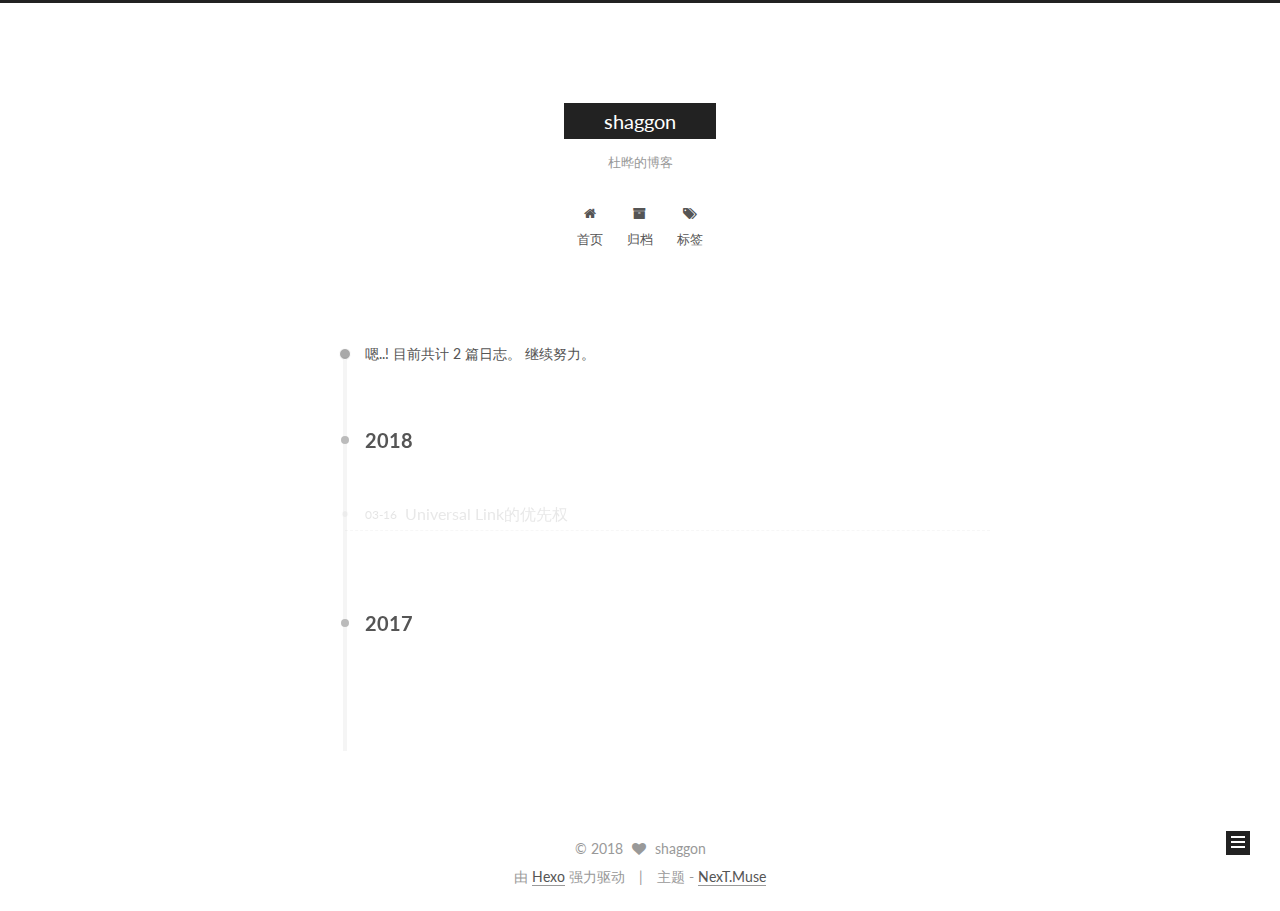
<file: archives/index.html>
<!doctype html>



  


<html class="theme-next muse use-motion" lang="zh-Hans">
<head>
  <meta charset="UTF-8"/>
<meta http-equiv="X-UA-Compatible" content="IE=edge" />
<meta name="viewport" content="width=device-width, initial-scale=1, maximum-scale=1"/>



<meta http-equiv="Cache-Control" content="no-transform" />
<meta http-equiv="Cache-Control" content="no-siteapp" />















  
  
  <link href="/lib/fancybox/source/jquery.fancybox.css?v=2.1.5" rel="stylesheet" type="text/css" />




  
  
  
  

  
    
    
  

  

  

  

  

  
    
    
    <link href="//fonts.googleapis.com/css?family=Lato:300,300italic,400,400italic,700,700italic&subset=latin,latin-ext" rel="stylesheet" type="text/css">
  






<link href="/lib/font-awesome/css/font-awesome.min.css?v=4.6.2" rel="stylesheet" type="text/css" />

<link href="/css/main.css?v=5.1.0" rel="stylesheet" type="text/css" />


  <meta name="keywords" content="Hexo, NexT" />








  <link rel="shortcut icon" type="image/x-icon" href="/favicon.ico?v=5.1.0" />






<meta name="description" content="分享技术">
<meta property="og:type" content="website">
<meta property="og:title" content="shaggon">
<meta property="og:url" content="http://yoursite.com/archives/index.html">
<meta property="og:site_name" content="shaggon">
<meta property="og:description" content="分享技术">
<meta property="og:locale" content="zh-Hans">
<meta name="twitter:card" content="summary">
<meta name="twitter:title" content="shaggon">
<meta name="twitter:description" content="分享技术">



<script type="text/javascript" id="hexo.configurations">
  var NexT = window.NexT || {};
  var CONFIG = {
    root: '/',
    scheme: 'Muse',
    sidebar: {"position":"left","display":"post","offset":12,"offset_float":0,"b2t":false,"scrollpercent":false},
    fancybox: true,
    motion: true,
    duoshuo: {
      userId: '0',
      author: '博主'
    },
    algolia: {
      applicationID: '',
      apiKey: '',
      indexName: '',
      hits: {"per_page":10},
      labels: {"input_placeholder":"Search for Posts","hits_empty":"We didn't find any results for the search: ${query}","hits_stats":"${hits} results found in ${time} ms"}
    }
  };
</script>



  <link rel="canonical" href="http://yoursite.com/archives/"/>





  <title> 归档 | shaggon </title>
</head>

<body itemscope itemtype="http://schema.org/WebPage" lang="zh-Hans">

  














  
  
    
  

  <div class="container sidebar-position-left  page-archive  ">
    <div class="headband"></div>

    <header id="header" class="header" itemscope itemtype="http://schema.org/WPHeader">
      <div class="header-inner"><div class="site-brand-wrapper">
  <div class="site-meta ">
    

    <div class="custom-logo-site-title">
      <a href="/"  class="brand" rel="start">
        <span class="logo-line-before"><i></i></span>
        <span class="site-title">shaggon</span>
        <span class="logo-line-after"><i></i></span>
      </a>
    </div>
      
        <p class="site-subtitle">杜晔的博客</p>
      
  </div>

  <div class="site-nav-toggle">
    <button>
      <span class="btn-bar"></span>
      <span class="btn-bar"></span>
      <span class="btn-bar"></span>
    </button>
  </div>
</div>

<nav class="site-nav">
  

  
    <ul id="menu" class="menu">
      
        
        <li class="menu-item menu-item-home">
          <a href="/" rel="section">
            
              <i class="menu-item-icon fa fa-fw fa-home"></i> <br />
            
            首页
          </a>
        </li>
      
        
        <li class="menu-item menu-item-archives">
          <a href="/archives" rel="section">
            
              <i class="menu-item-icon fa fa-fw fa-archive"></i> <br />
            
            归档
          </a>
        </li>
      
        
        <li class="menu-item menu-item-tags">
          <a href="/tags" rel="section">
            
              <i class="menu-item-icon fa fa-fw fa-tags"></i> <br />
            
            标签
          </a>
        </li>
      

      
    </ul>
  

  
</nav>



 </div>
    </header>

    <main id="main" class="main">
      <div class="main-inner">
        <div class="content-wrap">
          <div id="content" class="content">
            

  <section id="posts" class="posts-collapse">
    <span class="archive-move-on"></span>

    <span class="archive-page-counter">
      
      
      
        
      
      嗯..! 目前共计 2 篇日志。 继续努力。
    </span>

    

      
      
      

      
        
        <div class="collection-title">
          <h2 class="archive-year motion-element" id="archive-year-2018">2018</h2>
        </div>
      
      

      

  <article class="post post-type-normal" itemscope itemtype="http://schema.org/Article">
    <header class="post-header">

      <h1 class="post-title">
        
            <a class="post-title-link" href="/2018/03/16/Universal-Link的优先权/" itemprop="url">
              
                <span itemprop="name">Universal Link的优先权</span>
              
            </a>
        
      </h1>

      <div class="post-meta">
        <time class="post-time" itemprop="dateCreated"
              datetime="2018-03-16T16:30:37+08:00"
              content="2018-03-16" >
          03-16
        </time>
      </div>

    </header>
  </article>



    

      
      
      

      
        
        <div class="collection-title">
          <h2 class="archive-year motion-element" id="archive-year-2017">2017</h2>
        </div>
      
      

      

  <article class="post post-type-normal" itemscope itemtype="http://schema.org/Article">
    <header class="post-header">

      <h1 class="post-title">
        
            <a class="post-title-link" href="/2017/09/04/DYKit/" itemprop="url">
              
                <span itemprop="name">DYKit</span>
              
            </a>
        
      </h1>

      <div class="post-meta">
        <time class="post-time" itemprop="dateCreated"
              datetime="2017-09-04T12:02:40+08:00"
              content="2017-09-04" >
          09-04
        </time>
      </div>

    </header>
  </article>



    

  </section>

  



          </div>
          


          

        </div>
        
          
  
  <div class="sidebar-toggle">
    <div class="sidebar-toggle-line-wrap">
      <span class="sidebar-toggle-line sidebar-toggle-line-first"></span>
      <span class="sidebar-toggle-line sidebar-toggle-line-middle"></span>
      <span class="sidebar-toggle-line sidebar-toggle-line-last"></span>
    </div>
  </div>

  <aside id="sidebar" class="sidebar">
    <div class="sidebar-inner">

      

      

      <section class="site-overview sidebar-panel sidebar-panel-active">
        <div class="site-author motion-element" itemprop="author" itemscope itemtype="http://schema.org/Person">
          <img class="site-author-image" itemprop="image"
               src="/images/avatar.gif"
               alt="shaggon" />
          <p class="site-author-name" itemprop="name">shaggon</p>
           
              <p class="site-description motion-element" itemprop="description">分享技术</p>
          
        </div>
        <nav class="site-state motion-element">

          
            <div class="site-state-item site-state-posts">
              <a href="/archives">
                <span class="site-state-item-count">2</span>
                <span class="site-state-item-name">日志</span>
              </a>
            </div>
          

          

          
            
            
            <div class="site-state-item site-state-tags">
              <a href="/tags/index.html">
                <span class="site-state-item-count">1</span>
                <span class="site-state-item-name">标签</span>
              </a>
            </div>
          

        </nav>

        

        <div class="links-of-author motion-element">
          
            
              <span class="links-of-author-item">
                <a href="https://github.com/jyo2206208" target="_blank" title="GitHub">
                  
                    <i class="fa fa-fw fa-github"></i>
                  
                  GitHub
                </a>
              </span>
            
              <span class="links-of-author-item">
                <a href="http://weibo.com/1241617121" target="_blank" title="微博">
                  
                    <i class="fa fa-fw fa-globe"></i>
                  
                  微博
                </a>
              </span>
            
          
        </div>

        
        

        
        

        


      </section>

      

      

    </div>
  </aside>


        
      </div>
    </main>

    <footer id="footer" class="footer">
      <div class="footer-inner">
        <div class="copyright" >
  
  &copy; 
  <span itemprop="copyrightYear">2018</span>
  <span class="with-love">
    <i class="fa fa-heart"></i>
  </span>
  <span class="author" itemprop="copyrightHolder">shaggon</span>
</div>


<div class="powered-by">
  由 <a class="theme-link" href="https://hexo.io">Hexo</a> 强力驱动
</div>

<div class="theme-info">
  主题 -
  <a class="theme-link" href="https://github.com/iissnan/hexo-theme-next">
    NexT.Muse
  </a>
</div>


        

        
      </div>
    </footer>

    
      <div class="back-to-top">
        <i class="fa fa-arrow-up"></i>
        
      </div>
    

  </div>

  

<script type="text/javascript">
  if (Object.prototype.toString.call(window.Promise) !== '[object Function]') {
    window.Promise = null;
  }
</script>









  






  
  <script type="text/javascript" src="/lib/jquery/index.js?v=2.1.3"></script>

  
  <script type="text/javascript" src="/lib/fastclick/lib/fastclick.min.js?v=1.0.6"></script>

  
  <script type="text/javascript" src="/lib/jquery_lazyload/jquery.lazyload.js?v=1.9.7"></script>

  
  <script type="text/javascript" src="/lib/velocity/velocity.min.js?v=1.2.1"></script>

  
  <script type="text/javascript" src="/lib/velocity/velocity.ui.min.js?v=1.2.1"></script>

  
  <script type="text/javascript" src="/lib/fancybox/source/jquery.fancybox.pack.js?v=2.1.5"></script>


  


  <script type="text/javascript" src="/js/src/utils.js?v=5.1.0"></script>

  <script type="text/javascript" src="/js/src/motion.js?v=5.1.0"></script>



  
  

  
  
    <script type="text/javascript" id="motion.page.archive">
      $('.archive-year').velocity('transition.slideLeftIn');
    </script>
  


  


  <script type="text/javascript" src="/js/src/bootstrap.js?v=5.1.0"></script>



  


  




	





  





  





  






  





  

  

  

  

</body>
</html>
</file>
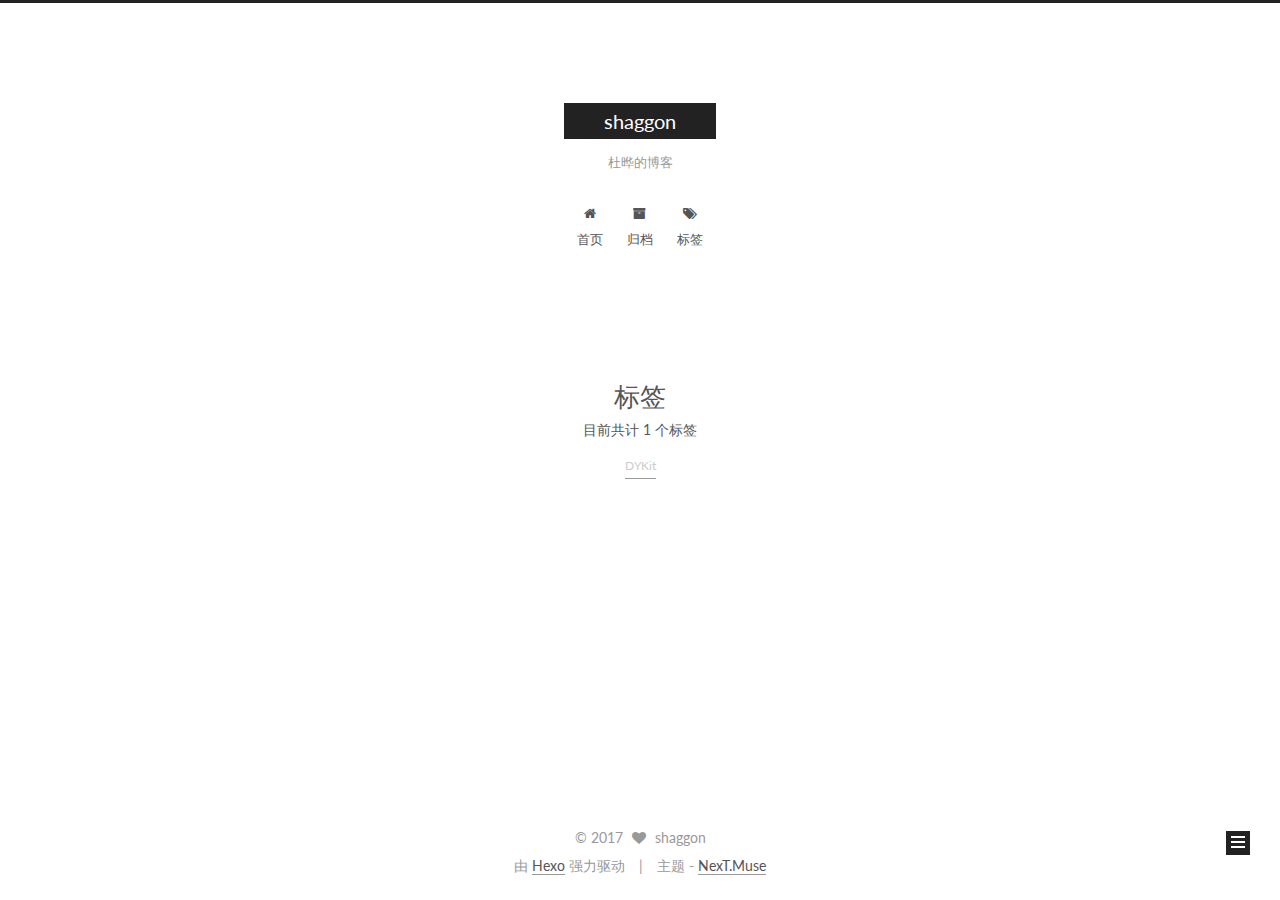
<file: tags/index.html>
<!doctype html>



  


<html class="theme-next muse use-motion" lang="zh-Hans">
<head>
  <meta charset="UTF-8"/>
<meta http-equiv="X-UA-Compatible" content="IE=edge" />
<meta name="viewport" content="width=device-width, initial-scale=1, maximum-scale=1"/>



<meta http-equiv="Cache-Control" content="no-transform" />
<meta http-equiv="Cache-Control" content="no-siteapp" />















  
  
  <link href="/lib/fancybox/source/jquery.fancybox.css?v=2.1.5" rel="stylesheet" type="text/css" />




  
  
  
  

  
    
    
  

  

  

  

  

  
    
    
    <link href="//fonts.googleapis.com/css?family=Lato:300,300italic,400,400italic,700,700italic&subset=latin,latin-ext" rel="stylesheet" type="text/css">
  






<link href="/lib/font-awesome/css/font-awesome.min.css?v=4.6.2" rel="stylesheet" type="text/css" />

<link href="/css/main.css?v=5.1.0" rel="stylesheet" type="text/css" />


  <meta name="keywords" content="Hexo, NexT" />








  <link rel="shortcut icon" type="image/x-icon" href="/favicon.ico?v=5.1.0" />






<meta name="description" content="分享技术">
<meta property="og:type" content="website">
<meta property="og:title" content="标签">
<meta property="og:url" content="http://yoursite.com/tags/index.html">
<meta property="og:site_name" content="shaggon">
<meta property="og:description" content="分享技术">
<meta property="og:locale" content="zh-Hans">
<meta property="og:updated_time" content="2017-09-04T04:44:54.000Z">
<meta name="twitter:card" content="summary">
<meta name="twitter:title" content="标签">
<meta name="twitter:description" content="分享技术">



<script type="text/javascript" id="hexo.configurations">
  var NexT = window.NexT || {};
  var CONFIG = {
    root: '/',
    scheme: 'Muse',
    sidebar: {"position":"left","display":"post","offset":12,"offset_float":0,"b2t":false,"scrollpercent":false},
    fancybox: true,
    motion: true,
    duoshuo: {
      userId: '0',
      author: '博主'
    },
    algolia: {
      applicationID: '',
      apiKey: '',
      indexName: '',
      hits: {"per_page":10},
      labels: {"input_placeholder":"Search for Posts","hits_empty":"We didn't find any results for the search: ${query}","hits_stats":"${hits} results found in ${time} ms"}
    }
  };
</script>



  <link rel="canonical" href="http://yoursite.com/tags/"/>





  <title>
  

  
    标签 | shaggon
  
</title>
</head>

<body itemscope itemtype="http://schema.org/WebPage" lang="zh-Hans">

  














  
  
    
  

  <div class="container sidebar-position-left  ">
    <div class="headband"></div>

    <header id="header" class="header" itemscope itemtype="http://schema.org/WPHeader">
      <div class="header-inner"><div class="site-brand-wrapper">
  <div class="site-meta ">
    

    <div class="custom-logo-site-title">
      <a href="/"  class="brand" rel="start">
        <span class="logo-line-before"><i></i></span>
        <span class="site-title">shaggon</span>
        <span class="logo-line-after"><i></i></span>
      </a>
    </div>
      
        <p class="site-subtitle">杜晔的博客</p>
      
  </div>

  <div class="site-nav-toggle">
    <button>
      <span class="btn-bar"></span>
      <span class="btn-bar"></span>
      <span class="btn-bar"></span>
    </button>
  </div>
</div>

<nav class="site-nav">
  

  
    <ul id="menu" class="menu">
      
        
        <li class="menu-item menu-item-home">
          <a href="/" rel="section">
            
              <i class="menu-item-icon fa fa-fw fa-home"></i> <br />
            
            首页
          </a>
        </li>
      
        
        <li class="menu-item menu-item-archives">
          <a href="/archives" rel="section">
            
              <i class="menu-item-icon fa fa-fw fa-archive"></i> <br />
            
            归档
          </a>
        </li>
      
        
        <li class="menu-item menu-item-tags">
          <a href="/tags" rel="section">
            
              <i class="menu-item-icon fa fa-fw fa-tags"></i> <br />
            
            标签
          </a>
        </li>
      

      
    </ul>
  

  
</nav>



 </div>
    </header>

    <main id="main" class="main">
      <div class="main-inner">
        <div class="content-wrap">
          <div id="content" class="content">
            

  <div id="posts" class="posts-expand">
  <header class="post-header">

	<h1 class="post-title" itemprop="name headline">标签</h1>



</header>

    
    
      <div class="tag-cloud">
        <div class="tag-cloud-title">
            目前共计 1 个标签
        </div>
        <div class="tag-cloud-tags">
          <a href="/tags/DYKit/" style="font-size: 12px; color: #ccc">DYKit</a>
        </div>
      </div>
    
  </div>


          </div>
          


          

        </div>
        
          
  
  <div class="sidebar-toggle">
    <div class="sidebar-toggle-line-wrap">
      <span class="sidebar-toggle-line sidebar-toggle-line-first"></span>
      <span class="sidebar-toggle-line sidebar-toggle-line-middle"></span>
      <span class="sidebar-toggle-line sidebar-toggle-line-last"></span>
    </div>
  </div>

  <aside id="sidebar" class="sidebar">
    <div class="sidebar-inner">

      

      

      <section class="site-overview sidebar-panel sidebar-panel-active">
        <div class="site-author motion-element" itemprop="author" itemscope itemtype="http://schema.org/Person">
          <img class="site-author-image" itemprop="image"
               src="/images/avatar.gif"
               alt="shaggon" />
          <p class="site-author-name" itemprop="name">shaggon</p>
           
              <p class="site-description motion-element" itemprop="description">分享技术</p>
          
        </div>
        <nav class="site-state motion-element">

          
            <div class="site-state-item site-state-posts">
              <a href="/archives">
                <span class="site-state-item-count">1</span>
                <span class="site-state-item-name">日志</span>
              </a>
            </div>
          

          

          
            
            
            <div class="site-state-item site-state-tags">
              <a href="/tags/index.html">
                <span class="site-state-item-count">1</span>
                <span class="site-state-item-name">标签</span>
              </a>
            </div>
          

        </nav>

        

        <div class="links-of-author motion-element">
          
            
              <span class="links-of-author-item">
                <a href="https://github.com/jyo2206208" target="_blank" title="GitHub">
                  
                    <i class="fa fa-fw fa-github"></i>
                  
                  GitHub
                </a>
              </span>
            
              <span class="links-of-author-item">
                <a href="http://weibo.com/1241617121" target="_blank" title="微博">
                  
                    <i class="fa fa-fw fa-globe"></i>
                  
                  微博
                </a>
              </span>
            
          
        </div>

        
        

        
        

        


      </section>

      

      

    </div>
  </aside>


        
      </div>
    </main>

    <footer id="footer" class="footer">
      <div class="footer-inner">
        <div class="copyright" >
  
  &copy; 
  <span itemprop="copyrightYear">2017</span>
  <span class="with-love">
    <i class="fa fa-heart"></i>
  </span>
  <span class="author" itemprop="copyrightHolder">shaggon</span>
</div>


<div class="powered-by">
  由 <a class="theme-link" href="https://hexo.io">Hexo</a> 强力驱动
</div>

<div class="theme-info">
  主题 -
  <a class="theme-link" href="https://github.com/iissnan/hexo-theme-next">
    NexT.Muse
  </a>
</div>


        

        
      </div>
    </footer>

    
      <div class="back-to-top">
        <i class="fa fa-arrow-up"></i>
        
      </div>
    

  </div>

  

<script type="text/javascript">
  if (Object.prototype.toString.call(window.Promise) !== '[object Function]') {
    window.Promise = null;
  }
</script>









  






  
  <script type="text/javascript" src="/lib/jquery/index.js?v=2.1.3"></script>

  
  <script type="text/javascript" src="/lib/fastclick/lib/fastclick.min.js?v=1.0.6"></script>

  
  <script type="text/javascript" src="/lib/jquery_lazyload/jquery.lazyload.js?v=1.9.7"></script>

  
  <script type="text/javascript" src="/lib/velocity/velocity.min.js?v=1.2.1"></script>

  
  <script type="text/javascript" src="/lib/velocity/velocity.ui.min.js?v=1.2.1"></script>

  
  <script type="text/javascript" src="/lib/fancybox/source/jquery.fancybox.pack.js?v=2.1.5"></script>


  


  <script type="text/javascript" src="/js/src/utils.js?v=5.1.0"></script>

  <script type="text/javascript" src="/js/src/motion.js?v=5.1.0"></script>



  
  

  

  


  <script type="text/javascript" src="/js/src/bootstrap.js?v=5.1.0"></script>



  


  




	





  





  





  






  





  

  

  

  

</body>
</html>
</file>
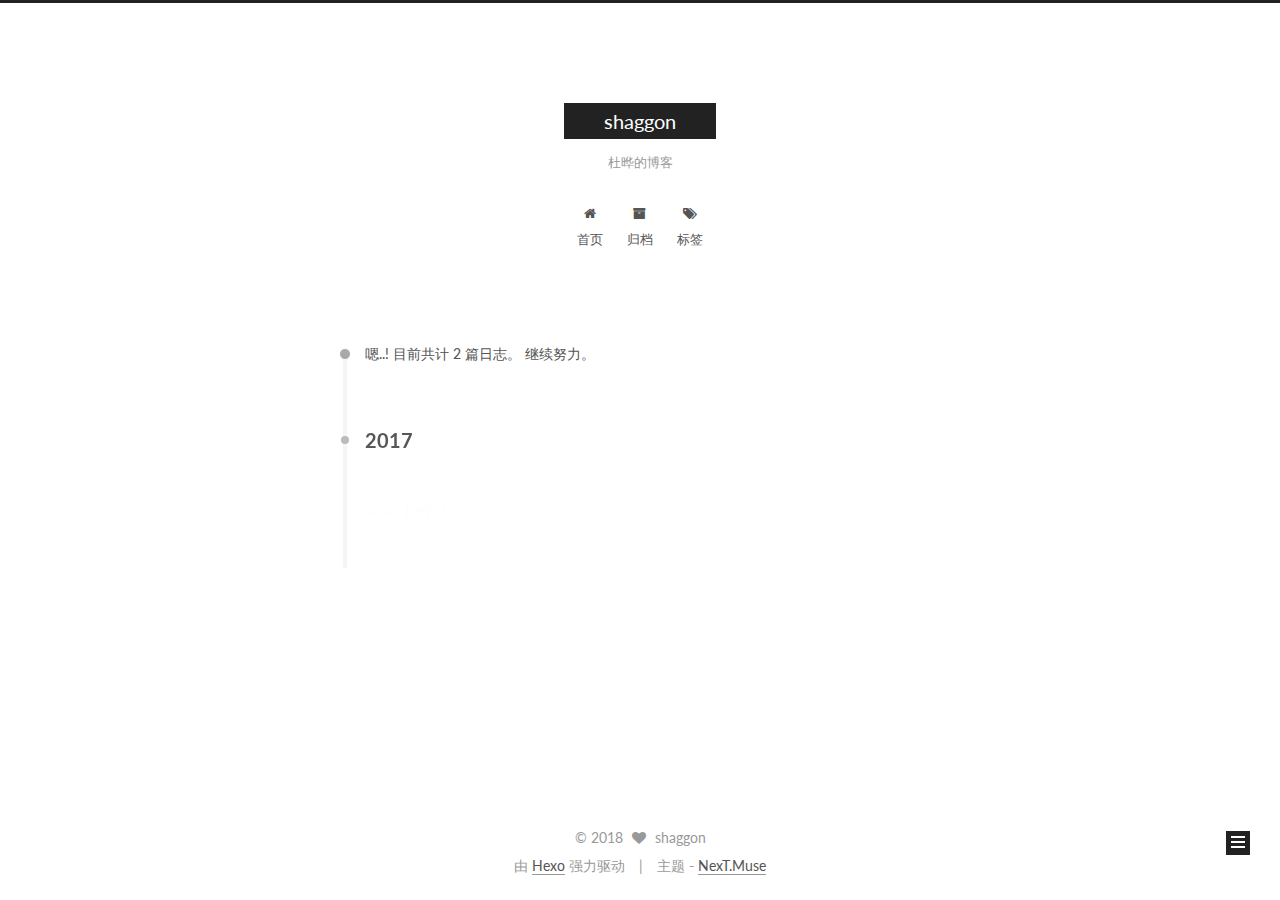
<file: archives/2017/index.html>
<!doctype html>



  


<html class="theme-next muse use-motion" lang="zh-Hans">
<head>
  <meta charset="UTF-8"/>
<meta http-equiv="X-UA-Compatible" content="IE=edge" />
<meta name="viewport" content="width=device-width, initial-scale=1, maximum-scale=1"/>



<meta http-equiv="Cache-Control" content="no-transform" />
<meta http-equiv="Cache-Control" content="no-siteapp" />















  
  
  <link href="/lib/fancybox/source/jquery.fancybox.css?v=2.1.5" rel="stylesheet" type="text/css" />




  
  
  
  

  
    
    
  

  

  

  

  

  
    
    
    <link href="//fonts.googleapis.com/css?family=Lato:300,300italic,400,400italic,700,700italic&subset=latin,latin-ext" rel="stylesheet" type="text/css">
  






<link href="/lib/font-awesome/css/font-awesome.min.css?v=4.6.2" rel="stylesheet" type="text/css" />

<link href="/css/main.css?v=5.1.0" rel="stylesheet" type="text/css" />


  <meta name="keywords" content="Hexo, NexT" />








  <link rel="shortcut icon" type="image/x-icon" href="/favicon.ico?v=5.1.0" />






<meta name="description" content="分享技术">
<meta property="og:type" content="website">
<meta property="og:title" content="shaggon">
<meta property="og:url" content="http://yoursite.com/archives/2017/index.html">
<meta property="og:site_name" content="shaggon">
<meta property="og:description" content="分享技术">
<meta property="og:locale" content="zh-Hans">
<meta name="twitter:card" content="summary">
<meta name="twitter:title" content="shaggon">
<meta name="twitter:description" content="分享技术">



<script type="text/javascript" id="hexo.configurations">
  var NexT = window.NexT || {};
  var CONFIG = {
    root: '/',
    scheme: 'Muse',
    sidebar: {"position":"left","display":"post","offset":12,"offset_float":0,"b2t":false,"scrollpercent":false},
    fancybox: true,
    motion: true,
    duoshuo: {
      userId: '0',
      author: '博主'
    },
    algolia: {
      applicationID: '',
      apiKey: '',
      indexName: '',
      hits: {"per_page":10},
      labels: {"input_placeholder":"Search for Posts","hits_empty":"We didn't find any results for the search: ${query}","hits_stats":"${hits} results found in ${time} ms"}
    }
  };
</script>



  <link rel="canonical" href="http://yoursite.com/archives/2017/"/>





  <title> 归档 | shaggon </title>
</head>

<body itemscope itemtype="http://schema.org/WebPage" lang="zh-Hans">

  














  
  
    
  

  <div class="container sidebar-position-left  page-archive  ">
    <div class="headband"></div>

    <header id="header" class="header" itemscope itemtype="http://schema.org/WPHeader">
      <div class="header-inner"><div class="site-brand-wrapper">
  <div class="site-meta ">
    

    <div class="custom-logo-site-title">
      <a href="/"  class="brand" rel="start">
        <span class="logo-line-before"><i></i></span>
        <span class="site-title">shaggon</span>
        <span class="logo-line-after"><i></i></span>
      </a>
    </div>
      
        <p class="site-subtitle">杜晔的博客</p>
      
  </div>

  <div class="site-nav-toggle">
    <button>
      <span class="btn-bar"></span>
      <span class="btn-bar"></span>
      <span class="btn-bar"></span>
    </button>
  </div>
</div>

<nav class="site-nav">
  

  
    <ul id="menu" class="menu">
      
        
        <li class="menu-item menu-item-home">
          <a href="/" rel="section">
            
              <i class="menu-item-icon fa fa-fw fa-home"></i> <br />
            
            首页
          </a>
        </li>
      
        
        <li class="menu-item menu-item-archives">
          <a href="/archives" rel="section">
            
              <i class="menu-item-icon fa fa-fw fa-archive"></i> <br />
            
            归档
          </a>
        </li>
      
        
        <li class="menu-item menu-item-tags">
          <a href="/tags" rel="section">
            
              <i class="menu-item-icon fa fa-fw fa-tags"></i> <br />
            
            标签
          </a>
        </li>
      

      
    </ul>
  

  
</nav>



 </div>
    </header>

    <main id="main" class="main">
      <div class="main-inner">
        <div class="content-wrap">
          <div id="content" class="content">
            

  <section id="posts" class="posts-collapse">
    <span class="archive-move-on"></span>

    <span class="archive-page-counter">
      
      
      
        
      
      嗯..! 目前共计 2 篇日志。 继续努力。
    </span>

    

      
      
      

      
        
        <div class="collection-title">
          <h2 class="archive-year motion-element" id="archive-year-2017">2017</h2>
        </div>
      
      

      

  <article class="post post-type-normal" itemscope itemtype="http://schema.org/Article">
    <header class="post-header">

      <h1 class="post-title">
        
            <a class="post-title-link" href="/2017/09/04/DYKit/" itemprop="url">
              
                <span itemprop="name">DYKit</span>
              
            </a>
        
      </h1>

      <div class="post-meta">
        <time class="post-time" itemprop="dateCreated"
              datetime="2017-09-04T12:02:40+08:00"
              content="2017-09-04" >
          09-04
        </time>
      </div>

    </header>
  </article>



    

  </section>

  



          </div>
          


          

        </div>
        
          
  
  <div class="sidebar-toggle">
    <div class="sidebar-toggle-line-wrap">
      <span class="sidebar-toggle-line sidebar-toggle-line-first"></span>
      <span class="sidebar-toggle-line sidebar-toggle-line-middle"></span>
      <span class="sidebar-toggle-line sidebar-toggle-line-last"></span>
    </div>
  </div>

  <aside id="sidebar" class="sidebar">
    <div class="sidebar-inner">

      

      

      <section class="site-overview sidebar-panel sidebar-panel-active">
        <div class="site-author motion-element" itemprop="author" itemscope itemtype="http://schema.org/Person">
          <img class="site-author-image" itemprop="image"
               src="/images/avatar.gif"
               alt="shaggon" />
          <p class="site-author-name" itemprop="name">shaggon</p>
           
              <p class="site-description motion-element" itemprop="description">分享技术</p>
          
        </div>
        <nav class="site-state motion-element">

          
            <div class="site-state-item site-state-posts">
              <a href="/archives">
                <span class="site-state-item-count">2</span>
                <span class="site-state-item-name">日志</span>
              </a>
            </div>
          

          

          
            
            
            <div class="site-state-item site-state-tags">
              <a href="/tags/index.html">
                <span class="site-state-item-count">1</span>
                <span class="site-state-item-name">标签</span>
              </a>
            </div>
          

        </nav>

        

        <div class="links-of-author motion-element">
          
            
              <span class="links-of-author-item">
                <a href="https://github.com/jyo2206208" target="_blank" title="GitHub">
                  
                    <i class="fa fa-fw fa-github"></i>
                  
                  GitHub
                </a>
              </span>
            
              <span class="links-of-author-item">
                <a href="http://weibo.com/1241617121" target="_blank" title="微博">
                  
                    <i class="fa fa-fw fa-globe"></i>
                  
                  微博
                </a>
              </span>
            
          
        </div>

        
        

        
        

        


      </section>

      

      

    </div>
  </aside>


        
      </div>
    </main>

    <footer id="footer" class="footer">
      <div class="footer-inner">
        <div class="copyright" >
  
  &copy; 
  <span itemprop="copyrightYear">2018</span>
  <span class="with-love">
    <i class="fa fa-heart"></i>
  </span>
  <span class="author" itemprop="copyrightHolder">shaggon</span>
</div>


<div class="powered-by">
  由 <a class="theme-link" href="https://hexo.io">Hexo</a> 强力驱动
</div>

<div class="theme-info">
  主题 -
  <a class="theme-link" href="https://github.com/iissnan/hexo-theme-next">
    NexT.Muse
  </a>
</div>


        

        
      </div>
    </footer>

    
      <div class="back-to-top">
        <i class="fa fa-arrow-up"></i>
        
      </div>
    

  </div>

  

<script type="text/javascript">
  if (Object.prototype.toString.call(window.Promise) !== '[object Function]') {
    window.Promise = null;
  }
</script>









  






  
  <script type="text/javascript" src="/lib/jquery/index.js?v=2.1.3"></script>

  
  <script type="text/javascript" src="/lib/fastclick/lib/fastclick.min.js?v=1.0.6"></script>

  
  <script type="text/javascript" src="/lib/jquery_lazyload/jquery.lazyload.js?v=1.9.7"></script>

  
  <script type="text/javascript" src="/lib/velocity/velocity.min.js?v=1.2.1"></script>

  
  <script type="text/javascript" src="/lib/velocity/velocity.ui.min.js?v=1.2.1"></script>

  
  <script type="text/javascript" src="/lib/fancybox/source/jquery.fancybox.pack.js?v=2.1.5"></script>


  


  <script type="text/javascript" src="/js/src/utils.js?v=5.1.0"></script>

  <script type="text/javascript" src="/js/src/motion.js?v=5.1.0"></script>



  
  

  
  
    <script type="text/javascript" id="motion.page.archive">
      $('.archive-year').velocity('transition.slideLeftIn');
    </script>
  


  


  <script type="text/javascript" src="/js/src/bootstrap.js?v=5.1.0"></script>



  


  




	





  





  





  






  





  

  

  

  

</body>
</html>
</file>
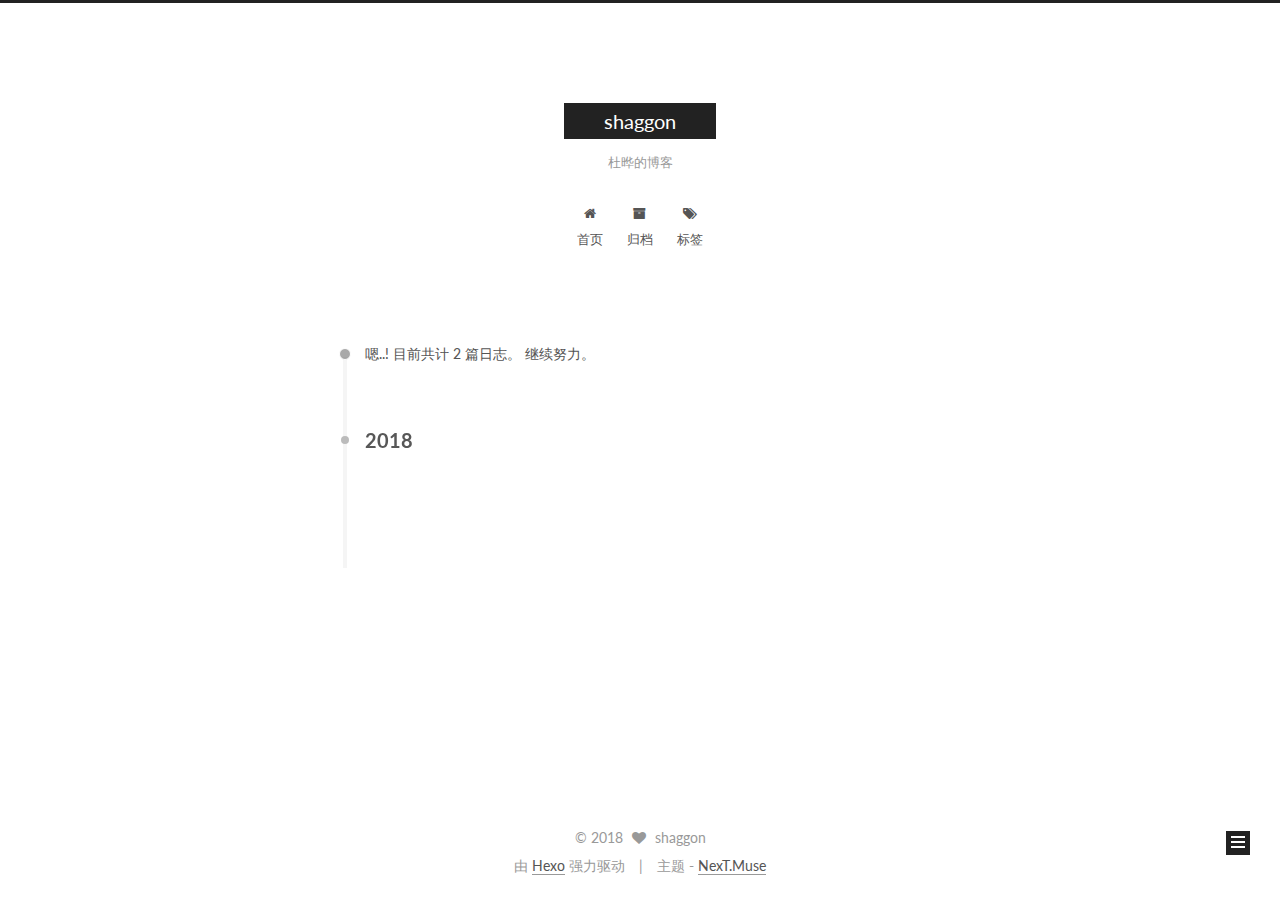
<file: archives/2018/index.html>
<!doctype html>



  


<html class="theme-next muse use-motion" lang="zh-Hans">
<head>
  <meta charset="UTF-8"/>
<meta http-equiv="X-UA-Compatible" content="IE=edge" />
<meta name="viewport" content="width=device-width, initial-scale=1, maximum-scale=1"/>



<meta http-equiv="Cache-Control" content="no-transform" />
<meta http-equiv="Cache-Control" content="no-siteapp" />















  
  
  <link href="/lib/fancybox/source/jquery.fancybox.css?v=2.1.5" rel="stylesheet" type="text/css" />




  
  
  
  

  
    
    
  

  

  

  

  

  
    
    
    <link href="//fonts.googleapis.com/css?family=Lato:300,300italic,400,400italic,700,700italic&subset=latin,latin-ext" rel="stylesheet" type="text/css">
  






<link href="/lib/font-awesome/css/font-awesome.min.css?v=4.6.2" rel="stylesheet" type="text/css" />

<link href="/css/main.css?v=5.1.0" rel="stylesheet" type="text/css" />


  <meta name="keywords" content="Hexo, NexT" />








  <link rel="shortcut icon" type="image/x-icon" href="/favicon.ico?v=5.1.0" />






<meta name="description" content="分享技术">
<meta property="og:type" content="website">
<meta property="og:title" content="shaggon">
<meta property="og:url" content="http://yoursite.com/archives/2018/index.html">
<meta property="og:site_name" content="shaggon">
<meta property="og:description" content="分享技术">
<meta property="og:locale" content="zh-Hans">
<meta name="twitter:card" content="summary">
<meta name="twitter:title" content="shaggon">
<meta name="twitter:description" content="分享技术">



<script type="text/javascript" id="hexo.configurations">
  var NexT = window.NexT || {};
  var CONFIG = {
    root: '/',
    scheme: 'Muse',
    sidebar: {"position":"left","display":"post","offset":12,"offset_float":0,"b2t":false,"scrollpercent":false},
    fancybox: true,
    motion: true,
    duoshuo: {
      userId: '0',
      author: '博主'
    },
    algolia: {
      applicationID: '',
      apiKey: '',
      indexName: '',
      hits: {"per_page":10},
      labels: {"input_placeholder":"Search for Posts","hits_empty":"We didn't find any results for the search: ${query}","hits_stats":"${hits} results found in ${time} ms"}
    }
  };
</script>



  <link rel="canonical" href="http://yoursite.com/archives/2018/"/>





  <title> 归档 | shaggon </title>
</head>

<body itemscope itemtype="http://schema.org/WebPage" lang="zh-Hans">

  














  
  
    
  

  <div class="container sidebar-position-left  page-archive  ">
    <div class="headband"></div>

    <header id="header" class="header" itemscope itemtype="http://schema.org/WPHeader">
      <div class="header-inner"><div class="site-brand-wrapper">
  <div class="site-meta ">
    

    <div class="custom-logo-site-title">
      <a href="/"  class="brand" rel="start">
        <span class="logo-line-before"><i></i></span>
        <span class="site-title">shaggon</span>
        <span class="logo-line-after"><i></i></span>
      </a>
    </div>
      
        <p class="site-subtitle">杜晔的博客</p>
      
  </div>

  <div class="site-nav-toggle">
    <button>
      <span class="btn-bar"></span>
      <span class="btn-bar"></span>
      <span class="btn-bar"></span>
    </button>
  </div>
</div>

<nav class="site-nav">
  

  
    <ul id="menu" class="menu">
      
        
        <li class="menu-item menu-item-home">
          <a href="/" rel="section">
            
              <i class="menu-item-icon fa fa-fw fa-home"></i> <br />
            
            首页
          </a>
        </li>
      
        
        <li class="menu-item menu-item-archives">
          <a href="/archives" rel="section">
            
              <i class="menu-item-icon fa fa-fw fa-archive"></i> <br />
            
            归档
          </a>
        </li>
      
        
        <li class="menu-item menu-item-tags">
          <a href="/tags" rel="section">
            
              <i class="menu-item-icon fa fa-fw fa-tags"></i> <br />
            
            标签
          </a>
        </li>
      

      
    </ul>
  

  
</nav>



 </div>
    </header>

    <main id="main" class="main">
      <div class="main-inner">
        <div class="content-wrap">
          <div id="content" class="content">
            

  <section id="posts" class="posts-collapse">
    <span class="archive-move-on"></span>

    <span class="archive-page-counter">
      
      
      
        
      
      嗯..! 目前共计 2 篇日志。 继续努力。
    </span>

    

      
      
      

      
        
        <div class="collection-title">
          <h2 class="archive-year motion-element" id="archive-year-2018">2018</h2>
        </div>
      
      

      

  <article class="post post-type-normal" itemscope itemtype="http://schema.org/Article">
    <header class="post-header">

      <h1 class="post-title">
        
            <a class="post-title-link" href="/2018/03/16/Universal-Link的优先权/" itemprop="url">
              
                <span itemprop="name">Universal Link的优先权</span>
              
            </a>
        
      </h1>

      <div class="post-meta">
        <time class="post-time" itemprop="dateCreated"
              datetime="2018-03-16T16:30:37+08:00"
              content="2018-03-16" >
          03-16
        </time>
      </div>

    </header>
  </article>



    

  </section>

  



          </div>
          


          

        </div>
        
          
  
  <div class="sidebar-toggle">
    <div class="sidebar-toggle-line-wrap">
      <span class="sidebar-toggle-line sidebar-toggle-line-first"></span>
      <span class="sidebar-toggle-line sidebar-toggle-line-middle"></span>
      <span class="sidebar-toggle-line sidebar-toggle-line-last"></span>
    </div>
  </div>

  <aside id="sidebar" class="sidebar">
    <div class="sidebar-inner">

      

      

      <section class="site-overview sidebar-panel sidebar-panel-active">
        <div class="site-author motion-element" itemprop="author" itemscope itemtype="http://schema.org/Person">
          <img class="site-author-image" itemprop="image"
               src="/images/avatar.gif"
               alt="shaggon" />
          <p class="site-author-name" itemprop="name">shaggon</p>
           
              <p class="site-description motion-element" itemprop="description">分享技术</p>
          
        </div>
        <nav class="site-state motion-element">

          
            <div class="site-state-item site-state-posts">
              <a href="/archives">
                <span class="site-state-item-count">2</span>
                <span class="site-state-item-name">日志</span>
              </a>
            </div>
          

          

          
            
            
            <div class="site-state-item site-state-tags">
              <a href="/tags/index.html">
                <span class="site-state-item-count">1</span>
                <span class="site-state-item-name">标签</span>
              </a>
            </div>
          

        </nav>

        

        <div class="links-of-author motion-element">
          
            
              <span class="links-of-author-item">
                <a href="https://github.com/jyo2206208" target="_blank" title="GitHub">
                  
                    <i class="fa fa-fw fa-github"></i>
                  
                  GitHub
                </a>
              </span>
            
              <span class="links-of-author-item">
                <a href="http://weibo.com/1241617121" target="_blank" title="微博">
                  
                    <i class="fa fa-fw fa-globe"></i>
                  
                  微博
                </a>
              </span>
            
          
        </div>

        
        

        
        

        


      </section>

      

      

    </div>
  </aside>


        
      </div>
    </main>

    <footer id="footer" class="footer">
      <div class="footer-inner">
        <div class="copyright" >
  
  &copy; 
  <span itemprop="copyrightYear">2018</span>
  <span class="with-love">
    <i class="fa fa-heart"></i>
  </span>
  <span class="author" itemprop="copyrightHolder">shaggon</span>
</div>


<div class="powered-by">
  由 <a class="theme-link" href="https://hexo.io">Hexo</a> 强力驱动
</div>

<div class="theme-info">
  主题 -
  <a class="theme-link" href="https://github.com/iissnan/hexo-theme-next">
    NexT.Muse
  </a>
</div>


        

        
      </div>
    </footer>

    
      <div class="back-to-top">
        <i class="fa fa-arrow-up"></i>
        
      </div>
    

  </div>

  

<script type="text/javascript">
  if (Object.prototype.toString.call(window.Promise) !== '[object Function]') {
    window.Promise = null;
  }
</script>









  






  
  <script type="text/javascript" src="/lib/jquery/index.js?v=2.1.3"></script>

  
  <script type="text/javascript" src="/lib/fastclick/lib/fastclick.min.js?v=1.0.6"></script>

  
  <script type="text/javascript" src="/lib/jquery_lazyload/jquery.lazyload.js?v=1.9.7"></script>

  
  <script type="text/javascript" src="/lib/velocity/velocity.min.js?v=1.2.1"></script>

  
  <script type="text/javascript" src="/lib/velocity/velocity.ui.min.js?v=1.2.1"></script>

  
  <script type="text/javascript" src="/lib/fancybox/source/jquery.fancybox.pack.js?v=2.1.5"></script>


  


  <script type="text/javascript" src="/js/src/utils.js?v=5.1.0"></script>

  <script type="text/javascript" src="/js/src/motion.js?v=5.1.0"></script>



  
  

  
  
    <script type="text/javascript" id="motion.page.archive">
      $('.archive-year').velocity('transition.slideLeftIn');
    </script>
  


  


  <script type="text/javascript" src="/js/src/bootstrap.js?v=5.1.0"></script>



  


  




	





  





  





  






  





  

  

  

  

</body>
</html>
</file>
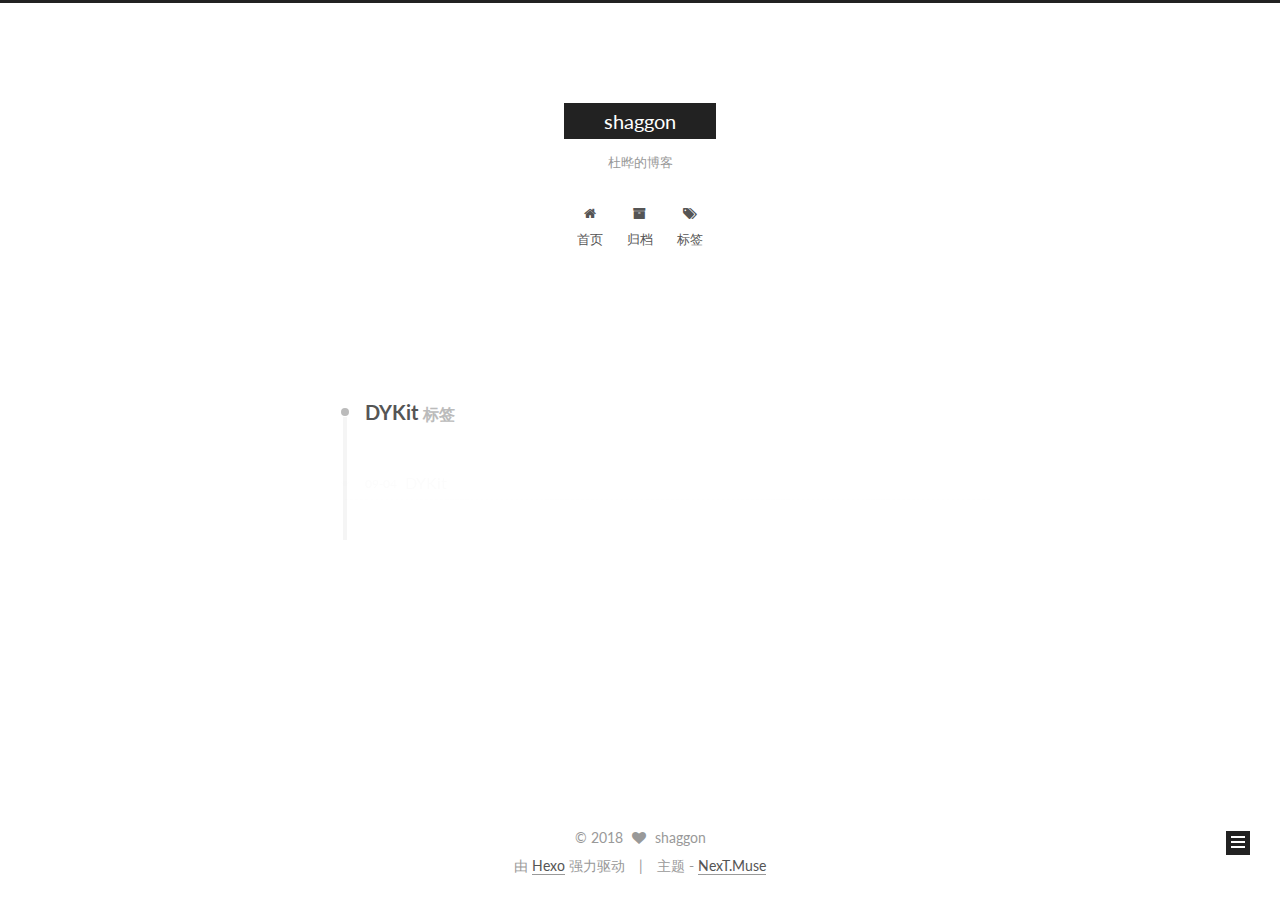
<file: tags/DYKit/index.html>
<!doctype html>



  


<html class="theme-next muse use-motion" lang="zh-Hans">
<head>
  <meta charset="UTF-8"/>
<meta http-equiv="X-UA-Compatible" content="IE=edge" />
<meta name="viewport" content="width=device-width, initial-scale=1, maximum-scale=1"/>



<meta http-equiv="Cache-Control" content="no-transform" />
<meta http-equiv="Cache-Control" content="no-siteapp" />















  
  
  <link href="/lib/fancybox/source/jquery.fancybox.css?v=2.1.5" rel="stylesheet" type="text/css" />




  
  
  
  

  
    
    
  

  

  

  

  

  
    
    
    <link href="//fonts.googleapis.com/css?family=Lato:300,300italic,400,400italic,700,700italic&subset=latin,latin-ext" rel="stylesheet" type="text/css">
  






<link href="/lib/font-awesome/css/font-awesome.min.css?v=4.6.2" rel="stylesheet" type="text/css" />

<link href="/css/main.css?v=5.1.0" rel="stylesheet" type="text/css" />


  <meta name="keywords" content="Hexo, NexT" />








  <link rel="shortcut icon" type="image/x-icon" href="/favicon.ico?v=5.1.0" />






<meta name="description" content="分享技术">
<meta property="og:type" content="website">
<meta property="og:title" content="shaggon">
<meta property="og:url" content="http://yoursite.com/tags/DYKit/index.html">
<meta property="og:site_name" content="shaggon">
<meta property="og:description" content="分享技术">
<meta property="og:locale" content="zh-Hans">
<meta name="twitter:card" content="summary">
<meta name="twitter:title" content="shaggon">
<meta name="twitter:description" content="分享技术">



<script type="text/javascript" id="hexo.configurations">
  var NexT = window.NexT || {};
  var CONFIG = {
    root: '/',
    scheme: 'Muse',
    sidebar: {"position":"left","display":"post","offset":12,"offset_float":0,"b2t":false,"scrollpercent":false},
    fancybox: true,
    motion: true,
    duoshuo: {
      userId: '0',
      author: '博主'
    },
    algolia: {
      applicationID: '',
      apiKey: '',
      indexName: '',
      hits: {"per_page":10},
      labels: {"input_placeholder":"Search for Posts","hits_empty":"We didn't find any results for the search: ${query}","hits_stats":"${hits} results found in ${time} ms"}
    }
  };
</script>



  <link rel="canonical" href="http://yoursite.com/tags/DYKit/"/>





  <title> 标签: DYKit | shaggon </title>
</head>

<body itemscope itemtype="http://schema.org/WebPage" lang="zh-Hans">

  














  
  
    
  

  <div class="container sidebar-position-left  ">
    <div class="headband"></div>

    <header id="header" class="header" itemscope itemtype="http://schema.org/WPHeader">
      <div class="header-inner"><div class="site-brand-wrapper">
  <div class="site-meta ">
    

    <div class="custom-logo-site-title">
      <a href="/"  class="brand" rel="start">
        <span class="logo-line-before"><i></i></span>
        <span class="site-title">shaggon</span>
        <span class="logo-line-after"><i></i></span>
      </a>
    </div>
      
        <p class="site-subtitle">杜晔的博客</p>
      
  </div>

  <div class="site-nav-toggle">
    <button>
      <span class="btn-bar"></span>
      <span class="btn-bar"></span>
      <span class="btn-bar"></span>
    </button>
  </div>
</div>

<nav class="site-nav">
  

  
    <ul id="menu" class="menu">
      
        
        <li class="menu-item menu-item-home">
          <a href="/" rel="section">
            
              <i class="menu-item-icon fa fa-fw fa-home"></i> <br />
            
            首页
          </a>
        </li>
      
        
        <li class="menu-item menu-item-archives">
          <a href="/archives" rel="section">
            
              <i class="menu-item-icon fa fa-fw fa-archive"></i> <br />
            
            归档
          </a>
        </li>
      
        
        <li class="menu-item menu-item-tags">
          <a href="/tags" rel="section">
            
              <i class="menu-item-icon fa fa-fw fa-tags"></i> <br />
            
            标签
          </a>
        </li>
      

      
    </ul>
  

  
</nav>



 </div>
    </header>

    <main id="main" class="main">
      <div class="main-inner">
        <div class="content-wrap">
          <div id="content" class="content">
            

  <div id="posts" class="posts-collapse">
    <div class="collection-title">
      <h2 >
        DYKit
        <small>标签</small>
      </h2>
    </div>

    
      

  <article class="post post-type-normal" itemscope itemtype="http://schema.org/Article">
    <header class="post-header">

      <h1 class="post-title">
        
            <a class="post-title-link" href="/2017/09/04/DYKit/" itemprop="url">
              
                <span itemprop="name">DYKit</span>
              
            </a>
        
      </h1>

      <div class="post-meta">
        <time class="post-time" itemprop="dateCreated"
              datetime="2017-09-04T12:02:40+08:00"
              content="2017-09-04" >
          09-04
        </time>
      </div>

    </header>
  </article>


    
  </div>

  


          </div>
          


          

        </div>
        
          
  
  <div class="sidebar-toggle">
    <div class="sidebar-toggle-line-wrap">
      <span class="sidebar-toggle-line sidebar-toggle-line-first"></span>
      <span class="sidebar-toggle-line sidebar-toggle-line-middle"></span>
      <span class="sidebar-toggle-line sidebar-toggle-line-last"></span>
    </div>
  </div>

  <aside id="sidebar" class="sidebar">
    <div class="sidebar-inner">

      

      

      <section class="site-overview sidebar-panel sidebar-panel-active">
        <div class="site-author motion-element" itemprop="author" itemscope itemtype="http://schema.org/Person">
          <img class="site-author-image" itemprop="image"
               src="/images/avatar.gif"
               alt="shaggon" />
          <p class="site-author-name" itemprop="name">shaggon</p>
           
              <p class="site-description motion-element" itemprop="description">分享技术</p>
          
        </div>
        <nav class="site-state motion-element">

          
            <div class="site-state-item site-state-posts">
              <a href="/archives">
                <span class="site-state-item-count">2</span>
                <span class="site-state-item-name">日志</span>
              </a>
            </div>
          

          

          
            
            
            <div class="site-state-item site-state-tags">
              <a href="/tags/index.html">
                <span class="site-state-item-count">1</span>
                <span class="site-state-item-name">标签</span>
              </a>
            </div>
          

        </nav>

        

        <div class="links-of-author motion-element">
          
            
              <span class="links-of-author-item">
                <a href="https://github.com/jyo2206208" target="_blank" title="GitHub">
                  
                    <i class="fa fa-fw fa-github"></i>
                  
                  GitHub
                </a>
              </span>
            
              <span class="links-of-author-item">
                <a href="http://weibo.com/1241617121" target="_blank" title="微博">
                  
                    <i class="fa fa-fw fa-globe"></i>
                  
                  微博
                </a>
              </span>
            
          
        </div>

        
        

        
        

        


      </section>

      

      

    </div>
  </aside>


        
      </div>
    </main>

    <footer id="footer" class="footer">
      <div class="footer-inner">
        <div class="copyright" >
  
  &copy; 
  <span itemprop="copyrightYear">2018</span>
  <span class="with-love">
    <i class="fa fa-heart"></i>
  </span>
  <span class="author" itemprop="copyrightHolder">shaggon</span>
</div>


<div class="powered-by">
  由 <a class="theme-link" href="https://hexo.io">Hexo</a> 强力驱动
</div>

<div class="theme-info">
  主题 -
  <a class="theme-link" href="https://github.com/iissnan/hexo-theme-next">
    NexT.Muse
  </a>
</div>


        

        
      </div>
    </footer>

    
      <div class="back-to-top">
        <i class="fa fa-arrow-up"></i>
        
      </div>
    

  </div>

  

<script type="text/javascript">
  if (Object.prototype.toString.call(window.Promise) !== '[object Function]') {
    window.Promise = null;
  }
</script>









  






  
  <script type="text/javascript" src="/lib/jquery/index.js?v=2.1.3"></script>

  
  <script type="text/javascript" src="/lib/fastclick/lib/fastclick.min.js?v=1.0.6"></script>

  
  <script type="text/javascript" src="/lib/jquery_lazyload/jquery.lazyload.js?v=1.9.7"></script>

  
  <script type="text/javascript" src="/lib/velocity/velocity.min.js?v=1.2.1"></script>

  
  <script type="text/javascript" src="/lib/velocity/velocity.ui.min.js?v=1.2.1"></script>

  
  <script type="text/javascript" src="/lib/fancybox/source/jquery.fancybox.pack.js?v=2.1.5"></script>


  


  <script type="text/javascript" src="/js/src/utils.js?v=5.1.0"></script>

  <script type="text/javascript" src="/js/src/motion.js?v=5.1.0"></script>



  
  

  

  


  <script type="text/javascript" src="/js/src/bootstrap.js?v=5.1.0"></script>



  


  




	





  





  





  






  





  

  

  

  

</body>
</html>
</file>
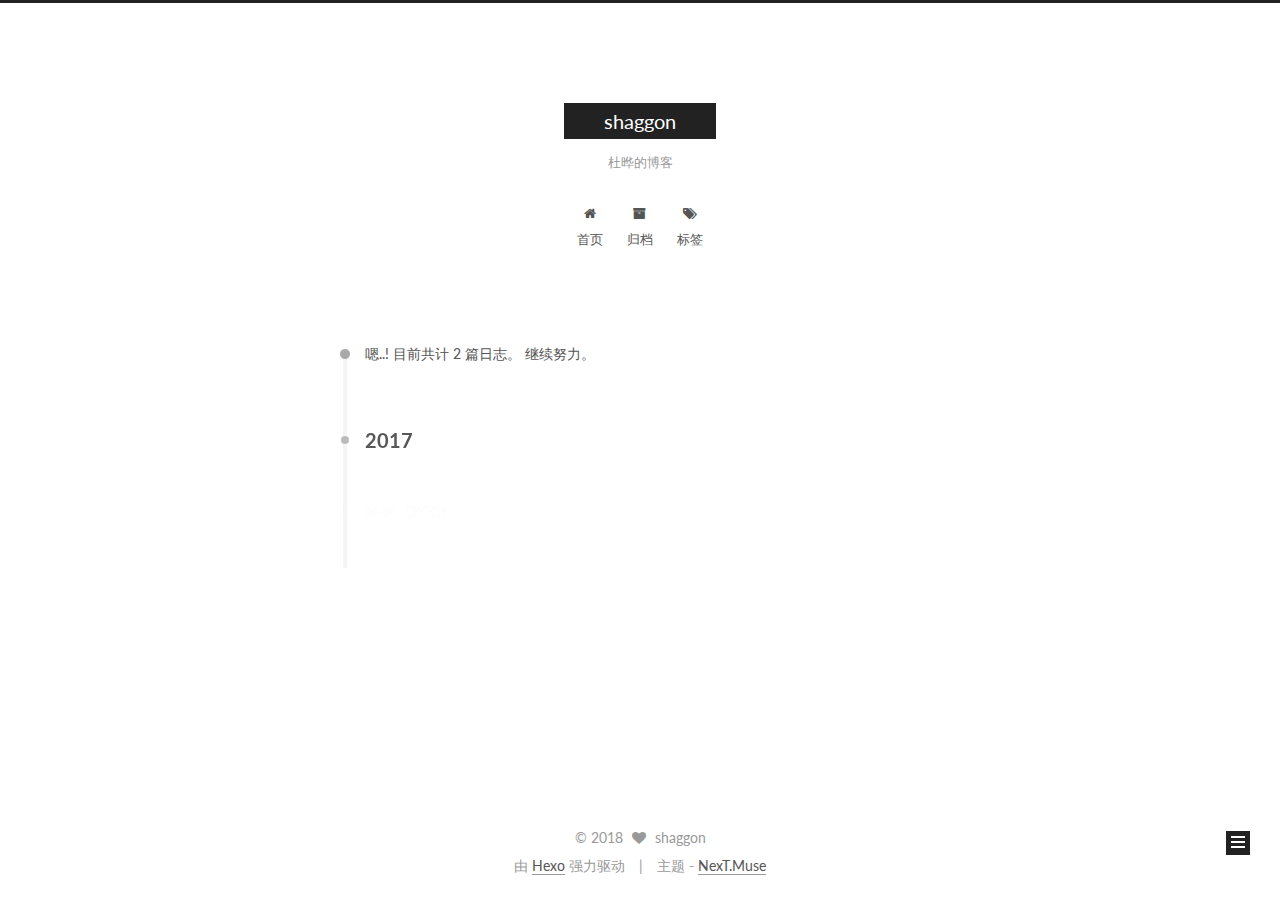
<file: archives/2017/09/index.html>
<!doctype html>



  


<html class="theme-next muse use-motion" lang="zh-Hans">
<head>
  <meta charset="UTF-8"/>
<meta http-equiv="X-UA-Compatible" content="IE=edge" />
<meta name="viewport" content="width=device-width, initial-scale=1, maximum-scale=1"/>



<meta http-equiv="Cache-Control" content="no-transform" />
<meta http-equiv="Cache-Control" content="no-siteapp" />















  
  
  <link href="/lib/fancybox/source/jquery.fancybox.css?v=2.1.5" rel="stylesheet" type="text/css" />




  
  
  
  

  
    
    
  

  

  

  

  

  
    
    
    <link href="//fonts.googleapis.com/css?family=Lato:300,300italic,400,400italic,700,700italic&subset=latin,latin-ext" rel="stylesheet" type="text/css">
  






<link href="/lib/font-awesome/css/font-awesome.min.css?v=4.6.2" rel="stylesheet" type="text/css" />

<link href="/css/main.css?v=5.1.0" rel="stylesheet" type="text/css" />


  <meta name="keywords" content="Hexo, NexT" />








  <link rel="shortcut icon" type="image/x-icon" href="/favicon.ico?v=5.1.0" />






<meta name="description" content="分享技术">
<meta property="og:type" content="website">
<meta property="og:title" content="shaggon">
<meta property="og:url" content="http://yoursite.com/archives/2017/09/index.html">
<meta property="og:site_name" content="shaggon">
<meta property="og:description" content="分享技术">
<meta property="og:locale" content="zh-Hans">
<meta name="twitter:card" content="summary">
<meta name="twitter:title" content="shaggon">
<meta name="twitter:description" content="分享技术">



<script type="text/javascript" id="hexo.configurations">
  var NexT = window.NexT || {};
  var CONFIG = {
    root: '/',
    scheme: 'Muse',
    sidebar: {"position":"left","display":"post","offset":12,"offset_float":0,"b2t":false,"scrollpercent":false},
    fancybox: true,
    motion: true,
    duoshuo: {
      userId: '0',
      author: '博主'
    },
    algolia: {
      applicationID: '',
      apiKey: '',
      indexName: '',
      hits: {"per_page":10},
      labels: {"input_placeholder":"Search for Posts","hits_empty":"We didn't find any results for the search: ${query}","hits_stats":"${hits} results found in ${time} ms"}
    }
  };
</script>



  <link rel="canonical" href="http://yoursite.com/archives/2017/09/"/>





  <title> 归档 | shaggon </title>
</head>

<body itemscope itemtype="http://schema.org/WebPage" lang="zh-Hans">

  














  
  
    
  

  <div class="container sidebar-position-left  page-archive  ">
    <div class="headband"></div>

    <header id="header" class="header" itemscope itemtype="http://schema.org/WPHeader">
      <div class="header-inner"><div class="site-brand-wrapper">
  <div class="site-meta ">
    

    <div class="custom-logo-site-title">
      <a href="/"  class="brand" rel="start">
        <span class="logo-line-before"><i></i></span>
        <span class="site-title">shaggon</span>
        <span class="logo-line-after"><i></i></span>
      </a>
    </div>
      
        <p class="site-subtitle">杜晔的博客</p>
      
  </div>

  <div class="site-nav-toggle">
    <button>
      <span class="btn-bar"></span>
      <span class="btn-bar"></span>
      <span class="btn-bar"></span>
    </button>
  </div>
</div>

<nav class="site-nav">
  

  
    <ul id="menu" class="menu">
      
        
        <li class="menu-item menu-item-home">
          <a href="/" rel="section">
            
              <i class="menu-item-icon fa fa-fw fa-home"></i> <br />
            
            首页
          </a>
        </li>
      
        
        <li class="menu-item menu-item-archives">
          <a href="/archives" rel="section">
            
              <i class="menu-item-icon fa fa-fw fa-archive"></i> <br />
            
            归档
          </a>
        </li>
      
        
        <li class="menu-item menu-item-tags">
          <a href="/tags" rel="section">
            
              <i class="menu-item-icon fa fa-fw fa-tags"></i> <br />
            
            标签
          </a>
        </li>
      

      
    </ul>
  

  
</nav>



 </div>
    </header>

    <main id="main" class="main">
      <div class="main-inner">
        <div class="content-wrap">
          <div id="content" class="content">
            

  <section id="posts" class="posts-collapse">
    <span class="archive-move-on"></span>

    <span class="archive-page-counter">
      
      
      
        
      
      嗯..! 目前共计 2 篇日志。 继续努力。
    </span>

    

      
      
      

      
        
        <div class="collection-title">
          <h2 class="archive-year motion-element" id="archive-year-2017">2017</h2>
        </div>
      
      

      

  <article class="post post-type-normal" itemscope itemtype="http://schema.org/Article">
    <header class="post-header">

      <h1 class="post-title">
        
            <a class="post-title-link" href="/2017/09/04/DYKit/" itemprop="url">
              
                <span itemprop="name">DYKit</span>
              
            </a>
        
      </h1>

      <div class="post-meta">
        <time class="post-time" itemprop="dateCreated"
              datetime="2017-09-04T12:02:40+08:00"
              content="2017-09-04" >
          09-04
        </time>
      </div>

    </header>
  </article>



    

  </section>

  



          </div>
          


          

        </div>
        
          
  
  <div class="sidebar-toggle">
    <div class="sidebar-toggle-line-wrap">
      <span class="sidebar-toggle-line sidebar-toggle-line-first"></span>
      <span class="sidebar-toggle-line sidebar-toggle-line-middle"></span>
      <span class="sidebar-toggle-line sidebar-toggle-line-last"></span>
    </div>
  </div>

  <aside id="sidebar" class="sidebar">
    <div class="sidebar-inner">

      

      

      <section class="site-overview sidebar-panel sidebar-panel-active">
        <div class="site-author motion-element" itemprop="author" itemscope itemtype="http://schema.org/Person">
          <img class="site-author-image" itemprop="image"
               src="/images/avatar.gif"
               alt="shaggon" />
          <p class="site-author-name" itemprop="name">shaggon</p>
           
              <p class="site-description motion-element" itemprop="description">分享技术</p>
          
        </div>
        <nav class="site-state motion-element">

          
            <div class="site-state-item site-state-posts">
              <a href="/archives">
                <span class="site-state-item-count">2</span>
                <span class="site-state-item-name">日志</span>
              </a>
            </div>
          

          

          
            
            
            <div class="site-state-item site-state-tags">
              <a href="/tags/index.html">
                <span class="site-state-item-count">1</span>
                <span class="site-state-item-name">标签</span>
              </a>
            </div>
          

        </nav>

        

        <div class="links-of-author motion-element">
          
            
              <span class="links-of-author-item">
                <a href="https://github.com/jyo2206208" target="_blank" title="GitHub">
                  
                    <i class="fa fa-fw fa-github"></i>
                  
                  GitHub
                </a>
              </span>
            
              <span class="links-of-author-item">
                <a href="http://weibo.com/1241617121" target="_blank" title="微博">
                  
                    <i class="fa fa-fw fa-globe"></i>
                  
                  微博
                </a>
              </span>
            
          
        </div>

        
        

        
        

        


      </section>

      

      

    </div>
  </aside>


        
      </div>
    </main>

    <footer id="footer" class="footer">
      <div class="footer-inner">
        <div class="copyright" >
  
  &copy; 
  <span itemprop="copyrightYear">2018</span>
  <span class="with-love">
    <i class="fa fa-heart"></i>
  </span>
  <span class="author" itemprop="copyrightHolder">shaggon</span>
</div>


<div class="powered-by">
  由 <a class="theme-link" href="https://hexo.io">Hexo</a> 强力驱动
</div>

<div class="theme-info">
  主题 -
  <a class="theme-link" href="https://github.com/iissnan/hexo-theme-next">
    NexT.Muse
  </a>
</div>


        

        
      </div>
    </footer>

    
      <div class="back-to-top">
        <i class="fa fa-arrow-up"></i>
        
      </div>
    

  </div>

  

<script type="text/javascript">
  if (Object.prototype.toString.call(window.Promise) !== '[object Function]') {
    window.Promise = null;
  }
</script>









  






  
  <script type="text/javascript" src="/lib/jquery/index.js?v=2.1.3"></script>

  
  <script type="text/javascript" src="/lib/fastclick/lib/fastclick.min.js?v=1.0.6"></script>

  
  <script type="text/javascript" src="/lib/jquery_lazyload/jquery.lazyload.js?v=1.9.7"></script>

  
  <script type="text/javascript" src="/lib/velocity/velocity.min.js?v=1.2.1"></script>

  
  <script type="text/javascript" src="/lib/velocity/velocity.ui.min.js?v=1.2.1"></script>

  
  <script type="text/javascript" src="/lib/fancybox/source/jquery.fancybox.pack.js?v=2.1.5"></script>


  


  <script type="text/javascript" src="/js/src/utils.js?v=5.1.0"></script>

  <script type="text/javascript" src="/js/src/motion.js?v=5.1.0"></script>



  
  

  
  
    <script type="text/javascript" id="motion.page.archive">
      $('.archive-year').velocity('transition.slideLeftIn');
    </script>
  


  


  <script type="text/javascript" src="/js/src/bootstrap.js?v=5.1.0"></script>



  


  




	





  





  





  






  





  

  

  

  

</body>
</html>
</file>
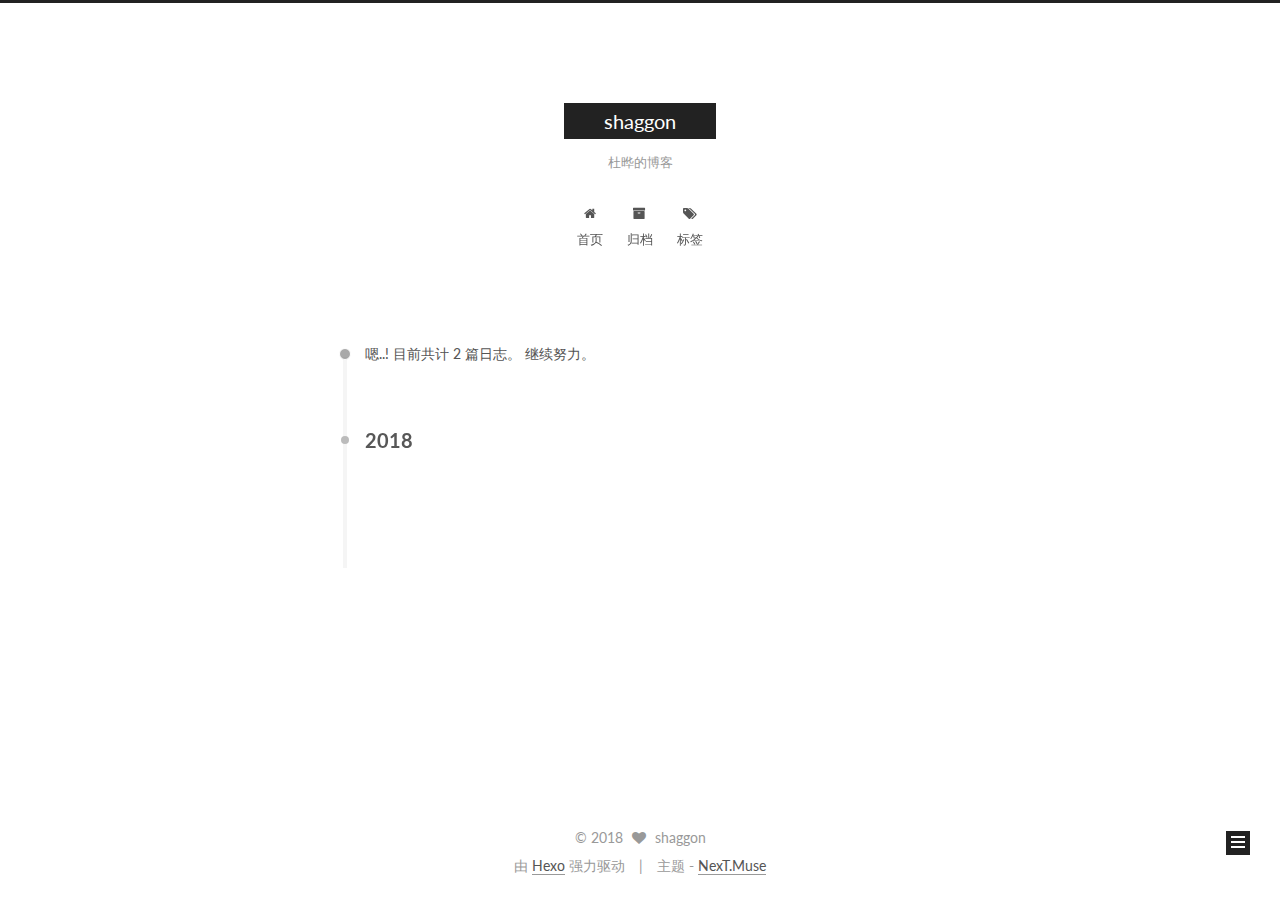
<file: archives/2018/03/index.html>
<!doctype html>



  


<html class="theme-next muse use-motion" lang="zh-Hans">
<head>
  <meta charset="UTF-8"/>
<meta http-equiv="X-UA-Compatible" content="IE=edge" />
<meta name="viewport" content="width=device-width, initial-scale=1, maximum-scale=1"/>



<meta http-equiv="Cache-Control" content="no-transform" />
<meta http-equiv="Cache-Control" content="no-siteapp" />















  
  
  <link href="/lib/fancybox/source/jquery.fancybox.css?v=2.1.5" rel="stylesheet" type="text/css" />




  
  
  
  

  
    
    
  

  

  

  

  

  
    
    
    <link href="//fonts.googleapis.com/css?family=Lato:300,300italic,400,400italic,700,700italic&subset=latin,latin-ext" rel="stylesheet" type="text/css">
  






<link href="/lib/font-awesome/css/font-awesome.min.css?v=4.6.2" rel="stylesheet" type="text/css" />

<link href="/css/main.css?v=5.1.0" rel="stylesheet" type="text/css" />


  <meta name="keywords" content="Hexo, NexT" />








  <link rel="shortcut icon" type="image/x-icon" href="/favicon.ico?v=5.1.0" />






<meta name="description" content="分享技术">
<meta property="og:type" content="website">
<meta property="og:title" content="shaggon">
<meta property="og:url" content="http://yoursite.com/archives/2018/03/index.html">
<meta property="og:site_name" content="shaggon">
<meta property="og:description" content="分享技术">
<meta property="og:locale" content="zh-Hans">
<meta name="twitter:card" content="summary">
<meta name="twitter:title" content="shaggon">
<meta name="twitter:description" content="分享技术">



<script type="text/javascript" id="hexo.configurations">
  var NexT = window.NexT || {};
  var CONFIG = {
    root: '/',
    scheme: 'Muse',
    sidebar: {"position":"left","display":"post","offset":12,"offset_float":0,"b2t":false,"scrollpercent":false},
    fancybox: true,
    motion: true,
    duoshuo: {
      userId: '0',
      author: '博主'
    },
    algolia: {
      applicationID: '',
      apiKey: '',
      indexName: '',
      hits: {"per_page":10},
      labels: {"input_placeholder":"Search for Posts","hits_empty":"We didn't find any results for the search: ${query}","hits_stats":"${hits} results found in ${time} ms"}
    }
  };
</script>



  <link rel="canonical" href="http://yoursite.com/archives/2018/03/"/>





  <title> 归档 | shaggon </title>
</head>

<body itemscope itemtype="http://schema.org/WebPage" lang="zh-Hans">

  














  
  
    
  

  <div class="container sidebar-position-left  page-archive  ">
    <div class="headband"></div>

    <header id="header" class="header" itemscope itemtype="http://schema.org/WPHeader">
      <div class="header-inner"><div class="site-brand-wrapper">
  <div class="site-meta ">
    

    <div class="custom-logo-site-title">
      <a href="/"  class="brand" rel="start">
        <span class="logo-line-before"><i></i></span>
        <span class="site-title">shaggon</span>
        <span class="logo-line-after"><i></i></span>
      </a>
    </div>
      
        <p class="site-subtitle">杜晔的博客</p>
      
  </div>

  <div class="site-nav-toggle">
    <button>
      <span class="btn-bar"></span>
      <span class="btn-bar"></span>
      <span class="btn-bar"></span>
    </button>
  </div>
</div>

<nav class="site-nav">
  

  
    <ul id="menu" class="menu">
      
        
        <li class="menu-item menu-item-home">
          <a href="/" rel="section">
            
              <i class="menu-item-icon fa fa-fw fa-home"></i> <br />
            
            首页
          </a>
        </li>
      
        
        <li class="menu-item menu-item-archives">
          <a href="/archives" rel="section">
            
              <i class="menu-item-icon fa fa-fw fa-archive"></i> <br />
            
            归档
          </a>
        </li>
      
        
        <li class="menu-item menu-item-tags">
          <a href="/tags" rel="section">
            
              <i class="menu-item-icon fa fa-fw fa-tags"></i> <br />
            
            标签
          </a>
        </li>
      

      
    </ul>
  

  
</nav>



 </div>
    </header>

    <main id="main" class="main">
      <div class="main-inner">
        <div class="content-wrap">
          <div id="content" class="content">
            

  <section id="posts" class="posts-collapse">
    <span class="archive-move-on"></span>

    <span class="archive-page-counter">
      
      
      
        
      
      嗯..! 目前共计 2 篇日志。 继续努力。
    </span>

    

      
      
      

      
        
        <div class="collection-title">
          <h2 class="archive-year motion-element" id="archive-year-2018">2018</h2>
        </div>
      
      

      

  <article class="post post-type-normal" itemscope itemtype="http://schema.org/Article">
    <header class="post-header">

      <h1 class="post-title">
        
            <a class="post-title-link" href="/2018/03/16/Universal-Link的优先权/" itemprop="url">
              
                <span itemprop="name">Universal Link的优先权</span>
              
            </a>
        
      </h1>

      <div class="post-meta">
        <time class="post-time" itemprop="dateCreated"
              datetime="2018-03-16T16:30:37+08:00"
              content="2018-03-16" >
          03-16
        </time>
      </div>

    </header>
  </article>



    

  </section>

  



          </div>
          


          

        </div>
        
          
  
  <div class="sidebar-toggle">
    <div class="sidebar-toggle-line-wrap">
      <span class="sidebar-toggle-line sidebar-toggle-line-first"></span>
      <span class="sidebar-toggle-line sidebar-toggle-line-middle"></span>
      <span class="sidebar-toggle-line sidebar-toggle-line-last"></span>
    </div>
  </div>

  <aside id="sidebar" class="sidebar">
    <div class="sidebar-inner">

      

      

      <section class="site-overview sidebar-panel sidebar-panel-active">
        <div class="site-author motion-element" itemprop="author" itemscope itemtype="http://schema.org/Person">
          <img class="site-author-image" itemprop="image"
               src="/images/avatar.gif"
               alt="shaggon" />
          <p class="site-author-name" itemprop="name">shaggon</p>
           
              <p class="site-description motion-element" itemprop="description">分享技术</p>
          
        </div>
        <nav class="site-state motion-element">

          
            <div class="site-state-item site-state-posts">
              <a href="/archives">
                <span class="site-state-item-count">2</span>
                <span class="site-state-item-name">日志</span>
              </a>
            </div>
          

          

          
            
            
            <div class="site-state-item site-state-tags">
              <a href="/tags/index.html">
                <span class="site-state-item-count">1</span>
                <span class="site-state-item-name">标签</span>
              </a>
            </div>
          

        </nav>

        

        <div class="links-of-author motion-element">
          
            
              <span class="links-of-author-item">
                <a href="https://github.com/jyo2206208" target="_blank" title="GitHub">
                  
                    <i class="fa fa-fw fa-github"></i>
                  
                  GitHub
                </a>
              </span>
            
              <span class="links-of-author-item">
                <a href="http://weibo.com/1241617121" target="_blank" title="微博">
                  
                    <i class="fa fa-fw fa-globe"></i>
                  
                  微博
                </a>
              </span>
            
          
        </div>

        
        

        
        

        


      </section>

      

      

    </div>
  </aside>


        
      </div>
    </main>

    <footer id="footer" class="footer">
      <div class="footer-inner">
        <div class="copyright" >
  
  &copy; 
  <span itemprop="copyrightYear">2018</span>
  <span class="with-love">
    <i class="fa fa-heart"></i>
  </span>
  <span class="author" itemprop="copyrightHolder">shaggon</span>
</div>


<div class="powered-by">
  由 <a class="theme-link" href="https://hexo.io">Hexo</a> 强力驱动
</div>

<div class="theme-info">
  主题 -
  <a class="theme-link" href="https://github.com/iissnan/hexo-theme-next">
    NexT.Muse
  </a>
</div>


        

        
      </div>
    </footer>

    
      <div class="back-to-top">
        <i class="fa fa-arrow-up"></i>
        
      </div>
    

  </div>

  

<script type="text/javascript">
  if (Object.prototype.toString.call(window.Promise) !== '[object Function]') {
    window.Promise = null;
  }
</script>









  






  
  <script type="text/javascript" src="/lib/jquery/index.js?v=2.1.3"></script>

  
  <script type="text/javascript" src="/lib/fastclick/lib/fastclick.min.js?v=1.0.6"></script>

  
  <script type="text/javascript" src="/lib/jquery_lazyload/jquery.lazyload.js?v=1.9.7"></script>

  
  <script type="text/javascript" src="/lib/velocity/velocity.min.js?v=1.2.1"></script>

  
  <script type="text/javascript" src="/lib/velocity/velocity.ui.min.js?v=1.2.1"></script>

  
  <script type="text/javascript" src="/lib/fancybox/source/jquery.fancybox.pack.js?v=2.1.5"></script>


  


  <script type="text/javascript" src="/js/src/utils.js?v=5.1.0"></script>

  <script type="text/javascript" src="/js/src/motion.js?v=5.1.0"></script>



  
  

  
  
    <script type="text/javascript" id="motion.page.archive">
      $('.archive-year').velocity('transition.slideLeftIn');
    </script>
  


  


  <script type="text/javascript" src="/js/src/bootstrap.js?v=5.1.0"></script>



  


  




	





  





  





  






  





  

  

  

  

</body>
</html>
</file>
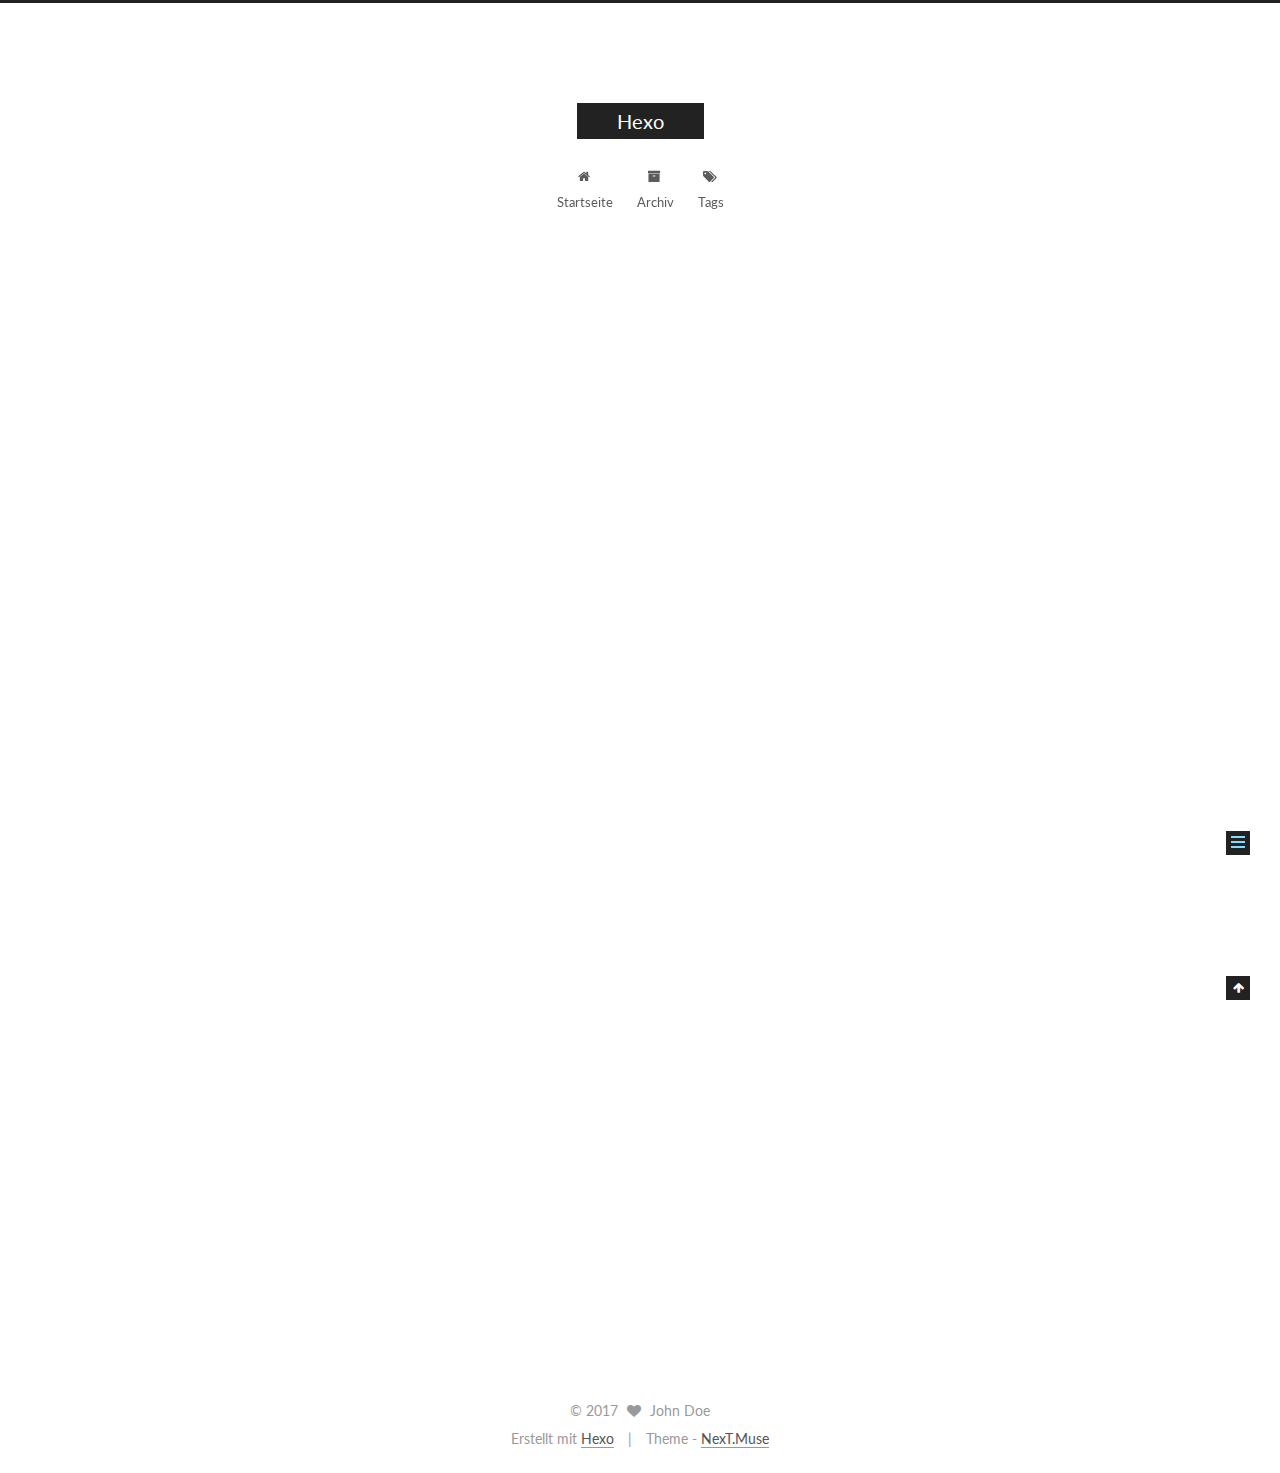
<file: 2017/09/04/hello-world/index.html>
<!doctype html>



  


<html class="theme-next muse use-motion" lang="">
<head>
  <meta charset="UTF-8"/>
<meta http-equiv="X-UA-Compatible" content="IE=edge" />
<meta name="viewport" content="width=device-width, initial-scale=1, maximum-scale=1"/>



<meta http-equiv="Cache-Control" content="no-transform" />
<meta http-equiv="Cache-Control" content="no-siteapp" />















  
  
  <link href="/lib/fancybox/source/jquery.fancybox.css?v=2.1.5" rel="stylesheet" type="text/css" />




  
  
  
  

  
    
    
  

  

  

  

  

  
    
    
    <link href="//fonts.googleapis.com/css?family=Lato:300,300italic,400,400italic,700,700italic&subset=latin,latin-ext" rel="stylesheet" type="text/css">
  






<link href="/lib/font-awesome/css/font-awesome.min.css?v=4.6.2" rel="stylesheet" type="text/css" />

<link href="/css/main.css?v=5.1.0" rel="stylesheet" type="text/css" />


  <meta name="keywords" content="Hexo, NexT" />








  <link rel="shortcut icon" type="image/x-icon" href="/favicon.ico?v=5.1.0" />






<meta name="description" content="Welcome to Hexo! This is your very first post. Check documentation for more info. If you get any problems when using Hexo, you can find the answer in troubleshooting or you can ask me on GitHub. Quick">
<meta property="og:type" content="article">
<meta property="og:title" content="Hello World">
<meta property="og:url" content="http://yoursite.com/2017/09/04/hello-world/index.html">
<meta property="og:site_name" content="Hexo">
<meta property="og:description" content="Welcome to Hexo! This is your very first post. Check documentation for more info. If you get any problems when using Hexo, you can find the answer in troubleshooting or you can ask me on GitHub. Quick">
<meta property="og:updated_time" content="2017-09-04T02:26:33.000Z">
<meta name="twitter:card" content="summary">
<meta name="twitter:title" content="Hello World">
<meta name="twitter:description" content="Welcome to Hexo! This is your very first post. Check documentation for more info. If you get any problems when using Hexo, you can find the answer in troubleshooting or you can ask me on GitHub. Quick">



<script type="text/javascript" id="hexo.configurations">
  var NexT = window.NexT || {};
  var CONFIG = {
    root: '/',
    scheme: 'Muse',
    sidebar: {"position":"left","display":"post","offset":12,"offset_float":0,"b2t":false,"scrollpercent":false},
    fancybox: true,
    motion: true,
    duoshuo: {
      userId: '0',
      author: 'Author'
    },
    algolia: {
      applicationID: '',
      apiKey: '',
      indexName: '',
      hits: {"per_page":10},
      labels: {"input_placeholder":"Search for Posts","hits_empty":"We didn't find any results for the search: ${query}","hits_stats":"${hits} results found in ${time} ms"}
    }
  };
</script>



  <link rel="canonical" href="http://yoursite.com/2017/09/04/hello-world/"/>





  <title> Hello World | Hexo </title>
</head>

<body itemscope itemtype="http://schema.org/WebPage" lang="">

  














  
  
    
  

  <div class="container sidebar-position-left page-post-detail ">
    <div class="headband"></div>

    <header id="header" class="header" itemscope itemtype="http://schema.org/WPHeader">
      <div class="header-inner"><div class="site-brand-wrapper">
  <div class="site-meta ">
    

    <div class="custom-logo-site-title">
      <a href="/"  class="brand" rel="start">
        <span class="logo-line-before"><i></i></span>
        <span class="site-title">Hexo</span>
        <span class="logo-line-after"><i></i></span>
      </a>
    </div>
      
        <p class="site-subtitle"></p>
      
  </div>

  <div class="site-nav-toggle">
    <button>
      <span class="btn-bar"></span>
      <span class="btn-bar"></span>
      <span class="btn-bar"></span>
    </button>
  </div>
</div>

<nav class="site-nav">
  

  
    <ul id="menu" class="menu">
      
        
        <li class="menu-item menu-item-home">
          <a href="/" rel="section">
            
              <i class="menu-item-icon fa fa-fw fa-home"></i> <br />
            
            Startseite
          </a>
        </li>
      
        
        <li class="menu-item menu-item-archives">
          <a href="/archives" rel="section">
            
              <i class="menu-item-icon fa fa-fw fa-archive"></i> <br />
            
            Archiv
          </a>
        </li>
      
        
        <li class="menu-item menu-item-tags">
          <a href="/tags" rel="section">
            
              <i class="menu-item-icon fa fa-fw fa-tags"></i> <br />
            
            Tags
          </a>
        </li>
      

      
    </ul>
  

  
</nav>



 </div>
    </header>

    <main id="main" class="main">
      <div class="main-inner">
        <div class="content-wrap">
          <div id="content" class="content">
            

  <div id="posts" class="posts-expand">
    

  

  
  
  

  <article class="post post-type-normal " itemscope itemtype="http://schema.org/Article">
    <link itemprop="mainEntityOfPage" href="http://yoursite.com/2017/09/04/hello-world/">

    <span hidden itemprop="author" itemscope itemtype="http://schema.org/Person">
      <meta itemprop="name" content="John Doe">
      <meta itemprop="description" content="">
      <meta itemprop="image" content="/images/avatar.gif">
    </span>

    <span hidden itemprop="publisher" itemscope itemtype="http://schema.org/Organization">
      <meta itemprop="name" content="Hexo">
    </span>

    
      <header class="post-header">

        
        
          <h1 class="post-title" itemprop="name headline">
            
            
              
                Hello World
              
            
          </h1>
        

        <div class="post-meta">
          <span class="post-time">
            
              <span class="post-meta-item-icon">
                <i class="fa fa-calendar-o"></i>
              </span>
              
                <span class="post-meta-item-text">Veröffentlicht am</span>
              
              <time title="Post created" itemprop="dateCreated datePublished" datetime="2017-09-04T10:26:33+08:00">
                2017-09-04
              </time>
            

            

            
          </span>

          

          
            
          

          
          

          

          

          

        </div>
      </header>
    


    <div class="post-body" itemprop="articleBody">

      
      

      
        <p>Welcome to <a href="https://hexo.io/" target="_blank" rel="external">Hexo</a>! This is your very first post. Check <a href="https://hexo.io/docs/" target="_blank" rel="external">documentation</a> for more info. If you get any problems when using Hexo, you can find the answer in <a href="https://hexo.io/docs/troubleshooting.html" target="_blank" rel="external">troubleshooting</a> or you can ask me on <a href="https://github.com/hexojs/hexo/issues" target="_blank" rel="external">GitHub</a>.</p>
<h2 id="Quick-Start"><a href="#Quick-Start" class="headerlink" title="Quick Start"></a>Quick Start</h2><h3 id="Create-a-new-post"><a href="#Create-a-new-post" class="headerlink" title="Create a new post"></a>Create a new post</h3><figure class="highlight bash"><table><tr><td class="gutter"><pre><div class="line">1</div></pre></td><td class="code"><pre><div class="line">$ hexo new <span class="string">"My New Post"</span></div></pre></td></tr></table></figure>
<p>More info: <a href="https://hexo.io/docs/writing.html" target="_blank" rel="external">Writing</a></p>
<h3 id="Run-server"><a href="#Run-server" class="headerlink" title="Run server"></a>Run server</h3><figure class="highlight bash"><table><tr><td class="gutter"><pre><div class="line">1</div></pre></td><td class="code"><pre><div class="line">$ hexo server</div></pre></td></tr></table></figure>
<p>More info: <a href="https://hexo.io/docs/server.html" target="_blank" rel="external">Server</a></p>
<h3 id="Generate-static-files"><a href="#Generate-static-files" class="headerlink" title="Generate static files"></a>Generate static files</h3><figure class="highlight bash"><table><tr><td class="gutter"><pre><div class="line">1</div></pre></td><td class="code"><pre><div class="line">$ hexo generate</div></pre></td></tr></table></figure>
<p>More info: <a href="https://hexo.io/docs/generating.html" target="_blank" rel="external">Generating</a></p>
<h3 id="Deploy-to-remote-sites"><a href="#Deploy-to-remote-sites" class="headerlink" title="Deploy to remote sites"></a>Deploy to remote sites</h3><figure class="highlight bash"><table><tr><td class="gutter"><pre><div class="line">1</div></pre></td><td class="code"><pre><div class="line">$ hexo deploy</div></pre></td></tr></table></figure>
<p>More info: <a href="https://hexo.io/docs/deployment.html" target="_blank" rel="external">Deployment</a></p>

      
    </div>

    <div>
      
        

      
    </div>

    <div>
      
        

      
    </div>

    <div>
      
        

      
    </div>

    <footer class="post-footer">
      

      
        
      

      

      
      
    </footer>
  </article>



    <div class="post-spread">
      
    </div>
  </div>


          </div>
          


          
  <div class="comments" id="comments">
    
  </div>


        </div>
        
          
  
  <div class="sidebar-toggle">
    <div class="sidebar-toggle-line-wrap">
      <span class="sidebar-toggle-line sidebar-toggle-line-first"></span>
      <span class="sidebar-toggle-line sidebar-toggle-line-middle"></span>
      <span class="sidebar-toggle-line sidebar-toggle-line-last"></span>
    </div>
  </div>

  <aside id="sidebar" class="sidebar">
    <div class="sidebar-inner">

      

      
        <ul class="sidebar-nav motion-element">
          <li class="sidebar-nav-toc sidebar-nav-active" data-target="post-toc-wrap" >
            Inhaltsverzeichnis
          </li>
          <li class="sidebar-nav-overview" data-target="site-overview">
            Übersicht
          </li>
        </ul>
      

      <section class="site-overview sidebar-panel">
        <div class="site-author motion-element" itemprop="author" itemscope itemtype="http://schema.org/Person">
          <img class="site-author-image" itemprop="image"
               src="/images/avatar.gif"
               alt="John Doe" />
          <p class="site-author-name" itemprop="name">John Doe</p>
           
              <p class="site-description motion-element" itemprop="description"></p>
          
        </div>
        <nav class="site-state motion-element">

          
            <div class="site-state-item site-state-posts">
              <a href="/archives">
                <span class="site-state-item-count">1</span>
                <span class="site-state-item-name">Artikel</span>
              </a>
            </div>
          

          

          

        </nav>

        

        <div class="links-of-author motion-element">
          
        </div>

        
        

        
        

        


      </section>

      
      <!--noindex-->
        <section class="post-toc-wrap motion-element sidebar-panel sidebar-panel-active">
          <div class="post-toc">

            
              
            

            
              <div class="post-toc-content"><ol class="nav"><li class="nav-item nav-level-2"><a class="nav-link" href="#Quick-Start"><span class="nav-number">1.</span> <span class="nav-text">Quick Start</span></a><ol class="nav-child"><li class="nav-item nav-level-3"><a class="nav-link" href="#Create-a-new-post"><span class="nav-number">1.1.</span> <span class="nav-text">Create a new post</span></a></li><li class="nav-item nav-level-3"><a class="nav-link" href="#Run-server"><span class="nav-number">1.2.</span> <span class="nav-text">Run server</span></a></li><li class="nav-item nav-level-3"><a class="nav-link" href="#Generate-static-files"><span class="nav-number">1.3.</span> <span class="nav-text">Generate static files</span></a></li><li class="nav-item nav-level-3"><a class="nav-link" href="#Deploy-to-remote-sites"><span class="nav-number">1.4.</span> <span class="nav-text">Deploy to remote sites</span></a></li></ol></li></ol></div>
            

          </div>
        </section>
      <!--/noindex-->
      

      

    </div>
  </aside>


        
      </div>
    </main>

    <footer id="footer" class="footer">
      <div class="footer-inner">
        <div class="copyright" >
  
  &copy; 
  <span itemprop="copyrightYear">2017</span>
  <span class="with-love">
    <i class="fa fa-heart"></i>
  </span>
  <span class="author" itemprop="copyrightHolder">John Doe</span>
</div>


<div class="powered-by">
  Erstellt mit  <a class="theme-link" href="https://hexo.io">Hexo</a>
</div>

<div class="theme-info">
  Theme -
  <a class="theme-link" href="https://github.com/iissnan/hexo-theme-next">
    NexT.Muse
  </a>
</div>


        

        
      </div>
    </footer>

    
      <div class="back-to-top">
        <i class="fa fa-arrow-up"></i>
        
      </div>
    

  </div>

  

<script type="text/javascript">
  if (Object.prototype.toString.call(window.Promise) !== '[object Function]') {
    window.Promise = null;
  }
</script>









  






  
  <script type="text/javascript" src="/lib/jquery/index.js?v=2.1.3"></script>

  
  <script type="text/javascript" src="/lib/fastclick/lib/fastclick.min.js?v=1.0.6"></script>

  
  <script type="text/javascript" src="/lib/jquery_lazyload/jquery.lazyload.js?v=1.9.7"></script>

  
  <script type="text/javascript" src="/lib/velocity/velocity.min.js?v=1.2.1"></script>

  
  <script type="text/javascript" src="/lib/velocity/velocity.ui.min.js?v=1.2.1"></script>

  
  <script type="text/javascript" src="/lib/fancybox/source/jquery.fancybox.pack.js?v=2.1.5"></script>


  


  <script type="text/javascript" src="/js/src/utils.js?v=5.1.0"></script>

  <script type="text/javascript" src="/js/src/motion.js?v=5.1.0"></script>



  
  

  
  <script type="text/javascript" src="/js/src/scrollspy.js?v=5.1.0"></script>
<script type="text/javascript" src="/js/src/post-details.js?v=5.1.0"></script>



  


  <script type="text/javascript" src="/js/src/bootstrap.js?v=5.1.0"></script>



  


  




	





  





  





  






  





  

  

  

  

</body>
</html>
</file>
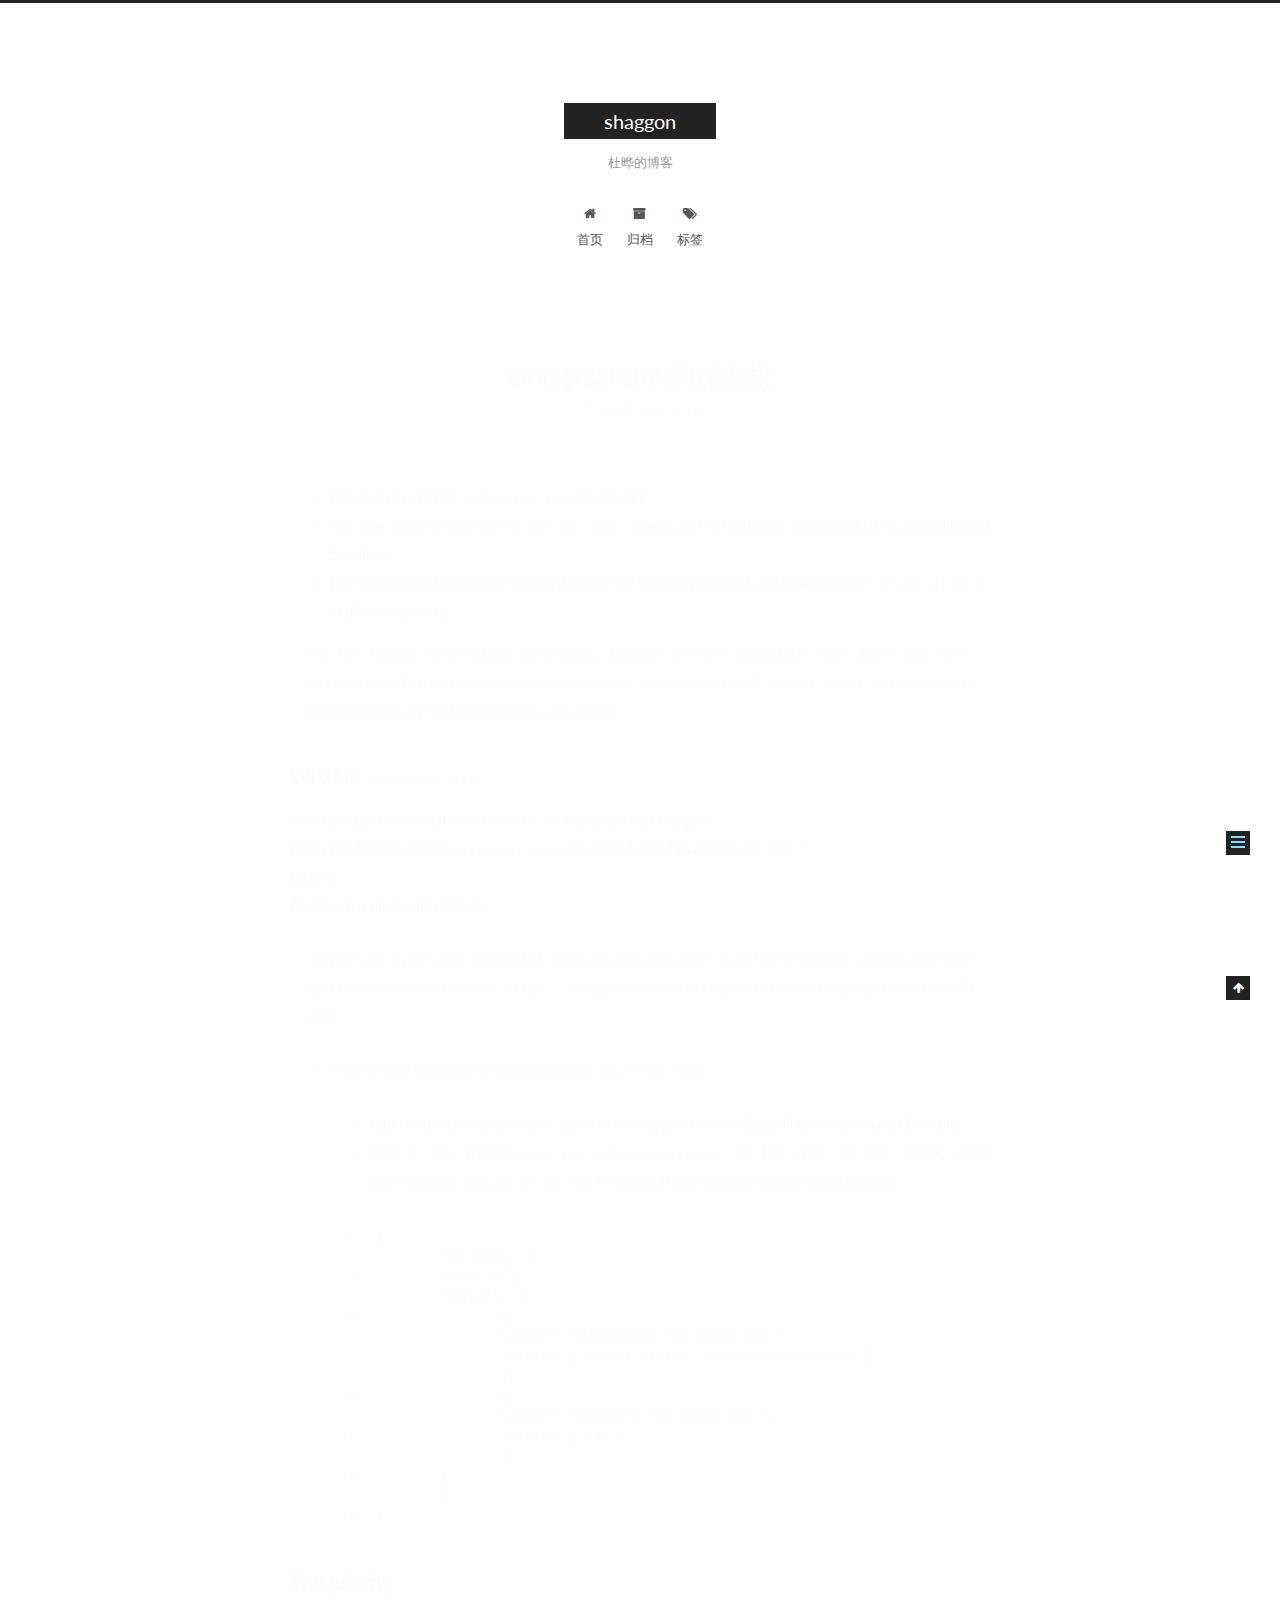
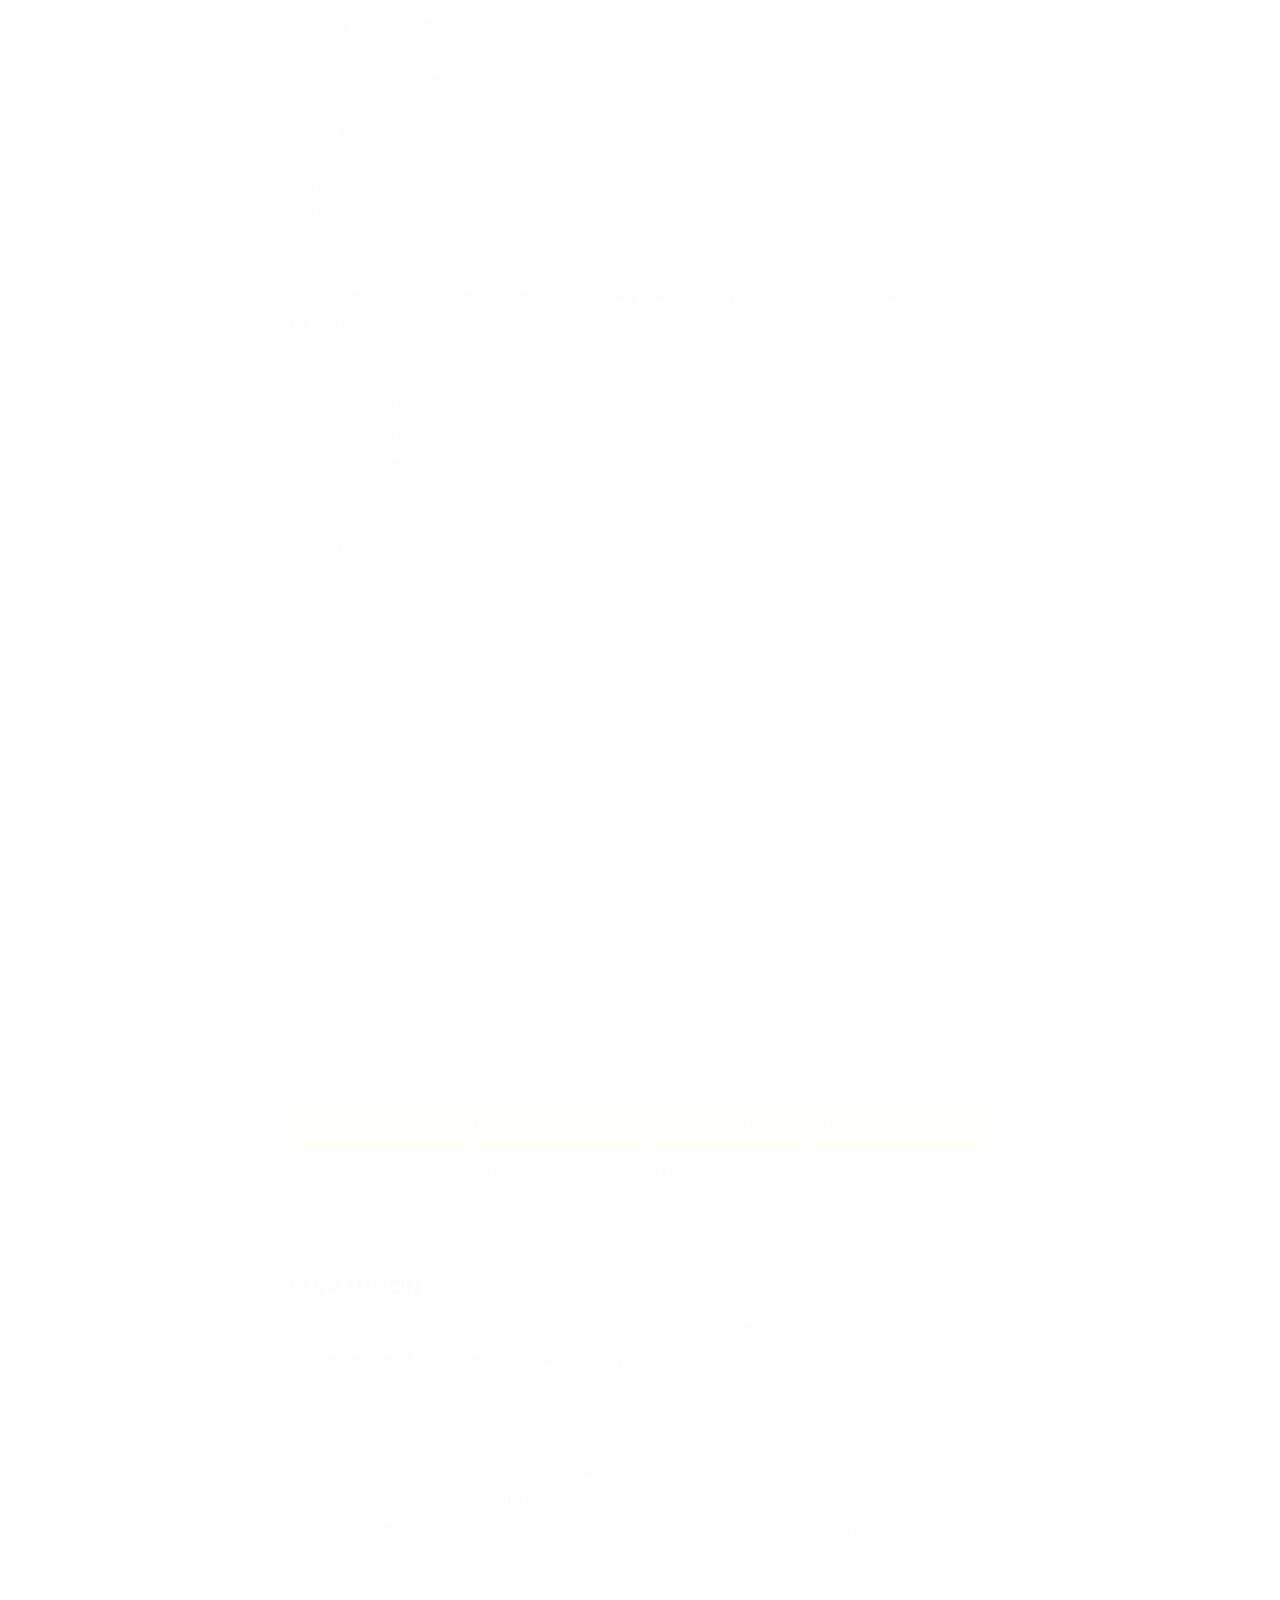
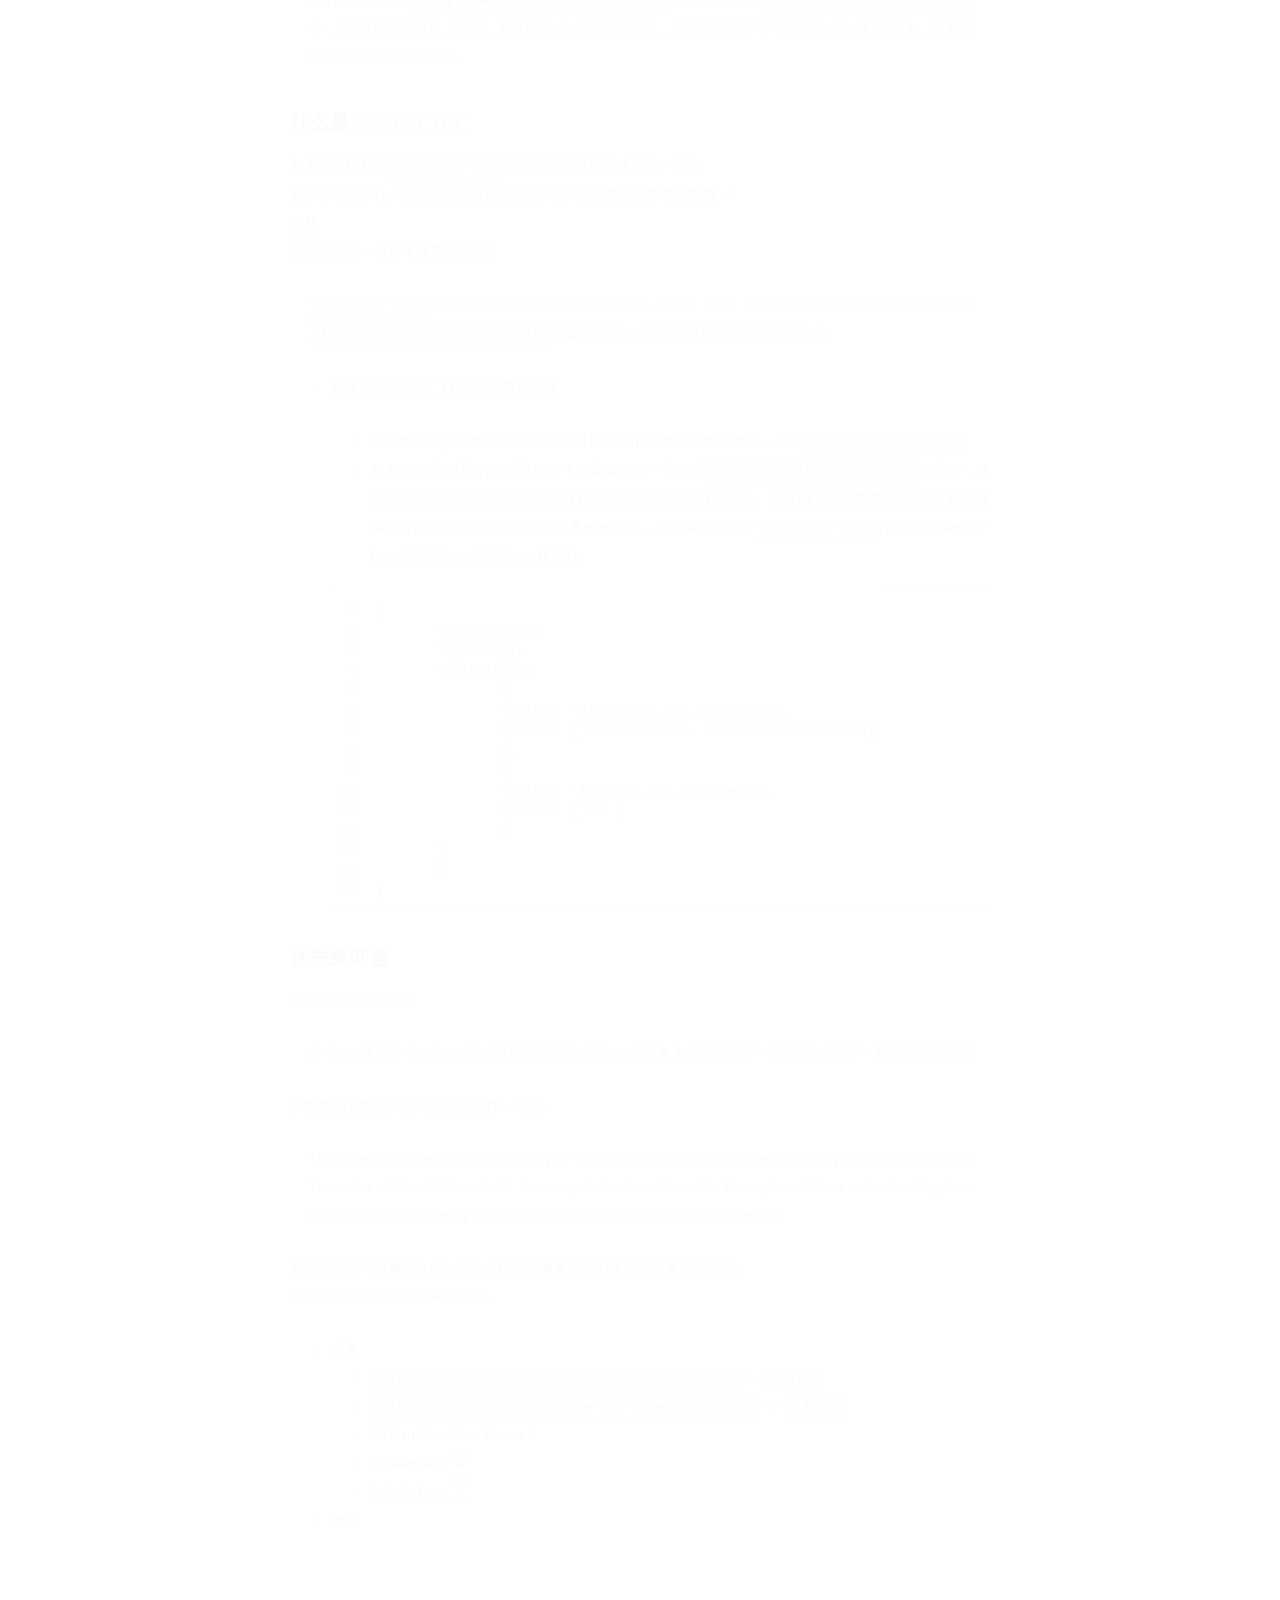
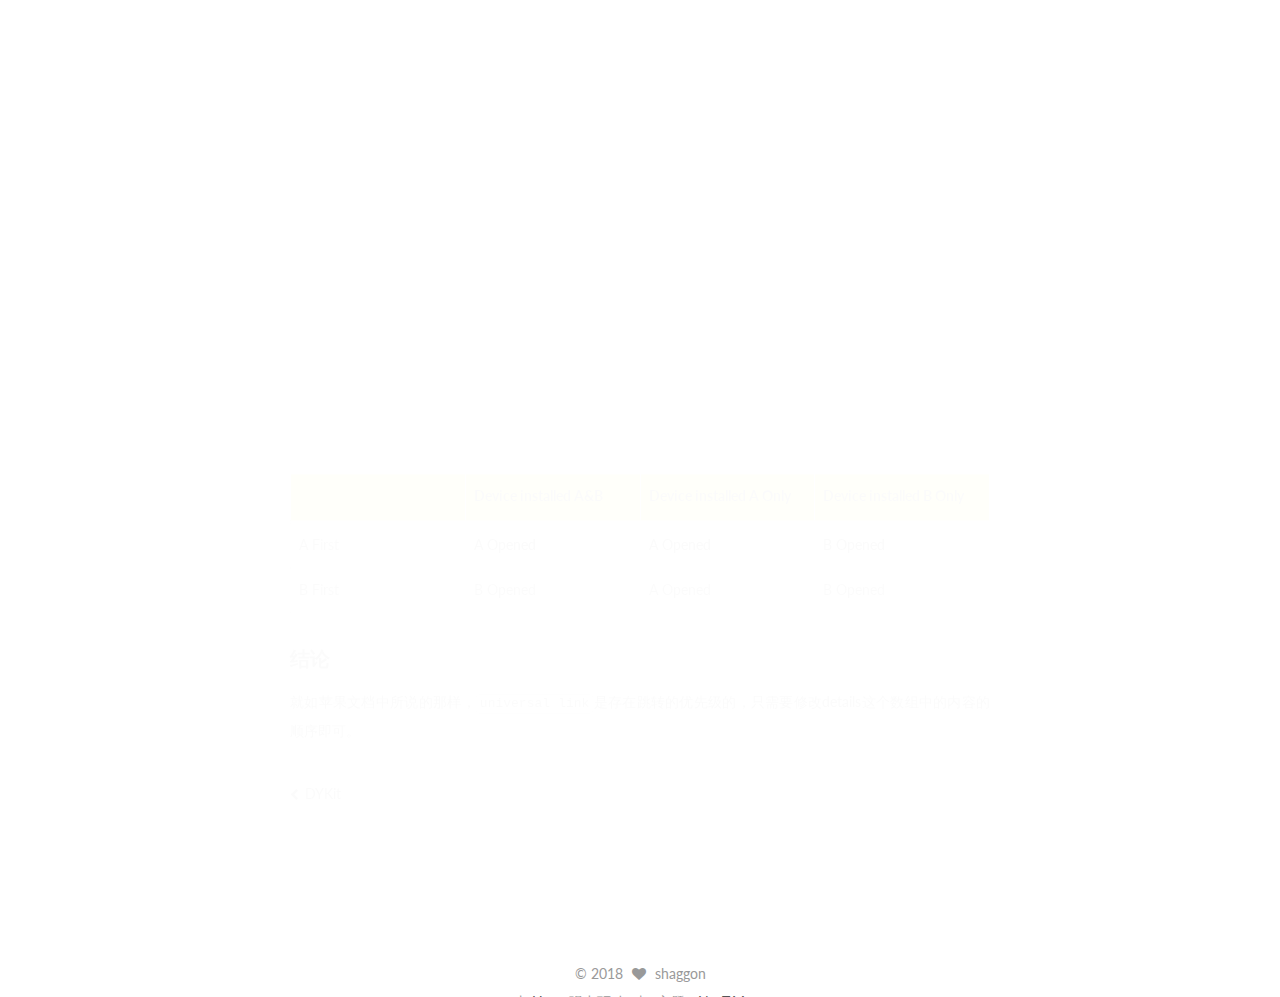
<file: 2018/03/16/Universal-Link的优先权/index.html>
<!doctype html>



  


<html class="theme-next muse use-motion" lang="zh-Hans">
<head>
  <meta charset="UTF-8"/>
<meta http-equiv="X-UA-Compatible" content="IE=edge" />
<meta name="viewport" content="width=device-width, initial-scale=1, maximum-scale=1"/>



<meta http-equiv="Cache-Control" content="no-transform" />
<meta http-equiv="Cache-Control" content="no-siteapp" />















  
  
  <link href="/lib/fancybox/source/jquery.fancybox.css?v=2.1.5" rel="stylesheet" type="text/css" />




  
  
  
  

  
    
    
  

  

  

  

  

  
    
    
    <link href="//fonts.googleapis.com/css?family=Lato:300,300italic,400,400italic,700,700italic&subset=latin,latin-ext" rel="stylesheet" type="text/css">
  






<link href="/lib/font-awesome/css/font-awesome.min.css?v=4.6.2" rel="stylesheet" type="text/css" />

<link href="/css/main.css?v=5.1.0" rel="stylesheet" type="text/css" />


  <meta name="keywords" content="Hexo, NexT" />








  <link rel="shortcut icon" type="image/x-icon" href="/favicon.ico?v=5.1.0" />






<meta name="description" content="It is usual to use one universal link in one app. It is also usual to use one universal link in one app for different scheme witch is using different bundle Id. But it is unusual for mutable apps ins">
<meta property="og:type" content="article">
<meta property="og:title" content="Universal Link的优先权">
<meta property="og:url" content="http://yoursite.com/2018/03/16/Universal-Link的优先权/index.html">
<meta property="og:site_name" content="shaggon">
<meta property="og:description" content="It is usual to use one universal link in one app. It is also usual to use one universal link in one app for different scheme witch is using different bundle Id. But it is unusual for mutable apps ins">
<meta property="og:locale" content="zh-Hans">
<meta property="og:updated_time" content="2018-03-20T03:23:21.734Z">
<meta name="twitter:card" content="summary">
<meta name="twitter:title" content="Universal Link的优先权">
<meta name="twitter:description" content="It is usual to use one universal link in one app. It is also usual to use one universal link in one app for different scheme witch is using different bundle Id. But it is unusual for mutable apps ins">



<script type="text/javascript" id="hexo.configurations">
  var NexT = window.NexT || {};
  var CONFIG = {
    root: '/',
    scheme: 'Muse',
    sidebar: {"position":"left","display":"post","offset":12,"offset_float":0,"b2t":false,"scrollpercent":false},
    fancybox: true,
    motion: true,
    duoshuo: {
      userId: '0',
      author: '博主'
    },
    algolia: {
      applicationID: '',
      apiKey: '',
      indexName: '',
      hits: {"per_page":10},
      labels: {"input_placeholder":"Search for Posts","hits_empty":"We didn't find any results for the search: ${query}","hits_stats":"${hits} results found in ${time} ms"}
    }
  };
</script>



  <link rel="canonical" href="http://yoursite.com/2018/03/16/Universal-Link的优先权/"/>





  <title> Universal Link的优先权 | shaggon </title>
</head>

<body itemscope itemtype="http://schema.org/WebPage" lang="zh-Hans">

  














  
  
    
  

  <div class="container sidebar-position-left page-post-detail ">
    <div class="headband"></div>

    <header id="header" class="header" itemscope itemtype="http://schema.org/WPHeader">
      <div class="header-inner"><div class="site-brand-wrapper">
  <div class="site-meta ">
    

    <div class="custom-logo-site-title">
      <a href="/"  class="brand" rel="start">
        <span class="logo-line-before"><i></i></span>
        <span class="site-title">shaggon</span>
        <span class="logo-line-after"><i></i></span>
      </a>
    </div>
      
        <p class="site-subtitle">杜晔的博客</p>
      
  </div>

  <div class="site-nav-toggle">
    <button>
      <span class="btn-bar"></span>
      <span class="btn-bar"></span>
      <span class="btn-bar"></span>
    </button>
  </div>
</div>

<nav class="site-nav">
  

  
    <ul id="menu" class="menu">
      
        
        <li class="menu-item menu-item-home">
          <a href="/" rel="section">
            
              <i class="menu-item-icon fa fa-fw fa-home"></i> <br />
            
            首页
          </a>
        </li>
      
        
        <li class="menu-item menu-item-archives">
          <a href="/archives" rel="section">
            
              <i class="menu-item-icon fa fa-fw fa-archive"></i> <br />
            
            归档
          </a>
        </li>
      
        
        <li class="menu-item menu-item-tags">
          <a href="/tags" rel="section">
            
              <i class="menu-item-icon fa fa-fw fa-tags"></i> <br />
            
            标签
          </a>
        </li>
      

      
    </ul>
  

  
</nav>



 </div>
    </header>

    <main id="main" class="main">
      <div class="main-inner">
        <div class="content-wrap">
          <div id="content" class="content">
            

  <div id="posts" class="posts-expand">
    

  

  
  
  

  <article class="post post-type-normal " itemscope itemtype="http://schema.org/Article">
    <link itemprop="mainEntityOfPage" href="http://yoursite.com/2018/03/16/Universal-Link的优先权/">

    <span hidden itemprop="author" itemscope itemtype="http://schema.org/Person">
      <meta itemprop="name" content="shaggon">
      <meta itemprop="description" content="">
      <meta itemprop="image" content="/images/avatar.gif">
    </span>

    <span hidden itemprop="publisher" itemscope itemtype="http://schema.org/Organization">
      <meta itemprop="name" content="shaggon">
    </span>

    
      <header class="post-header">

        
        
          <h1 class="post-title" itemprop="name headline">
            
            
              
                Universal Link的优先权
              
            
          </h1>
        

        <div class="post-meta">
          <span class="post-time">
            
              <span class="post-meta-item-icon">
                <i class="fa fa-calendar-o"></i>
              </span>
              
                <span class="post-meta-item-text">发表于</span>
              
              <time title="创建于" itemprop="dateCreated datePublished" datetime="2018-03-16T16:30:37+08:00">
                2018-03-16
              </time>
            

            

            
          </span>

          

          
            
          

          
          

          

          

          

        </div>
      </header>
    


    <div class="post-body" itemprop="articleBody">

      
      

      
        <ul>
<li>It is usual to use one <code>universal link</code> in one app.</li>
<li>It is also usual to use one <code>universal link</code> in one app for different scheme witch is using different bundle Id.</li>
<li>But it is unusual for mutable apps installed in the same device which are using mutable <code>universal link</code> in different priority.  </li>
</ul>
<blockquote>
<p>For QA Testing, we’re setting some<code>Debug</code>,<code>InHouse</code>,<code>Release-Candidate</code> into <code>apple-app-site-association</code>.There’s no problems happened befor, because users can’t install a  <code>Debug</code> version, and also the test device did not have to install a life version.</p>
</blockquote>
<h2 id="What-is-universal-link"><a href="#What-is-universal-link" class="headerlink" title="What is universal link"></a>What is <code>universal link</code></h2><p>If you already know what is<code>universal link</code>you can skip this part<br>If you don’t know what is<code>universal link</code>you should read this apple’s doc first =&gt;<br><a href="https://developer.apple.com/library/content/documentation/General/Conceptual/AppSearch/UniversalLinks.html" target="_blank" rel="external">clickMe</a><br>And this is a simple description↓  </p>
<blockquote>
<p><code>universal link</code>is a technique that can make your apps wake up and deep linking to a target page while user click some normal url like <code>https://shaggon.com/man/322113</code> in safari,mail,message or social media apps.</p>
</blockquote>
<ul>
<li><p>There’re only two steps to implementation<code>universal link</code></p>
<ol>
<li>Add the domain(for example: <code>applinks:shaggon.com</code>) in Capabilities =&gt; Associated Domains</li>
<li>Add a file named<code>apple-app-site-association</code> at the root of the server, make sure<code>shaggon.com/apple-app-site-association</code>is visible. content is like below↓</li>
</ol>
<figure class="highlight plain"><table><tr><td class="gutter"><pre><div class="line">1</div><div class="line">2</div><div class="line">3</div><div class="line">4</div><div class="line">5</div><div class="line">6</div><div class="line">7</div><div class="line">8</div><div class="line">9</div><div class="line">10</div><div class="line">11</div><div class="line">12</div><div class="line">13</div><div class="line">14</div><div class="line">15</div></pre></td><td class="code"><pre><div class="line">&#123;</div><div class="line">   	&quot;applinks&quot;: &#123;</div><div class="line">       	&quot;apps&quot;: [],</div><div class="line">       	&quot;details&quot;: [</div><div class="line">           	&#123;</div><div class="line">               	&quot;appID&quot;: &quot;9JA89QQLNQ.com.apple.wwdc&quot;,</div><div class="line">               	&quot;paths&quot;: [ &quot;/wwdc/news/&quot;, &quot;/videos/wwdc/2015/*&quot;]</div><div class="line">           	&#125;,</div><div class="line">           	&#123;</div><div class="line">               	&quot;appID&quot;: &quot;ABCD1234.com.apple.wwdc&quot;,</div><div class="line">               	&quot;paths&quot;: [ &quot;*&quot; ]</div><div class="line">           	&#125;</div><div class="line">       	]</div><div class="line">   	&#125;</div><div class="line">&#125;</div></pre></td></tr></table></figure>
</li>
</ul>
<h2 id="The-priority"><a href="#The-priority" class="headerlink" title="The priority"></a>The priority</h2><p>Let’s back to the question</p>
<blockquote>
<p>mutable apps installed in the same device which are using mutable <code>universal link</code> in different priority</p>
</blockquote>
<p>We can find this in <a href="https://developer.apple.com/library/content/documentation/General/Conceptual/AppSearch/UniversalLinks.html" target="_blank" rel="external">apple’s Doc</a>:</p>
<blockquote>
<p>The value of the details key is an array of dictionaries, one dictionary per app that your website supports. The order of the dictionaries in the array determines the order the system follows when looking for a match, so you can specify an app to handle a particular part of your website.</p>
</blockquote>
<p>It looks like we can adjust the priorities of the dictionary inside the array of <code>details</code> to make that work.<br>Let’s try it!</p>
<ul>
<li>PREPARE <ul>
<li><code>https://shaggon.com/apple-app-site-association</code>       &lt;– <code>A First</code></li>
<li><code>https://www.doruby.com/apple-app-site-association</code>    &lt;– <code>B First</code></li>
<li>A clean Simulator iPhone 7  </li>
<li>Installed app <code>A</code></li>
<li>Installed app <code>B</code></li>
</ul>
</li>
<li>TEST </li>
</ul>
<table><br>  <tr><br>    <th bgcolor="yellow"></th><br>    <th bgcolor="yellow">Device installed A&amp;B</th><br>    <th bgcolor="yellow">Device installed A Only</th><br>    <th bgcolor="yellow">Device installed B Only</th><br>  </tr><br>  <tr><br>    <td bgcolor="#eeeeee"> A First </td><br>    <td> A Opened </td><br>    <td> A Opened </td><br>    <td> B Opened </td><br>  </tr><br>  <tr><br>    <td bgcolor="#eeeeee"> B First </td><br>    <td> B Opened </td><br>    <td> A Opened </td><br>    <td> B Opened </td><br></tr></table>

<h2 id="CONCLUSION"><a href="#CONCLUSION" class="headerlink" title="CONCLUSION"></a>CONCLUSION</h2><p>Just like apple’s doc said,<code>universal link</code>dose have the priority for different apps, what you need to do is to change the order of the different apps inside the array of <code>detail</code>.</p>
<hr>
<ul>
<li>一个app使用一个<code>universal link</code>很普遍  </li>
<li>一个app的多个使用不同bundle Id的scheme共用一个<code>universal link</code>也很常见  </li>
<li>多个app使用多个<code>universal link</code>且在同时安装多个app的设备上需要保证不一样的link实现不一样的跳转优先级这个就不常见了。  </li>
</ul>
<blockquote>
<p>我们天生的会把<code>Debug</code>,<code>InHouse</code>,<code>Release-Candidate</code>等的记录填写在<code>apple-app-site-association</code>中，以供QA在测试机上使用。我们没有发生过任何问题，因为正式用户不可能安装任何非life版本，而测试机也不怎么安装life版本。</p>
</blockquote>
<h2 id="什么是universal-link"><a href="#什么是universal-link" class="headerlink" title="什么是universal link"></a>什么是<code>universal link</code></h2><p>如果你已经知道<code>universal link</code>是什么的话可以先略过这一部分<br>如果你不明白什么是<code>universal link</code>你可以先阅读这份苹果的文档 =&gt;<br><a href="https://developer.apple.com/library/content/documentation/General/Conceptual/AppSearch/UniversalLinks.html" target="_blank" rel="external">点我</a><br>然后下面是一份简单浅显的说明↓  </p>
<blockquote>
<p><code>universal link</code>是一种可以让iOS用户通过在浏览器、邮件、短信、或社交软件中点击一个普通的url例如<code>https://shaggon.com/man/322113</code>而直接唤醒app并深度链接到指定页面的技术。</p>
</blockquote>
<ul>
<li><p>实现<code>universal link</code>只需要做两步</p>
<ol>
<li>在工程的Capabilities =&gt; Associated Domains中加入domain名字，例如<code>applinks:shaggon.com</code></li>
<li>在domain所对应的网站根目录下添加如下的一个名叫<code>apple-app-site-association</code>的文件，使得<code>shaggon.com/apple-app-site-association</code>可供访问。内容如下↓需要关注和修改的点在details下面的一个包含着多个字典的数组中，它用来描述这个<code>universal link</code>的哪些path被哪个team的哪个bundleID的app所支持。</li>
</ol>
<figure class="highlight plain"><table><tr><td class="gutter"><pre><div class="line">1</div><div class="line">2</div><div class="line">3</div><div class="line">4</div><div class="line">5</div><div class="line">6</div><div class="line">7</div><div class="line">8</div><div class="line">9</div><div class="line">10</div><div class="line">11</div><div class="line">12</div><div class="line">13</div><div class="line">14</div><div class="line">15</div></pre></td><td class="code"><pre><div class="line">&#123;</div><div class="line">   	&quot;applinks&quot;: &#123;</div><div class="line">       	&quot;apps&quot;: [],</div><div class="line">       	&quot;details&quot;: [</div><div class="line">           	&#123;</div><div class="line">               	&quot;appID&quot;: &quot;9JA89QQLNQ.com.apple.wwdc&quot;,</div><div class="line">               	&quot;paths&quot;: [ &quot;/wwdc/news/&quot;, &quot;/videos/wwdc/2015/*&quot;]</div><div class="line">           	&#125;,</div><div class="line">           	&#123;</div><div class="line">               	&quot;appID&quot;: &quot;ABCD1234.com.apple.wwdc&quot;,</div><div class="line">               	&quot;paths&quot;: [ &quot;*&quot; ]</div><div class="line">           	&#125;</div><div class="line">       	]</div><div class="line">   	&#125;</div><div class="line">&#125;</div></pre></td></tr></table></figure>
</li>
</ul>
<h2 id="优先级问题"><a href="#优先级问题" class="headerlink" title="优先级问题"></a>优先级问题</h2><p>让我们再次回到问题</p>
<blockquote>
<p>多个app使用多个universal link且在同时安装多个app的设备上需要保证不一样的link实现不一样的跳转优先级</p>
</blockquote>
<p>在<a href="https://developer.apple.com/library/content/documentation/General/Conceptual/AppSearch/UniversalLinks.html" target="_blank" rel="external">苹果的文档</a>中我们可以发现这样一句话：</p>
<blockquote>
<p>The value of the details key is an array of dictionaries, one dictionary per app that your website supports. The order of the dictionaries in the array determines the order the system follows when looking for a match, so you can specify an app to handle a particular part of your website.</p>
</blockquote>
<p>看起来我们可以通过在details这个数组中调整内容的优先顺序来达到目的。<br>那到底行不行呢？我们来测测看。</p>
<ul>
<li>准备  <ul>
<li><code>https://shaggon.com/apple-app-site-association</code>       &lt;– <code>A First</code></li>
<li><code>https://www.doruby.com/apple-app-site-association</code>    &lt;– <code>B First</code></li>
<li>A clean Simulator iPhone 7  </li>
<li>Installed app <code>A</code></li>
<li>Installed app <code>B</code></li>
</ul>
</li>
<li>测试  </li>
</ul>
<table><br>  <tr><br>    <th bgcolor="yellow"></th><br>    <th bgcolor="yellow">Device installed A&amp;B</th><br>    <th bgcolor="yellow">Device installed A Only</th><br>    <th bgcolor="yellow">Device installed B Only</th><br>  </tr><br>  <tr><br>    <td bgcolor="#eeeeee"> A First </td><br>    <td> A Opened </td><br>    <td> A Opened </td><br>    <td> B Opened </td><br>  </tr><br>  <tr><br>    <td bgcolor="#eeeeee"> B First </td><br>    <td> B Opened </td><br>    <td> A Opened </td><br>    <td> B Opened </td><br></tr></table>

<h2 id="结论"><a href="#结论" class="headerlink" title="结论"></a>结论</h2><p>就如苹果文档中所说的那样，<code>universal link</code>是存在跳转的优先级的，只需要修改details这个数组中的内容的顺序即可。</p>

      
    </div>

    <div>
      
        

      
    </div>

    <div>
      
        

      
    </div>

    <div>
      
        

      
    </div>

    <footer class="post-footer">
      

      
        
      

      
        <div class="post-nav">
          <div class="post-nav-next post-nav-item">
            
              <a href="/2017/09/04/DYKit/" rel="next" title="DYKit">
                <i class="fa fa-chevron-left"></i> DYKit
              </a>
            
          </div>

          <span class="post-nav-divider"></span>

          <div class="post-nav-prev post-nav-item">
            
          </div>
        </div>
      

      
      
    </footer>
  </article>



    <div class="post-spread">
      
    </div>
  </div>


          </div>
          


          
  <div class="comments" id="comments">
    
  </div>


        </div>
        
          
  
  <div class="sidebar-toggle">
    <div class="sidebar-toggle-line-wrap">
      <span class="sidebar-toggle-line sidebar-toggle-line-first"></span>
      <span class="sidebar-toggle-line sidebar-toggle-line-middle"></span>
      <span class="sidebar-toggle-line sidebar-toggle-line-last"></span>
    </div>
  </div>

  <aside id="sidebar" class="sidebar">
    <div class="sidebar-inner">

      

      
        <ul class="sidebar-nav motion-element">
          <li class="sidebar-nav-toc sidebar-nav-active" data-target="post-toc-wrap" >
            文章目录
          </li>
          <li class="sidebar-nav-overview" data-target="site-overview">
            站点概览
          </li>
        </ul>
      

      <section class="site-overview sidebar-panel">
        <div class="site-author motion-element" itemprop="author" itemscope itemtype="http://schema.org/Person">
          <img class="site-author-image" itemprop="image"
               src="/images/avatar.gif"
               alt="shaggon" />
          <p class="site-author-name" itemprop="name">shaggon</p>
           
              <p class="site-description motion-element" itemprop="description">分享技术</p>
          
        </div>
        <nav class="site-state motion-element">

          
            <div class="site-state-item site-state-posts">
              <a href="/archives">
                <span class="site-state-item-count">2</span>
                <span class="site-state-item-name">日志</span>
              </a>
            </div>
          

          

          
            
            
            <div class="site-state-item site-state-tags">
              <a href="/tags/index.html">
                <span class="site-state-item-count">1</span>
                <span class="site-state-item-name">标签</span>
              </a>
            </div>
          

        </nav>

        

        <div class="links-of-author motion-element">
          
            
              <span class="links-of-author-item">
                <a href="https://github.com/jyo2206208" target="_blank" title="GitHub">
                  
                    <i class="fa fa-fw fa-github"></i>
                  
                  GitHub
                </a>
              </span>
            
              <span class="links-of-author-item">
                <a href="http://weibo.com/1241617121" target="_blank" title="微博">
                  
                    <i class="fa fa-fw fa-globe"></i>
                  
                  微博
                </a>
              </span>
            
          
        </div>

        
        

        
        

        


      </section>

      
      <!--noindex-->
        <section class="post-toc-wrap motion-element sidebar-panel sidebar-panel-active">
          <div class="post-toc">

            
              
            

            
              <div class="post-toc-content"><ol class="nav"><li class="nav-item nav-level-2"><a class="nav-link" href="#What-is-universal-link"><span class="nav-number">1.</span> <span class="nav-text">What is universal link</span></a></li><li class="nav-item nav-level-2"><a class="nav-link" href="#The-priority"><span class="nav-number">2.</span> <span class="nav-text">The priority</span></a></li><li class="nav-item nav-level-2"><a class="nav-link" href="#CONCLUSION"><span class="nav-number">3.</span> <span class="nav-text">CONCLUSION</span></a></li><li class="nav-item nav-level-2"><a class="nav-link" href="#什么是universal-link"><span class="nav-number">4.</span> <span class="nav-text">什么是universal link</span></a></li><li class="nav-item nav-level-2"><a class="nav-link" href="#优先级问题"><span class="nav-number">5.</span> <span class="nav-text">优先级问题</span></a></li><li class="nav-item nav-level-2"><a class="nav-link" href="#结论"><span class="nav-number">6.</span> <span class="nav-text">结论</span></a></li></ol></div>
            

          </div>
        </section>
      <!--/noindex-->
      

      

    </div>
  </aside>


        
      </div>
    </main>

    <footer id="footer" class="footer">
      <div class="footer-inner">
        <div class="copyright" >
  
  &copy; 
  <span itemprop="copyrightYear">2018</span>
  <span class="with-love">
    <i class="fa fa-heart"></i>
  </span>
  <span class="author" itemprop="copyrightHolder">shaggon</span>
</div>


<div class="powered-by">
  由 <a class="theme-link" href="https://hexo.io">Hexo</a> 强力驱动
</div>

<div class="theme-info">
  主题 -
  <a class="theme-link" href="https://github.com/iissnan/hexo-theme-next">
    NexT.Muse
  </a>
</div>


        

        
      </div>
    </footer>

    
      <div class="back-to-top">
        <i class="fa fa-arrow-up"></i>
        
      </div>
    

  </div>

  

<script type="text/javascript">
  if (Object.prototype.toString.call(window.Promise) !== '[object Function]') {
    window.Promise = null;
  }
</script>









  






  
  <script type="text/javascript" src="/lib/jquery/index.js?v=2.1.3"></script>

  
  <script type="text/javascript" src="/lib/fastclick/lib/fastclick.min.js?v=1.0.6"></script>

  
  <script type="text/javascript" src="/lib/jquery_lazyload/jquery.lazyload.js?v=1.9.7"></script>

  
  <script type="text/javascript" src="/lib/velocity/velocity.min.js?v=1.2.1"></script>

  
  <script type="text/javascript" src="/lib/velocity/velocity.ui.min.js?v=1.2.1"></script>

  
  <script type="text/javascript" src="/lib/fancybox/source/jquery.fancybox.pack.js?v=2.1.5"></script>


  


  <script type="text/javascript" src="/js/src/utils.js?v=5.1.0"></script>

  <script type="text/javascript" src="/js/src/motion.js?v=5.1.0"></script>



  
  

  
  <script type="text/javascript" src="/js/src/scrollspy.js?v=5.1.0"></script>
<script type="text/javascript" src="/js/src/post-details.js?v=5.1.0"></script>



  


  <script type="text/javascript" src="/js/src/bootstrap.js?v=5.1.0"></script>



  


  




	





  





  





  






  





  

  

  

  

</body>
</html>
</file>
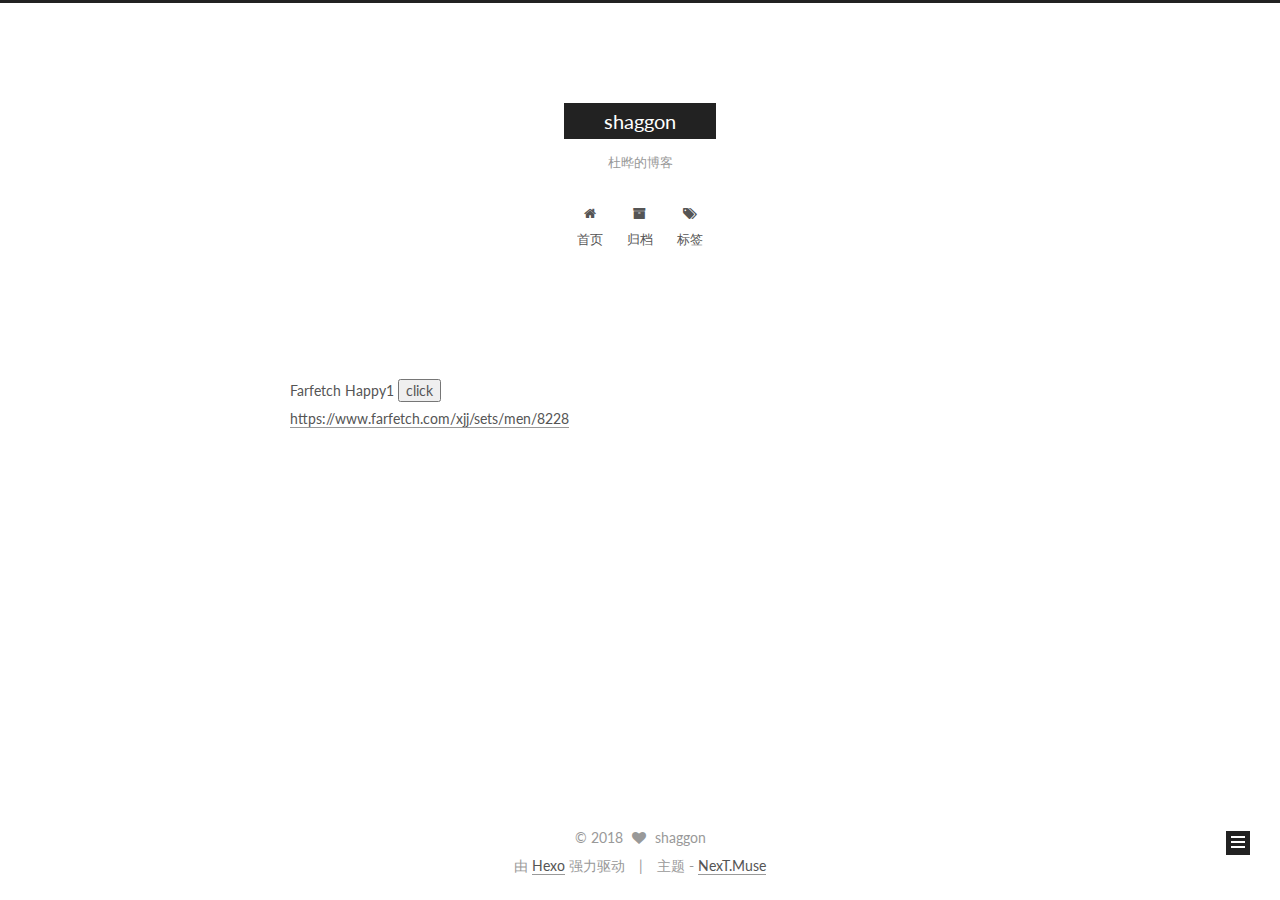
<file: farfetch.html>
<!doctype html>



  


<html class="theme-next muse use-motion" lang="zh-Hans">
<head>
  <meta charset="UTF-8"/>
<meta http-equiv="X-UA-Compatible" content="IE=edge" />
<meta name="viewport" content="width=device-width, initial-scale=1, maximum-scale=1"/>



<meta http-equiv="Cache-Control" content="no-transform" />
<meta http-equiv="Cache-Control" content="no-siteapp" />















  
  
  <link href="/lib/fancybox/source/jquery.fancybox.css?v=2.1.5" rel="stylesheet" type="text/css" />




  
  
  
  

  
    
    
  

  

  

  

  

  
    
    
    <link href="//fonts.googleapis.com/css?family=Lato:300,300italic,400,400italic,700,700italic&subset=latin,latin-ext" rel="stylesheet" type="text/css">
  






<link href="/lib/font-awesome/css/font-awesome.min.css?v=4.6.2" rel="stylesheet" type="text/css" />

<link href="/css/main.css?v=5.1.0" rel="stylesheet" type="text/css" />


  <meta name="keywords" content="Hexo, NexT" />








  <link rel="shortcut icon" type="image/x-icon" href="/favicon.ico?v=5.1.0" />






<meta name="description" content="Farfetch Happy1 	 	https://www.farfetch.com/xjj/sets/men/8228        // var oBtn = document.getElementById(&apos;btn&apos;);     // oBtn.onclick = function(){     //     alert(1);     // };     // oBtn.click(">
<meta property="og:type" content="website">
<meta property="og:title" content="shaggon">
<meta property="og:url" content="http://yoursite.com/farfetch.html">
<meta property="og:site_name" content="shaggon">
<meta property="og:description" content="Farfetch Happy1 	 	https://www.farfetch.com/xjj/sets/men/8228        // var oBtn = document.getElementById(&apos;btn&apos;);     // oBtn.onclick = function(){     //     alert(1);     // };     // oBtn.click(">
<meta property="og:locale" content="zh-Hans">
<meta property="og:updated_time" content="2018-03-20T07:15:04.814Z">
<meta name="twitter:card" content="summary">
<meta name="twitter:title" content="shaggon">
<meta name="twitter:description" content="Farfetch Happy1 	 	https://www.farfetch.com/xjj/sets/men/8228        // var oBtn = document.getElementById(&apos;btn&apos;);     // oBtn.onclick = function(){     //     alert(1);     // };     // oBtn.click(">



<script type="text/javascript" id="hexo.configurations">
  var NexT = window.NexT || {};
  var CONFIG = {
    root: '/',
    scheme: 'Muse',
    sidebar: {"position":"left","display":"post","offset":12,"offset_float":0,"b2t":false,"scrollpercent":false},
    fancybox: true,
    motion: true,
    duoshuo: {
      userId: '0',
      author: '博主'
    },
    algolia: {
      applicationID: '',
      apiKey: '',
      indexName: '',
      hits: {"per_page":10},
      labels: {"input_placeholder":"Search for Posts","hits_empty":"We didn't find any results for the search: ${query}","hits_stats":"${hits} results found in ${time} ms"}
    }
  };
</script>



  <link rel="canonical" href="http://yoursite.com/farfetch.html"/>





  <title>
  

  
     | shaggon
  
</title>
</head>

<body itemscope itemtype="http://schema.org/WebPage" lang="zh-Hans">

  














  
  
    
  

  <div class="container sidebar-position-left  ">
    <div class="headband"></div>

    <header id="header" class="header" itemscope itemtype="http://schema.org/WPHeader">
      <div class="header-inner"><div class="site-brand-wrapper">
  <div class="site-meta ">
    

    <div class="custom-logo-site-title">
      <a href="/"  class="brand" rel="start">
        <span class="logo-line-before"><i></i></span>
        <span class="site-title">shaggon</span>
        <span class="logo-line-after"><i></i></span>
      </a>
    </div>
      
        <p class="site-subtitle">杜晔的博客</p>
      
  </div>

  <div class="site-nav-toggle">
    <button>
      <span class="btn-bar"></span>
      <span class="btn-bar"></span>
      <span class="btn-bar"></span>
    </button>
  </div>
</div>

<nav class="site-nav">
  

  
    <ul id="menu" class="menu">
      
        
        <li class="menu-item menu-item-home">
          <a href="/" rel="section">
            
              <i class="menu-item-icon fa fa-fw fa-home"></i> <br />
            
            首页
          </a>
        </li>
      
        
        <li class="menu-item menu-item-archives">
          <a href="/archives" rel="section">
            
              <i class="menu-item-icon fa fa-fw fa-archive"></i> <br />
            
            归档
          </a>
        </li>
      
        
        <li class="menu-item menu-item-tags">
          <a href="/tags" rel="section">
            
              <i class="menu-item-icon fa fa-fw fa-tags"></i> <br />
            
            标签
          </a>
        </li>
      

      
    </ul>
  

  
</nav>



 </div>
    </header>

    <main id="main" class="main">
      <div class="main-inner">
        <div class="content-wrap">
          <div id="content" class="content">
            

  <div id="posts" class="posts-expand">
  <header class="post-header">

	<h1 class="post-title" itemprop="name headline"></h1>



</header>

    
    
      <html>
	Farfetch Happy1
	<input type="button" id="btn" value="click"><br>
	<a href="https://www.farfetch.com/xjj/sets/men/8228" target="_blank" rel="external">https://www.farfetch.com/xjj/sets/men/8228</a>
</html>

<script>
    // var oBtn = document.getElementById('btn');
    // oBtn.onclick = function(){
    //     alert(1);
    // };
    // oBtn.click();
</script>
    
  </div>


          </div>
          


          
  <div class="comments" id="comments">
    
  </div>


        </div>
        
          
  
  <div class="sidebar-toggle">
    <div class="sidebar-toggle-line-wrap">
      <span class="sidebar-toggle-line sidebar-toggle-line-first"></span>
      <span class="sidebar-toggle-line sidebar-toggle-line-middle"></span>
      <span class="sidebar-toggle-line sidebar-toggle-line-last"></span>
    </div>
  </div>

  <aside id="sidebar" class="sidebar">
    <div class="sidebar-inner">

      

      

      <section class="site-overview sidebar-panel sidebar-panel-active">
        <div class="site-author motion-element" itemprop="author" itemscope itemtype="http://schema.org/Person">
          <img class="site-author-image" itemprop="image"
               src="/images/avatar.gif"
               alt="shaggon" />
          <p class="site-author-name" itemprop="name">shaggon</p>
           
              <p class="site-description motion-element" itemprop="description">分享技术</p>
          
        </div>
        <nav class="site-state motion-element">

          
            <div class="site-state-item site-state-posts">
              <a href="/archives">
                <span class="site-state-item-count">2</span>
                <span class="site-state-item-name">日志</span>
              </a>
            </div>
          

          

          
            
            
            <div class="site-state-item site-state-tags">
              <a href="/tags/index.html">
                <span class="site-state-item-count">1</span>
                <span class="site-state-item-name">标签</span>
              </a>
            </div>
          

        </nav>

        

        <div class="links-of-author motion-element">
          
            
              <span class="links-of-author-item">
                <a href="https://github.com/jyo2206208" target="_blank" title="GitHub">
                  
                    <i class="fa fa-fw fa-github"></i>
                  
                  GitHub
                </a>
              </span>
            
              <span class="links-of-author-item">
                <a href="http://weibo.com/1241617121" target="_blank" title="微博">
                  
                    <i class="fa fa-fw fa-globe"></i>
                  
                  微博
                </a>
              </span>
            
          
        </div>

        
        

        
        

        


      </section>

      

      

    </div>
  </aside>


        
      </div>
    </main>

    <footer id="footer" class="footer">
      <div class="footer-inner">
        <div class="copyright" >
  
  &copy; 
  <span itemprop="copyrightYear">2018</span>
  <span class="with-love">
    <i class="fa fa-heart"></i>
  </span>
  <span class="author" itemprop="copyrightHolder">shaggon</span>
</div>


<div class="powered-by">
  由 <a class="theme-link" href="https://hexo.io">Hexo</a> 强力驱动
</div>

<div class="theme-info">
  主题 -
  <a class="theme-link" href="https://github.com/iissnan/hexo-theme-next">
    NexT.Muse
  </a>
</div>


        

        
      </div>
    </footer>

    
      <div class="back-to-top">
        <i class="fa fa-arrow-up"></i>
        
      </div>
    

  </div>

  

<script type="text/javascript">
  if (Object.prototype.toString.call(window.Promise) !== '[object Function]') {
    window.Promise = null;
  }
</script>









  






  
  <script type="text/javascript" src="/lib/jquery/index.js?v=2.1.3"></script>

  
  <script type="text/javascript" src="/lib/fastclick/lib/fastclick.min.js?v=1.0.6"></script>

  
  <script type="text/javascript" src="/lib/jquery_lazyload/jquery.lazyload.js?v=1.9.7"></script>

  
  <script type="text/javascript" src="/lib/velocity/velocity.min.js?v=1.2.1"></script>

  
  <script type="text/javascript" src="/lib/velocity/velocity.ui.min.js?v=1.2.1"></script>

  
  <script type="text/javascript" src="/lib/fancybox/source/jquery.fancybox.pack.js?v=2.1.5"></script>


  


  <script type="text/javascript" src="/js/src/utils.js?v=5.1.0"></script>

  <script type="text/javascript" src="/js/src/motion.js?v=5.1.0"></script>



  
  

  

  


  <script type="text/javascript" src="/js/src/bootstrap.js?v=5.1.0"></script>



  


  




	





  





  





  






  





  

  

  

  

</body>
</html>
</file>
<file: css/main.css>
/* normalize.css v3.0.2 | MIT License | git.io/normalize */
html {
  font-family: sans-serif; /* 1 */
  -ms-text-size-adjust: 100%; /* 2 */
  -webkit-text-size-adjust: 100%; /* 2 */
}
body {
  margin: 0;
}
article,
aside,
details,
figcaption,
figure,
footer,
header,
hgroup,
main,
menu,
nav,
section,
summary {
  display: block;
}
audio,
canvas,
progress,
video {
  display: inline-block; /* 1 */
  vertical-align: baseline; /* 2 */
}
audio:not([controls]) {
  display: none;
  height: 0;
}
[hidden],
template {
  display: none;
}
a {
  background-color: transparent;
}
a:active,
a:hover {
  outline: 0;
}
abbr[title] {
  border-bottom: 1px dotted;
}
b,
strong {
  font-weight: bold;
}
dfn {
  font-style: italic;
}
h1 {
  font-size: 2em;
  margin: 0.67em 0;
}
mark {
  background: #ff0;
  color: #000;
}
small {
  font-size: 80%;
}
sub,
sup {
  font-size: 75%;
  line-height: 0;
  position: relative;
  vertical-align: baseline;
}
sup {
  top: -0.5em;
}
sub {
  bottom: -0.25em;
}
img {
  border: 0;
}
svg:not(:root) {
  overflow: hidden;
}
figure {
  margin: 1em 40px;
}
hr {
  -moz-box-sizing: content-box;
  box-sizing: content-box;
  height: 0;
}
pre {
  overflow: auto;
}
code,
kbd,
pre,
samp {
  font-family: monospace, monospace;
  font-size: 1em;
}
button,
input,
optgroup,
select,
textarea {
  color: inherit; /* 1 */
  font: inherit; /* 2 */
  margin: 0; /* 3 */
}
button {
  overflow: visible;
}
button,
select {
  text-transform: none;
}
button,
html input[type="button"],
input[type="reset"],
input[type="submit"] {
  -webkit-appearance: button; /* 2 */
  cursor: pointer; /* 3 */
}
button[disabled],
html input[disabled] {
  cursor: default;
}
button::-moz-focus-inner,
input::-moz-focus-inner {
  border: 0;
  padding: 0;
}
input {
  line-height: normal;
}
input[type="checkbox"],
input[type="radio"] {
  box-sizing: border-box; /* 1 */
  padding: 0; /* 2 */
}
input[type="number"]::-webkit-inner-spin-button,
input[type="number"]::-webkit-outer-spin-button {
  height: auto;
}
input[type="search"] {
  -webkit-appearance: textfield; /* 1 */
  -moz-box-sizing: content-box;
  -webkit-box-sizing: content-box; /* 2 */
  box-sizing: content-box;
}
input[type="search"]::-webkit-search-cancel-button,
input[type="search"]::-webkit-search-decoration {
  -webkit-appearance: none;
}
fieldset {
  border: 1px solid #c0c0c0;
  margin: 0 2px;
  padding: 0.35em 0.625em 0.75em;
}
legend {
  border: 0; /* 1 */
  padding: 0; /* 2 */
}
textarea {
  overflow: auto;
}
optgroup {
  font-weight: bold;
}
table {
  border-collapse: collapse;
  border-spacing: 0;
}
td,
th {
  padding: 0;
}
::selection {
  background: #262a30;
  color: #fff;
}
body {
  position: relative;
  font-family: 'Lato', "PingFang SC", "Microsoft YaHei", sans-serif;
  font-size: 14px;
  line-height: 2;
  color: #555;
  background: #fff;
}
@media (max-width: 767px) {
  body {
    padding-right: 0 !important;
  }
}
@media (min-width: 768px) and (max-width: 991px) {
  body {
    padding-right: 0 !important;
  }
}
@media (min-width: 1600px) {
  body {
    font-size: 16px;
  }
}
h1,
h2,
h3,
h4,
h5,
h6 {
  margin: 0;
  padding: 0;
  font-weight: bold;
  line-height: 1.5;
  font-family: 'Lato', "PingFang SC", "Microsoft YaHei", sans-serif;
}
h2,
h3,
h4,
h5,
h6 {
  margin: 20px 0 15px;
}
h1 {
  font-size: 22px;
}
@media (max-width: 767px) {
  h1 {
    font-size: 18px;
  }
}
h2 {
  font-size: 20px;
}
@media (max-width: 767px) {
  h2 {
    font-size: 16px;
  }
}
h3 {
  font-size: 18px;
}
@media (max-width: 767px) {
  h3 {
    font-size: 14px;
  }
}
h4 {
  font-size: 16px;
}
@media (max-width: 767px) {
  h4 {
    font-size: 12px;
  }
}
h5 {
  font-size: 14px;
}
@media (max-width: 767px) {
  h5 {
    font-size: 10px;
  }
}
h6 {
  font-size: 12px;
}
@media (max-width: 767px) {
  h6 {
    font-size: 8px;
  }
}
p {
  margin: 0 0 25px 0;
}
a {
  color: #555;
  text-decoration: none;
  border-bottom: 1px solid #999;
  word-wrap: break-word;
}
a:hover {
  color: #222;
  border-bottom-color: #222;
}
blockquote {
  margin: 0;
  padding: 0;
}
img {
  display: block;
  margin: auto;
  max-width: 100%;
  height: auto;
}
hr {
  margin: 40px 0;
  height: 3px;
  border: none;
  background-color: #ddd;
  background-image: repeating-linear-gradient(-45deg, #fff, #fff 4px, transparent 4px, transparent 8px);
}
blockquote {
  padding: 0 15px;
  color: #666;
  border-left: 4px solid #ddd;
}
blockquote cite::before {
  content: "-";
  padding: 0 5px;
}
dt {
  font-weight: 700;
}
dd {
  margin: 0;
  padding: 0;
}
.text-left {
  text-align: left;
}
.text-center {
  text-align: center;
}
.text-right {
  text-align: right;
}
.text-justify {
  text-align: justify;
}
.text-nowrap {
  white-space: nowrap;
}
.text-lowercase {
  text-transform: lowercase;
}
.text-uppercase {
  text-transform: uppercase;
}
.text-capitalize {
  text-transform: capitalize;
}
.center-block {
  display: block;
  margin-left: auto;
  margin-right: auto;
}
.clearfix:before,
.clearfix:after {
  content: " ";
  display: table;
}
.clearfix:after {
  clear: both;
}
.pullquote {
  width: 45%;
}
.pullquote.left {
  float: left;
  margin-left: 5px;
  margin-right: 10px;
}
.pullquote.right {
  float: right;
  margin-left: 10px;
  margin-right: 5px;
}
.affix.affix.affix {
  position: fixed;
}
.translation {
  margin-top: -20px;
  font-size: 14px;
  color: #999;
}
.scrollbar-measure {
  width: 100px;
  height: 100px;
  overflow: scroll;
  position: absolute;
  top: -9999px;
}
.use-motion .motion-element {
  opacity: 0;
}
table {
  margin: 20px 0;
  width: 100%;
  border-collapse: collapse;
  border-spacing: 0;
  border: 1px solid #ddd;
  font-size: 14px;
  table-layout: fixed;
  word-wrap: break-all;
}
table>tbody>tr:nth-of-type(odd) {
  background-color: #f9f9f9;
}
table>tbody>tr:hover {
  background-color: #f5f5f5;
}
caption,
th,
td {
  padding: 8px;
  text-align: left;
  vertical-align: middle;
  font-weight: normal;
}
th,
td {
  border-bottom: 3px solid #ddd;
  border-right: 1px solid #eee;
}
th {
  padding-bottom: 10px;
  font-weight: 700;
}
td {
  border-bottom-width: 1px;
}
html,
body {
  height: 100%;
}
.container {
  position: relative;
  min-height: 100%;
}
.header-inner {
  margin: 0 auto;
  padding: 100px 0 70px;
  width: 700px;
}
@media (min-width: 1600px) {
  .container .header-inner {
    width: 900px;
  }
}
.main {
  padding-bottom: 150px;
}
.main-inner {
  margin: 0 auto;
  width: 700px;
}
@media (min-width: 1600px) {
  .container .main-inner {
    width: 900px;
  }
}
.footer {
  position: absolute;
  left: 0;
  bottom: 0;
  width: 100%;
  min-height: 50px;
}
.footer-inner {
  box-sizing: border-box;
  margin: 20px auto;
  width: 700px;
}
@media (min-width: 1600px) {
  .container .footer-inner {
    width: 900px;
  }
}
pre,
.highlight {
  overflow: auto;
  margin: 20px 0;
  padding: 0;
  font-size: 13px;
  color: #4d4d4c;
  background: #f7f7f7;
  line-height: 1.6;
}
pre,
code {
  font-family: consolas, Menlo, "PingFang SC", "Microsoft YaHei", monospace;
}
code {
  padding: 2px 4px;
  word-wrap: break-word;
  color: #555;
  background: #eee;
  border-radius: 3px;
  font-size: 13px;
}
pre code {
  padding: 0;
  color: #4d4d4c;
  background: none;
  text-shadow: none;
}
.highlight {
  border-radius: 1px;
}
.highlight pre {
  border: none;
  margin: 0;
  padding: 10px 0;
}
.highlight table {
  margin: 0;
  width: auto;
  border: none;
}
.highlight td {
  border: none;
  padding: 0;
}
.highlight figcaption {
  font-size: 1em;
  color: #4d4d4c;
  line-height: 1em;
  margin-bottom: 1em;
}
.highlight figcaption:before,
.highlight figcaption:after {
  content: " ";
  display: table;
}
.highlight figcaption:after {
  clear: both;
}
.highlight figcaption a {
  float: right;
  color: #4d4d4c;
}
.highlight figcaption a:hover {
  border-bottom-color: #4d4d4c;
}
.highlight .gutter pre {
  padding-left: 10px;
  padding-right: 10px;
  color: #869194;
  text-align: right;
  background-color: #eff2f3;
}
.highlight .code pre {
  padding-left: 10px;
  padding-right: 10px;
  background-color: #f7f7f7;
}
.highlight .line {
  height: 20px;
}
.gutter {
  -webkit-user-select: none;
  -moz-user-select: none;
  -ms-user-select: none;
  user-select: none;
}
.gist table {
  width: auto;
}
.gist table td {
  border: none;
}
pre .deletion {
  background: #fdd;
}
pre .addition {
  background: #dfd;
}
pre .meta {
  color: #8959a8;
}
pre .comment {
  color: #8e908c;
}
pre .variable,
pre .attribute,
pre .tag,
pre .regexp,
pre .ruby .constant,
pre .xml .tag .title,
pre .xml .pi,
pre .xml .doctype,
pre .html .doctype,
pre .css .id,
pre .css .class,
pre .css .pseudo {
  color: #c82829;
}
pre .number,
pre .preprocessor,
pre .built_in,
pre .literal,
pre .params,
pre .constant,
pre .command {
  color: #f5871f;
}
pre .ruby .class .title,
pre .css .rules .attribute,
pre .string,
pre .value,
pre .inheritance,
pre .header,
pre .ruby .symbol,
pre .xml .cdata,
pre .special,
pre .number,
pre .formula {
  color: #718c00;
}
pre .title,
pre .css .hexcolor {
  color: #3e999f;
}
pre .function,
pre .python .decorator,
pre .python .title,
pre .ruby .function .title,
pre .ruby .title .keyword,
pre .perl .sub,
pre .javascript .title,
pre .coffeescript .title {
  color: #4271ae;
}
pre .keyword,
pre .javascript .function {
  color: #8959a8;
}
.full-image.full-image.full-image {
  border: none;
  max-width: 100%;
  width: auto;
  margin: 20px auto;
}
@media (min-width: 992px) {
  .full-image.full-image.full-image {
    max-width: none;
    width: 110%;
    margin: 25px -5%;
  }
}
.blockquote-center,
.page-home .post-type-quote blockquote,
.page-post-detail .post-type-quote blockquote {
  position: relative;
  margin: 40px 0;
  padding: 0;
  border-left: none;
  text-align: center;
}
.blockquote-center::before,
.page-home .post-type-quote blockquote::before,
.page-post-detail .post-type-quote blockquote::before,
.blockquote-center::after,
.page-home .post-type-quote blockquote::after,
.page-post-detail .post-type-quote blockquote::after {
  position: absolute;
  content: ' ';
  display: block;
  width: 100%;
  height: 24px;
  opacity: 0.2;
  background-repeat: no-repeat;
  background-position: 0 -6px;
  background-size: 22px 22px;
}
.blockquote-center::before,
.page-home .post-type-quote blockquote::before,
.page-post-detail .post-type-quote blockquote::before {
  top: -20px;
  background-image: url("../images/quote-l.svg");
  border-top: 1px solid #ccc;
}
.blockquote-center::after,
.page-home .post-type-quote blockquote::after,
.page-post-detail .post-type-quote blockquote::after {
  bottom: -20px;
  background-image: url("../images/quote-r.svg");
  border-bottom: 1px solid #ccc;
  background-position: 100% 8px;
}
.blockquote-center p,
.page-home .post-type-quote blockquote p,
.page-post-detail .post-type-quote blockquote p,
.blockquote-center div,
.page-home .post-type-quote blockquote div,
.page-post-detail .post-type-quote blockquote div {
  text-align: center;
}
.post .post-body .group-picture img {
  box-sizing: border-box;
  padding: 0 3px;
  border: none;
}
.post .group-picture-row {
  overflow: hidden;
  margin-top: 6px;
}
.post .group-picture-row:first-child {
  margin-top: 0;
}
.post .group-picture-column {
  float: left;
}
.page-post-detail .post-body .group-picture-column {
  float: none;
  margin-top: 10px;
  width: auto !important;
}
.page-post-detail .post-body .group-picture-column img {
  margin: 0 auto;
}
.page-archive .group-picture-container {
  overflow: hidden;
}
.page-archive .group-picture-row {
  float: left;
}
.page-archive .group-picture-row:first-child {
  margin-top: 6px;
}
.page-archive .group-picture-column {
  max-width: 150px;
  max-height: 150px;
}
.note {
  padding: 20px;
  margin: 20px 0;
  border: 1px solid #eee;
  border-left-width: 5px;
  border-radius: 3px;
}
.note h2,
.note h3,
.note h4,
.note h5,
.note h6 {
  margin-top: 0;
  margin-bottom: 5px;
}
.note p:last-child {
  margin-bottom: 0;
}
.note code {
  border-radius: 3px;
}
.note+.note {
  margin-top: -5px;
}
.default {
  border-left-color: #777;
}
.default h2,
.default h3,
.default h4,
.default h5,
.default h6 {
  color: #777;
}
.primary {
  border-left-color: #428bca;
}
.primary h2,
.primary h3,
.primary h4,
.primary h5,
.primary h6 {
  color: #428bca;
}
.success {
  border-left-color: #5cb85c;
}
.success h2,
.success h3,
.success h4,
.success h5,
.success h6 {
  color: #5cb85c;
}
.danger {
  border-left-color: #d9534f;
}
.danger h2,
.danger h3,
.danger h4,
.danger h5,
.danger h6 {
  color: #d9534f;
}
.warning {
  border-left-color: #f0ad4e;
}
.warning h2,
.warning h3,
.warning h4,
.warning h5,
.warning h6 {
  color: #f0ad4e;
}
.info {
  border-left-color: #5bc0de;
}
.info h2,
.info h3,
.info h4,
.info h5,
.info h6 {
  color: #5bc0de;
}
.btn {
  display: inline-block;
  padding: 0 20px;
  font-size: 14px;
  color: #fff;
  background: #222;
  border: 2px solid #222;
  text-decoration: none;
  border-radius: 0;
  transition-property: background-color;
  transition-duration: 0.2s;
  transition-timing-function: ease-in-out;
  transition-delay: 0s;
}
.btn:hover,
.post-button .btn:hover {
  border-color: #222;
  color: #222;
  background: #fff;
}
.btn-bar {
  display: block;
  width: 22px;
  height: 2px;
  background: #555;
  border-radius: 1px;
}
.btn-bar+.btn-bar {
  margin-top: 4px;
}
.pagination {
  margin: 120px 0 40px;
  text-align: center;
  border-top: 1px solid #eee;
}
.page-number-basic,
.pagination .prev,
.pagination .next,
.pagination .page-number,
.pagination .space {
  display: inline-block;
  position: relative;
  top: -1px;
  margin: 0 10px;
  padding: 0 10px;
  line-height: 30px;
}
@media (max-width: 767px) {
  .page-number-basic,
  .pagination .prev,
  .pagination .next,
  .pagination .page-number,
  .pagination .space {
    margin: 0 5px;
  }
}
.pagination .prev,
.pagination .next,
.pagination .page-number {
  border-bottom: 0;
  border-top: 1px solid #eee;
  transition-property: border-color;
  transition-duration: 0.2s;
  transition-timing-function: ease-in-out;
  transition-delay: 0s;
}
.pagination .prev:hover,
.pagination .next:hover,
.pagination .page-number:hover {
  border-top-color: #222;
}
.pagination .space {
  padding: 0;
  margin: 0;
}
.pagination .prev {
  margin-left: 0;
}
.pagination .next {
  margin-right: 0;
}
.pagination .page-number.current {
  color: #fff;
  background: #ccc;
  border-top-color: #ccc;
}
@media (max-width: 767px) {
  .pagination {
    border-top: none;
  }
  .pagination .prev,
  .pagination .next,
  .pagination .page-number {
    margin-bottom: 10px;
    border-top: 0;
    border-bottom: 1px solid #eee;
  }
  .pagination .prev:hover,
  .pagination .next:hover,
  .pagination .page-number:hover {
    border-bottom-color: #222;
  }
}
.comments {
  margin: 60px 20px 0;
}
.tag-cloud {
  text-align: center;
}
.tag-cloud a {
  display: inline-block;
  margin: 10px;
}
.back-to-top {
  box-sizing: border-box;
  position: fixed;
  bottom: -100px;
  right: 30px;
  z-index: 1050;
  padding: 0 6px;
  width: 24px;
  background: #222;
  font-size: 12px;
  opacity: 1;
  color: #fff;
  cursor: pointer;
  text-align: center;
  -webkit-transform: translateZ(0);
  transition-property: bottom;
  transition-duration: 0.2s;
  transition-timing-function: ease-in-out;
  transition-delay: 0s;
}
@media (max-width: 767px) {
  .back-to-top {
    display: none;
  }
}
@media (min-width: 768px) and (max-width: 991px) {
  .back-to-top {
    display: none;
  }
}
.back-to-top.back-to-top-on {
  bottom: 19px;
}
.header {
  background: #fff;
}
.header-inner {
  position: relative;
}
.headband {
  height: 3px;
  background: #222;
}
.site-meta {
  margin: 0;
  text-align: center;
}
@media (max-width: 767px) {
  .site-meta {
    text-align: center;
  }
}
.brand {
  position: relative;
  display: inline-block;
  padding: 0 40px;
  color: #fff;
  background: #222;
  border-bottom: none;
}
.brand:hover {
  color: #fff;
}
.logo {
  display: inline-block;
  margin-right: 5px;
  line-height: 36px;
  vertical-align: top;
}
.site-title {
  display: inline-block;
  vertical-align: top;
  line-height: 36px;
  font-size: 20px;
  font-weight: normal;
  font-family: 'Lato', "PingFang SC", "Microsoft YaHei", sans-serif;
}
.site-subtitle {
  margin-top: 10px;
  font-size: 13px;
  color: #999;
}
.use-motion .brand {
  opacity: 0;
}
.use-motion .logo,
.use-motion .site-title,
.use-motion .site-subtitle {
  opacity: 0;
  position: relative;
  top: -10px;
}
.site-nav-toggle {
  display: none;
  position: absolute;
  top: 10px;
  left: 10px;
}
@media (max-width: 767px) {
  .site-nav-toggle {
    display: block;
  }
}
.site-nav-toggle button {
  margin-top: 2px;
  padding: 9px 10px;
  background: transparent;
  border: none;
}
@media (max-width: 767px) {
  .site-nav {
    display: none;
    margin: 0 -10px;
    padding: 0 10px;
    clear: both;
    border-top: 1px solid #ddd;
  }
}
@media (min-width: 768px) and (max-width: 991px) {
  .site-nav {
    display: block !important;
  }
}
@media (min-width: 992px) {
  .site-nav {
    display: block !important;
  }
}
.menu {
  margin-top: 20px;
  padding-left: 0;
  text-align: center;
}
.menu .menu-item {
  display: inline-block;
  margin: 0 10px;
  list-style: none;
}
@media screen and (max-width: 767px) {
  .menu .menu-item {
    margin-top: 10px;
  }
}
.menu .menu-item a {
  display: block;
  font-size: 13px;
  line-height: inherit;
  border-bottom: 1px solid transparent;
  transition-property: border-color;
  transition-duration: 0.2s;
  transition-timing-function: ease-in-out;
  transition-delay: 0s;
}
.menu .menu-item a:hover {
  border-bottom-color: #222;
}
.menu .menu-item .fa {
  margin-right: 5px;
}
.use-motion .menu-item {
  opacity: 0;
}
.post-body {
  font-family: 'Lato', "PingFang SC", "Microsoft YaHei", sans-serif;
}
@media (max-width: 767px) {
  .post-body {
    word-break: break-word;
  }
}
.post-body .fancybox img {
  display: block !important;
  margin: 0 auto;
  cursor: pointer;
  cursor: zoom-in;
  cursor: -webkit-zoom-in;
}
.post-body .image-caption,
.post-body .figure .caption {
  margin: 10px auto 15px;
  text-align: center;
  font-size: 14px;
  color: #999;
  font-weight: bold;
  line-height: 1;
}
.post-sticky-flag {
  display: inline-block;
  font-size: 16px;
  -ms-transform: rotate(30deg);
  -webkit-transform: rotate(30deg);
  -moz-transform: rotate(30deg);
  -ms-transform: rotate(30deg);
  -o-transform: rotate(30deg);
  transform: rotate(30deg);
}
.posts-expand {
  padding-top: 40px;
}
@media (max-width: 767px) {
  .posts-expand {
    margin: 0 20px;
  }
  .post-body pre,
  .post-body .highlight {
    padding: 10px;
  }
  .post-body pre .gutter pre,
  .post-body .highlight .gutter pre {
    padding-right: 10px;
  }
}
@media (min-width: 992px) {
  .posts-expand .post-body {
    text-align: justify;
  }
}
.posts-expand .post-body h2,
.posts-expand .post-body h3,
.posts-expand .post-body h4,
.posts-expand .post-body h5,
.posts-expand .post-body h6 {
  padding-top: 10px;
}
.posts-expand .post-body h2 .header-anchor,
.posts-expand .post-body h3 .header-anchor,
.posts-expand .post-body h4 .header-anchor,
.posts-expand .post-body h5 .header-anchor,
.posts-expand .post-body h6 .header-anchor {
  float: right;
  margin-left: 10px;
  color: #ccc;
  border-bottom-style: none;
  visibility: hidden;
}
.posts-expand .post-body h2 .header-anchor:hover,
.posts-expand .post-body h3 .header-anchor:hover,
.posts-expand .post-body h4 .header-anchor:hover,
.posts-expand .post-body h5 .header-anchor:hover,
.posts-expand .post-body h6 .header-anchor:hover {
  color: inherit;
}
.posts-expand .post-body h2:hover .header-anchor,
.posts-expand .post-body h3:hover .header-anchor,
.posts-expand .post-body h4:hover .header-anchor,
.posts-expand .post-body h5:hover .header-anchor,
.posts-expand .post-body h6:hover .header-anchor {
  visibility: visible;
}
.posts-expand .post-body ul li {
  list-style: circle;
}
.posts-expand .post-body img {
  box-sizing: border-box;
  margin: auto;
  padding: 3px;
  border: 1px solid #ddd;
}
.posts-expand .fancybox img {
  margin: 0 auto;
}
@media (max-width: 767px) {
  .posts-collapse {
    margin: 0 20px;
  }
  .posts-collapse .post-title,
  .posts-collapse .post-meta {
    display: block;
    width: auto;
    text-align: left;
  }
}
.posts-collapse {
  position: relative;
  z-index: 1010;
  margin-left: 55px;
}
.posts-collapse::after {
  content: " ";
  position: absolute;
  top: 20px;
  left: 0;
  margin-left: -2px;
  width: 4px;
  height: 100%;
  background: #f5f5f5;
  z-index: -1;
}
@media (max-width: 767px) {
  .posts-collapse {
    margin: 0 20px;
  }
}
.posts-collapse .collection-title {
  position: relative;
  margin: 60px 0;
}
.posts-collapse .collection-title h2 {
  margin-left: 20px;
}
.posts-collapse .collection-title small {
  color: #bbb;
}
.posts-collapse .collection-title::before {
  content: " ";
  position: absolute;
  left: 0;
  top: 50%;
  margin-left: -4px;
  margin-top: -4px;
  width: 8px;
  height: 8px;
  background: #bbb;
  border-radius: 50%;
}
.posts-collapse .post {
  margin: 30px 0;
}
.posts-collapse .post-header {
  position: relative;
  transition-duration: 0.2s;
  transition-timing-function: ease-in-out;
  transition-delay: 0s;
  transition-property: border;
  border-bottom: 1px dashed #ccc;
}
.posts-collapse .post-header::before {
  content: " ";
  position: absolute;
  left: 0;
  top: 12px;
  width: 6px;
  height: 6px;
  margin-left: -4px;
  background: #bbb;
  border-radius: 50%;
  border: 1px solid #fff;
  transition-duration: 0.2s;
  transition-timing-function: ease-in-out;
  transition-delay: 0s;
  transition-property: background;
}
.posts-collapse .post-header:hover {
  border-bottom-color: #666;
}
.posts-collapse .post-header:hover::before {
  background: #222;
}
.posts-collapse .post-meta {
  position: absolute;
  font-size: 12px;
  left: 20px;
  top: 5px;
}
.posts-collapse .post-comments-count {
  display: none;
}
.posts-collapse .post-title {
  margin-left: 60px;
  font-size: 16px;
  font-weight: normal;
  line-height: inherit;
}
.posts-collapse .post-title::after {
  margin-left: 3px;
  opacity: 0.6;
}
.posts-collapse .post-title a {
  color: #666;
  border-bottom: none;
}
.page-home .post-type-quote .post-header,
.page-post-detail .post-type-quote .post-header,
.page-home .post-type-quote .post-tags,
.page-post-detail .post-type-quote .post-tags {
  display: none;
}
.posts-expand .post-title {
  font-size: 26px;
  text-align: center;
  word-break: break-word;
  font-weight: 400;
}
@media (max-width: 767px) {
  .posts-expand .post-title {
    font-size: 22px;
  }
}
.posts-expand .post-title-link {
  display: inline-block;
  position: relative;
  color: #555;
  border-bottom: none;
  line-height: 1.2;
  vertical-align: top;
}
.posts-expand .post-title-link::before {
  content: "";
  position: absolute;
  width: 100%;
  height: 2px;
  bottom: 0;
  left: 0;
  background-color: #000;
  visibility: hidden;
  -webkit-transform: scaleX(0);
  -moz-transform: scaleX(0);
  -ms-transform: scaleX(0);
  -o-transform: scaleX(0);
  transform: scaleX(0);
  transition-duration: 0.2s;
  transition-timing-function: ease-in-out;
  transition-delay: 0s;
}
.posts-expand .post-title-link:hover::before {
  visibility: visible;
  -webkit-transform: scaleX(1);
  -moz-transform: scaleX(1);
  -ms-transform: scaleX(1);
  -o-transform: scaleX(1);
  transform: scaleX(1);
}
.posts-expand .post-title-link .fa {
  font-size: 16px;
}
.posts-expand .post-meta {
  margin: 3px 0 60px 0;
  color: #999;
  font-family: 'Lato', "PingFang SC", "Microsoft YaHei", sans-serif;
  font-size: 12px;
  text-align: center;
}
.posts-expand .post-meta .post-category-list {
  display: inline-block;
  margin: 0;
  padding: 3px;
}
.posts-expand .post-meta .post-category-list-link {
  color: #999;
}
.posts-expand .post-meta .post-description {
  font-size: 14px;
  margin-top: 2px;
}
.post-meta-divider {
  margin: 0 0.5em;
}
.post-meta-item-icon {
  margin-right: 3px;
}
@media (min-width: 768px) and (max-width: 991px) {
  .post-meta-item-icon {
    display: inline-block;
  }
}
@media (max-width: 767px) {
  .post-meta-item-icon {
    display: inline-block;
  }
}
@media (min-width: 768px) and (max-width: 991px) {
  .post-meta-item-text {
    display: none;
  }
}
@media (max-width: 767px) {
  .post-meta-item-text {
    display: none;
  }
}
@media (max-width: 767px) {
  .posts-expand .post-comments-count {
    display: none;
  }
}
.social-like {
  font-size: 14px;
  height: 20px;
  text-align: center;
  border-top: 1px solid #eee;
  padding-top: 9px;
  margin-top: 45px;
  display: flex;
  justify-content: center;
}
.vk_like {
  width: 85px;
  height: 21px;
  padding-top: 7px;
  align-self: center;
}
.fb_like {
  height: 30px;
  align-self: center;
}
.post-button {
  margin-top: 50px;
}
.post-button .btn {
  color: #fff;
  font-size: 14px;
  background: #222;
  border-radius: 0;
  line-height: 2;
  margin: 0 4px 8px 4px;
}
.post-button .fa-fw {
  width: 1.285714285714286em;
  text-align: left;
}
.posts-expand .post-tags {
  margin-top: 40px;
  text-align: center;
}
.posts-expand .post-tags a {
  display: inline-block;
  margin-right: 10px;
  font-size: 13px;
}
.post-nav {
  display: table;
  margin-top: 15px;
  width: 100%;
  border-top: 1px solid #eee;
}
.post-nav-divider {
  display: table-cell;
  width: 10%;
}
.post-nav-item {
  display: table-cell;
  padding: 10px 0 0 0;
  width: 45%;
  vertical-align: top;
}
.post-nav-item a {
  position: relative;
  display: block;
  line-height: 25px;
  font-size: 14px;
  color: #555;
  border-bottom: none;
}
.post-nav-item a:hover {
  color: #222;
  border-bottom: none;
}
.post-nav-item a:active {
  top: 2px;
}
.post-nav-item .fa {
  position: absolute;
  top: 8px;
  left: 0;
  font-size: 12px;
}
.post-nav-next a {
  padding-left: 15px;
}
.post-nav-prev {
  text-align: right;
}
.post-nav-prev a {
  padding-right: 15px;
}
.post-nav-prev .fa {
  right: 0;
  left: auto;
}
.posts-expand .post-eof {
  display: block;
  margin: 80px auto 60px;
  width: 8%;
  height: 1px;
  background: #ccc;
  text-align: center;
}
.post:last-child .post-eof.post-eof.post-eof {
  display: none;
}
.post-gallery {
  display: table;
  table-layout: fixed;
  width: 100%;
  border-collapse: separate;
}
.post-gallery-row {
  display: table-row;
}
.post-gallery .post-gallery-img {
  display: table-cell;
  text-align: center;
  vertical-align: middle;
  border: none;
}
.post-gallery .post-gallery-img img {
  max-width: 100%;
  max-height: 100%;
  border: none;
}
.fancybox-close,
.fancybox-close:hover {
  border: none;
}
.sidebar {
  position: fixed;
  right: 0;
  top: 0;
  bottom: 0;
  width: 0;
  z-index: 1040;
  box-shadow: inset 0 2px 6px #000;
  background: #222;
  -webkit-transform: translateZ(0);
}
.sidebar a {
  color: #999;
  border-bottom-color: #555;
}
.sidebar a:hover {
  color: #eee;
}
@media (min-width: 768px) and (max-width: 991px) {
  .sidebar {
    display: none !important;
  }
}
@media (max-width: 767px) {
  .sidebar {
    display: none !important;
  }
}
.sidebar-inner {
  position: relative;
  padding: 20px 10px;
  color: #999;
  text-align: center;
}
.sidebar-toggle {
  position: fixed;
  right: 30px;
  bottom: 45px;
  width: 14px;
  height: 14px;
  padding: 5px;
  background: #222;
  line-height: 0;
  z-index: 1050;
  cursor: pointer;
  -webkit-transform: translateZ(0);
}
@media (min-width: 768px) and (max-width: 991px) {
  .sidebar-toggle {
    display: none;
  }
}
@media (max-width: 767px) {
  .sidebar-toggle {
    display: none;
  }
}
.sidebar-toggle-line {
  position: relative;
  display: inline-block;
  vertical-align: top;
  height: 2px;
  width: 100%;
  background: #fff;
  margin-top: 3px;
}
.sidebar-toggle-line:first-child {
  margin-top: 0;
}
.site-author-image {
  display: block;
  margin: 0 auto;
  padding: 2px;
  max-width: 96px;
  height: auto;
  border: 2px solid #333;
}
.site-author-name {
  margin: 5px 0 0;
  text-align: center;
  color: #f5f5f5;
  font-weight: normal;
}
.site-description {
  margin-top: 5px;
  text-align: center;
  font-size: 14px;
  color: #999;
}
.site-state {
  overflow: hidden;
  line-height: 1.4;
  white-space: nowrap;
  text-align: center;
}
.site-state-item {
  display: inline-block;
  padding: 0 15px;
  border-left: 1px solid #333;
}
.site-state-item:first-child {
  border-left: none;
}
.site-state-item a {
  border-bottom: none;
}
.site-state-item-count {
  display: block;
  text-align: center;
  color: inherit;
  font-weight: 600;
  font-size: 18px;
}
.site-state-item-name {
  font-size: 13px;
  color: inherit;
}
.feed-link {
  margin-top: 20px;
}
.feed-link a {
  display: inline-block;
  padding: 0 15px;
  color: #fc6423;
  border: 1px solid #fc6423;
  border-radius: 4px;
}
.feed-link a i {
  color: #fc6423;
  font-size: 14px;
}
.feed-link a:hover {
  color: #fff;
  background: #fc6423;
}
.feed-link a:hover i {
  color: #fff;
}
.links-of-author {
  margin-top: 20px;
}
.links-of-author a {
  display: inline-block;
  vertical-align: middle;
  margin-right: 10px;
  margin-bottom: 10px;
  border-bottom-color: #555;
  font-size: 13px;
}
.links-of-author a:before {
  display: inline-block;
  vertical-align: middle;
  margin-right: 3px;
  content: " ";
  width: 4px;
  height: 4px;
  border-radius: 50%;
  background: #2fff36;
}
.links-of-blogroll {
  font-size: 13px;
}
.links-of-blogroll-title {
  margin-top: 20px;
  font-size: 14px;
  font-weight: 600;
}
.links-of-blogroll-list {
  margin: 0;
  padding: 0;
  list-style: none;
}
.links-of-blogroll-item {
  padding: 2px 10px;
}
.sidebar-nav {
  margin: 0 0 20px;
  padding-left: 0;
}
.sidebar-nav li {
  display: inline-block;
  cursor: pointer;
  border-bottom: 1px solid transparent;
  font-size: 14px;
  color: #555;
}
.sidebar-nav li:hover {
  color: #f5f5f5;
}
.page-post-detail .sidebar-nav-toc {
  padding: 0 5px;
}
.page-post-detail .sidebar-nav-overview {
  margin-left: 10px;
}
.sidebar-nav .sidebar-nav-active {
  color: #87daff;
  border-bottom-color: #87daff;
}
.sidebar-nav .sidebar-nav-active:hover {
  color: #87daff;
}
.sidebar-panel {
  display: none;
}
.sidebar-panel-active {
  display: block;
}
.post-toc-empty {
  font-size: 14px;
  color: #666;
}
.post-toc-wrap {
  overflow: hidden;
}
.post-toc {
  overflow: auto;
}
.post-toc ol {
  margin: 0;
  padding: 0 2px 5px 10px;
  text-align: left;
  list-style: none;
  font-size: 14px;
}
.post-toc ol > ol {
  padding-left: 0;
}
.post-toc ol a {
  transition-duration: 0.2s;
  transition-timing-function: ease-in-out;
  transition-delay: 0s;
  transition-property: all;
  color: #999;
  border-bottom-color: #555;
}
.post-toc ol a:hover {
  color: #ccc;
  border-bottom-color: #ccc;
}
.post-toc .nav-item {
  overflow: hidden;
  text-overflow: ellipsis;
  white-space: nowrap;
  line-height: 1.8;
}
.post-toc .nav .nav-child {
  display: none;
}
.post-toc .nav .active > .nav-child {
  display: block;
}
.post-toc .nav .active-current > .nav-child {
  display: block;
}
.post-toc .nav .active-current > .nav-child > .nav-item {
  display: block;
}
.post-toc .nav .active > a {
  color: #87daff;
  border-bottom-color: #87daff;
}
.post-toc .nav .active-current > a {
  color: #87daff;
}
.post-toc .nav .active-current > a:hover {
  color: #87daff;
}
.footer {
  font-size: 14px;
  color: #999;
}
.footer img {
  border: none;
}
.footer-inner {
  text-align: center;
}
.with-love {
  display: inline-block;
  margin: 0 5px;
}
.powered-by,
.theme-info {
  display: inline-block;
}
.powered-by {
  margin-right: 10px;
}
.powered-by::after {
  content: "|";
  padding-left: 10px;
}
.cc-license {
  margin-top: 10px;
  text-align: center;
}
.cc-license .cc-opacity {
  opacity: 0.7;
  border-bottom: none;
}
.cc-license .cc-opacity:hover {
  opacity: 0.9;
}
.cc-license img {
  display: inline-block;
}
.theme-next #ds-thread #ds-reset {
  color: #555;
}
.theme-next #ds-thread #ds-reset .ds-replybox {
  margin-bottom: 30px;
}
.theme-next #ds-thread #ds-reset .ds-replybox .ds-avatar,
.theme-next #ds-reset .ds-avatar img {
  box-shadow: none;
}
.theme-next #ds-thread #ds-reset .ds-textarea-wrapper {
  border-color: #c7d4e1;
  background: none;
  border-top-right-radius: 3px;
  border-top-left-radius: 3px;
}
.theme-next #ds-thread #ds-reset .ds-textarea-wrapper textarea {
  height: 60px;
}
.theme-next #ds-reset .ds-rounded-top {
  border-radius: 0;
}
.theme-next #ds-thread #ds-reset .ds-post-toolbar {
  box-sizing: border-box;
  border: 1px solid #c7d4e1;
  background: #f6f8fa;
}
.theme-next #ds-thread #ds-reset .ds-post-options {
  height: 40px;
  border: none;
  background: none;
}
.theme-next #ds-thread #ds-reset .ds-toolbar-buttons {
  top: 11px;
}
.theme-next #ds-thread #ds-reset .ds-sync {
  top: 5px;
}
.theme-next #ds-thread #ds-reset .ds-post-button {
  top: 4px;
  right: 5px;
  width: 90px;
  height: 30px;
  border: 1px solid #c5ced7;
  border-radius: 3px;
  background-image: linear-gradient(#fbfbfc, #f5f7f9);
  color: #60676d;
}
.theme-next #ds-thread #ds-reset .ds-post-button:hover {
  background-position: 0 -30px;
  color: #60676d;
}
.theme-next #ds-thread #ds-reset .ds-comments-info {
  padding: 10px 0;
}
.theme-next #ds-thread #ds-reset .ds-sort {
  display: none;
}
.theme-next #ds-thread #ds-reset li.ds-tab a.ds-current {
  border: none;
  background: #f6f8fa;
  color: #60676d;
}
.theme-next #ds-thread #ds-reset li.ds-tab a.ds-current:hover {
  background-color: #e9f0f7;
  color: #60676d;
}
.theme-next #ds-thread #ds-reset li.ds-tab a {
  border-radius: 2px;
  padding: 5px;
}
.theme-next #ds-thread #ds-reset .ds-login-buttons p {
  color: #999;
  line-height: 36px;
}
.theme-next #ds-thread #ds-reset .ds-login-buttons .ds-service-list li {
  height: 28px;
}
.theme-next #ds-thread #ds-reset .ds-service-list a {
  background: none;
  padding: 5px;
  border: 1px solid;
  border-radius: 3px;
  text-align: center;
}
.theme-next #ds-thread #ds-reset .ds-service-list a:hover {
  color: #fff;
  background: #666;
}
.theme-next #ds-thread #ds-reset .ds-service-list .ds-weibo {
  color: #fc9b00;
  border-color: #fc9b00;
}
.theme-next #ds-thread #ds-reset .ds-service-list .ds-weibo:hover {
  background: #fc9b00;
}
.theme-next #ds-thread #ds-reset .ds-service-list .ds-qq {
  color: #60a3ec;
  border-color: #60a3ec;
}
.theme-next #ds-thread #ds-reset .ds-service-list .ds-qq:hover {
  background: #60a3ec;
}
.theme-next #ds-thread #ds-reset .ds-service-list .ds-renren {
  color: #2e7ac4;
  border-color: #2e7ac4;
}
.theme-next #ds-thread #ds-reset .ds-service-list .ds-renren:hover {
  background: #2e7ac4;
}
.theme-next #ds-thread #ds-reset .ds-service-list .ds-douban {
  color: #37994c;
  border-color: #37994c;
}
.theme-next #ds-thread #ds-reset .ds-service-list .ds-douban:hover {
  background: #37994c;
}
.theme-next #ds-thread #ds-reset .ds-service-list .ds-kaixin {
  color: #fef20d;
  border-color: #fef20d;
}
.theme-next #ds-thread #ds-reset .ds-service-list .ds-kaixin:hover {
  background: #fef20d;
}
.theme-next #ds-thread #ds-reset .ds-service-list .ds-netease {
  color: #f00;
  border-color: #f00;
}
.theme-next #ds-thread #ds-reset .ds-service-list .ds-netease:hover {
  background: #f00;
}
.theme-next #ds-thread #ds-reset .ds-service-list .ds-sohu {
  color: #ffcb05;
  border-color: #ffcb05;
}
.theme-next #ds-thread #ds-reset .ds-service-list .ds-sohu:hover {
  background: #ffcb05;
}
.theme-next #ds-thread #ds-reset .ds-service-list .ds-baidu {
  color: #2831e0;
  border-color: #2831e0;
}
.theme-next #ds-thread #ds-reset .ds-service-list .ds-baidu:hover {
  background: #2831e0;
}
.theme-next #ds-thread #ds-reset .ds-service-list .ds-google {
  color: #166bec;
  border-color: #166bec;
}
.theme-next #ds-thread #ds-reset .ds-service-list .ds-google:hover {
  background: #166bec;
}
.theme-next #ds-thread #ds-reset .ds-service-list .ds-weixin {
  color: #00ce0d;
  border-color: #00ce0d;
}
.theme-next #ds-thread #ds-reset .ds-service-list .ds-weixin:hover {
  background: #00ce0d;
}
.theme-next #ds-thread #ds-reset .ds-service-list .ds-more-services {
  border: none;
}
.theme-next #ds-thread #ds-reset .ds-service-list .ds-more-services:hover {
  background: none;
}
.theme-next #ds-reset .duoshuo-ua-admin {
  display: inline-block;
  color: #f00;
}
.theme-next #ds-reset .duoshuo-ua-platform,
.theme-next #ds-reset .duoshuo-ua-browser {
  color: #ccc;
}
.theme-next #ds-reset .duoshuo-ua-platform .fa,
.theme-next #ds-reset .duoshuo-ua-browser .fa {
  display: inline-block;
  margin-right: 3px;
}
.theme-next #ds-reset .duoshuo-ua-separator {
  display: inline-block;
  margin-left: 5px;
}
.theme-next .this_ua {
  background-color: #ccc !important;
  border-radius: 4px;
  padding: 0 5px !important;
  margin: 1px 1px !important;
  border: 1px solid #bbb !important;
  color: #fff;
  display: inline-block !important;
}
.theme-next .this_ua.admin {
  background-color: #d9534f !important;
  border-color: #d9534f !important;
}
.theme-next .this_ua.platform.iOS,
.theme-next .this_ua.platform.Mac,
.theme-next .this_ua.platform.Windows {
  background-color: #39b3d7 !important;
  border-color: #46b8da !important;
}
.theme-next .this_ua.platform.Linux {
  background-color: #3a3a3a !important;
  border-color: #1f1f1f !important;
}
.theme-next .this_ua.platform.Android {
  background-color: #00c47d !important;
  border-color: #01b171 !important;
}
.theme-next .this_ua.browser.Mobile,
.theme-next .this_ua.browser.Chrome {
  background-color: #5cb85c !important;
  border-color: #4cae4c !important;
}
.theme-next .this_ua.browser.Firefox {
  background-color: #f0ad4e !important;
  border-color: #eea236 !important;
}
.theme-next .this_ua.browser.Maxthon,
.theme-next .this_ua.browser.IE {
  background-color: #428bca !important;
  border-color: #357ebd !important;
}
.theme-next .this_ua.browser.baidu,
.theme-next .this_ua.browser.UCBrowser,
.theme-next .this_ua.browser.Opera {
  background-color: #d9534f !important;
  border-color: #d43f3a !important;
}
.theme-next .this_ua.browser.Android,
.theme-next .this_ua.browser.QQBrowser {
  background-color: #78ace9 !important;
  border-color: #4cae4c !important;
}
.cloud-tie-wrapper img {
  display: inline-block;
}
.cloud-tie-wrapper .total-txt {
  font-size: 1em !important;
}
.cloud-tie-join-count .join-count {
  color: #555 !important;
  font-size: inherit !important;
  margin: 0 !important;
}
.post-spread {
  margin-top: 20px;
  text-align: center;
}
.jiathis_style {
  display: inline-block;
}
.jiathis_style a {
  border: none;
}
.post-spread {
  margin-top: 20px;
  text-align: center;
}
.bdshare-slide-button-box a {
  border: none;
}
.bdsharebuttonbox {
  display: inline-block;
}
.bdsharebuttonbox a {
  border: none;
}
.local-search-pop-overlay {
  position: fixed;
  width: 100%;
  height: 100%;
  top: 0;
  left: 0;
  z-index: 2080;
  background-color: rgba(0,0,0,0.3);
}
.local-search-popup {
  display: none;
  position: fixed;
  top: 10%;
  left: 50%;
  margin-left: -350px;
  width: 700px;
  height: 80%;
  padding: 0;
  background: #fff;
  color: #333;
  z-index: 9999;
  border-radius: 5px;
}
@media (max-width: 767px) {
  .local-search-popup {
    padding: 0;
    top: 0;
    left: 0;
    margin: 0;
    width: 100%;
    height: 100%;
    border-radius: 0;
  }
}
.local-search-popup ul.search-result-list {
  padding: 0;
  margin: 0 5px;
}
.local-search-popup p.search-result {
  border-bottom: 1px dashed #ccc;
  padding: 5px 0;
}
.local-search-popup a.search-result-title {
  font-weight: bold;
  font-size: 16px;
}
.local-search-popup .search-keyword {
  border-bottom: 1px dashed #f00;
  font-size: 14px;
  font-weight: bold;
  color: #f00;
}
.local-search-popup .local-search-header {
  padding: 5px;
  height: 36px;
  background: #f5f5f5;
  border-top-left-radius: 5px;
  border-top-right-radius: 5px;
}
.local-search-popup #local-search-result {
  overflow: auto;
  position: relative;
  padding: 5px 25px;
  height: calc(100% - 55px);
}
.local-search-popup .local-search-input-wrapper {
  display: inline-block;
  width: calc(100% - 60px);
  height: 36px;
  line-height: 36px;
  padding: 0 5px;
}
.local-search-popup .local-search-input-wrapper input {
  padding: 8px 0;
  height: 20px;
  display: block;
  width: 100%;
  outline: none;
  border: none;
  background: transparent;
  vertical-align: middle;
}
.local-search-popup .search-icon,
.local-search-popup .popup-btn-close {
  display: inline-block;
  font-size: 18px;
  color: #999;
  height: 36px;
  width: 18px;
}
.local-search-popup .search-icon {
  float: left;
}
.local-search-popup .popup-btn-close {
  border-left: 1px solid #eee;
  float: right;
  cursor: pointer;
  padding-left: 10px;
}
.local-search-popup #no-result {
  position: absolute;
  left: 50%;
  top: 50%;
  -webkit-transform: translate(-50%, -50%);
  -webkit-transform: translate(-50%, -50%);
  -moz-transform: translate(-50%, -50%);
  -ms-transform: translate(-50%, -50%);
  -o-transform: translate(-50%, -50%);
  transform: translate(-50%, -50%);
  color: #ccc;
}
.site-uv,
.site-pv,
.page-pv {
  display: inline-block;
}
.site-uv .busuanzi-value,
.site-pv .busuanzi-value,
.page-pv .busuanzi-value {
  margin: 0 5px;
}
.site-uv {
  margin-right: 10px;
}
.site-uv::after {
  content: "|";
  padding-left: 10px;
}
.use-motion .post {
  opacity: 0;
}
.page-archive .archive-page-counter {
  position: relative;
  top: 3px;
  left: 20px;
}
@media (max-width: 767px) {
  .page-archive .archive-page-counter {
    top: 5px;
  }
}
.page-archive .posts-collapse .archive-move-on {
  position: absolute;
  top: 11px;
  left: 0;
  margin-left: -6px;
  width: 10px;
  height: 10px;
  opacity: 0.5;
  background: #555;
  border: 1px solid #fff;
  border-radius: 50%;
}
.category-all-page .category-all-title {
  text-align: center;
}
.category-all-page .category-all {
  margin-top: 20px;
}
.category-all-page .category-list {
  margin: 0;
  padding: 0;
  list-style: none;
}
.category-all-page .category-list-item {
  margin: 5px 10px;
}
.category-all-page .category-list-count {
  color: #bbb;
}
.category-all-page .category-list-count:before {
  display: inline;
  content: " (";
}
.category-all-page .category-list-count:after {
  display: inline;
  content: ") ";
}
.category-all-page .category-list-child {
  padding-left: 10px;
}
#schedule ul#event-list {
  padding-left: 30px;
}
#schedule ul#event-list hr {
  margin: 20px 0 45px 0 !important;
  background: #222;
}
#schedule ul#event-list hr:after {
  display: inline-block;
  content: 'NOW';
  background: #222;
  color: #fff;
  font-weight: bold;
  text-align: right;
  padding: 0 5px;
}
#schedule ul#event-list li.event {
  margin: 20px 0px;
  background: #f9f9f9;
  padding-left: 10px;
  min-height: 40px;
}
#schedule ul#event-list li.event h2.event-summary {
  margin: 0;
  padding-bottom: 3px;
}
#schedule ul#event-list li.event h2.event-summary:before {
  display: inline-block;
  font-family: FontAwesome;
  font-size: 8px;
  content: '\f111';
  vertical-align: middle;
  margin-right: 25px;
  color: #bbb;
}
#schedule ul#event-list li.event span.event-relative-time {
  display: inline-block;
  font-size: 12px;
  font-weight: 400;
  padding-left: 12px;
  color: #bbb;
}
#schedule ul#event-list li.event span.event-details {
  display: block;
  color: #bbb;
  margin-left: 56px;
  padding-top: 3px;
  padding-bottom: 6px;
  text-indent: -24px;
  line-height: 18px;
}
#schedule ul#event-list li.event span.event-details:before {
  text-indent: 0;
  display: inline-block;
  width: 14px;
  font-family: FontAwesome;
  text-align: center;
  margin-right: 9px;
  color: #bbb;
}
#schedule ul#event-list li.event span.event-details.event-location:before {
  content: '\f041';
}
#schedule ul#event-list li.event span.event-details.event-duration:before {
  content: '\f017';
}
#schedule ul#event-list li.event-past {
  background: #fcfcfc;
}
#schedule ul#event-list li.event-past > * {
  opacity: 0.6;
}
#schedule ul#event-list li.event-past h2.event-summary {
  color: #bbb;
}
#schedule ul#event-list li.event-past h2.event-summary:before {
  color: #dfdfdf;
}
#schedule ul#event-list li.event-now {
  background: #222;
  color: #fff;
  padding: 15px 0 15px 10px;
}
#schedule ul#event-list li.event-now h2.event-summary:before {
  -webkit-transform: scale(1.2);
  -moz-transform: scale(1.2);
  -ms-transform: scale(1.2);
  -o-transform: scale(1.2);
  transform: scale(1.2);
  color: #fff;
  animation: dot-flash 1s alternate infinite ease-in-out;
}
#schedule ul#event-list li.event-now * {
  color: #fff !important;
}
@-moz-keyframes dot-flash {
  from {
    opacity: 1;
    -webkit-transform: scale(1.1);
    -moz-transform: scale(1.1);
    -ms-transform: scale(1.1);
    -o-transform: scale(1.1);
    transform: scale(1.1);
  }
  to {
    opacity: 0;
    -webkit-transform: scale(1);
    -moz-transform: scale(1);
    -ms-transform: scale(1);
    -o-transform: scale(1);
    transform: scale(1);
  }
}
@-webkit-keyframes dot-flash {
  from {
    opacity: 1;
    -webkit-transform: scale(1.1);
    -moz-transform: scale(1.1);
    -ms-transform: scale(1.1);
    -o-transform: scale(1.1);
    transform: scale(1.1);
  }
  to {
    opacity: 0;
    -webkit-transform: scale(1);
    -moz-transform: scale(1);
    -ms-transform: scale(1);
    -o-transform: scale(1);
    transform: scale(1);
  }
}
@-o-keyframes dot-flash {
  from {
    opacity: 1;
    -webkit-transform: scale(1.1);
    -moz-transform: scale(1.1);
    -ms-transform: scale(1.1);
    -o-transform: scale(1.1);
    transform: scale(1.1);
  }
  to {
    opacity: 0;
    -webkit-transform: scale(1);
    -moz-transform: scale(1);
    -ms-transform: scale(1);
    -o-transform: scale(1);
    transform: scale(1);
  }
}
@keyframes dot-flash {
  from {
    opacity: 1;
    -webkit-transform: scale(1.1);
    -moz-transform: scale(1.1);
    -ms-transform: scale(1.1);
    -o-transform: scale(1.1);
    transform: scale(1.1);
  }
  to {
    opacity: 0;
    -webkit-transform: scale(1);
    -moz-transform: scale(1);
    -ms-transform: scale(1);
    -o-transform: scale(1);
    transform: scale(1);
  }
}
.page-post-detail .sidebar-toggle-line {
  background: #87daff;
}
.page-post-detail .comments {
  overflow: hidden;
}
@media (max-width: 767px) {
  .header-inner,
  .container .main-inner,
  .footer-inner {
    width: auto;
  }
}
embed {
  display: block;
  margin: 0px auto 25px auto;
}
.custom-logo .site-meta-headline {
  text-align: center;
}
.custom-logo .brand {
  background: none;
}
.custom-logo .site-title {
  margin: 10px auto 0;
  font-size: 24px;
  color: #222;
}
.custom-logo .site-title a {
  border: none;
}
.custom-logo-image {
  margin: 0 auto;
  padding: 5px;
  max-width: 150px;
  background: #fff;
}
@media (max-width: 767px) {
  .site-nav {
    position: absolute;
    left: 0;
    top: 52px;
    margin: 0;
    width: 100%;
    padding: 0;
    background: #fff;
    border-bottom: 1px solid #ddd;
    z-index: 1;
  }
}
@media (max-width: 767px) {
  .menu {
    text-align: left;
  }
}
@media (max-width: 767px) {
  .menu .menu-item {
    display: block;
    margin: 0 10px;
    vertical-align: top;
  }
}
@media (max-width: 767px) {
  .menu .menu-item br {
    display: none;
  }
}
@media (max-width: 767px) {
  .menu .menu-item a {
    padding: 5px 10px;
  }
}
.menu .menu-item .fa {
  margin-right: 0;
}
.site-search form {
  display: none;
}
.links-of-blogroll-inline .links-of-blogroll-item {
  display: inline-block;
}
</file>
